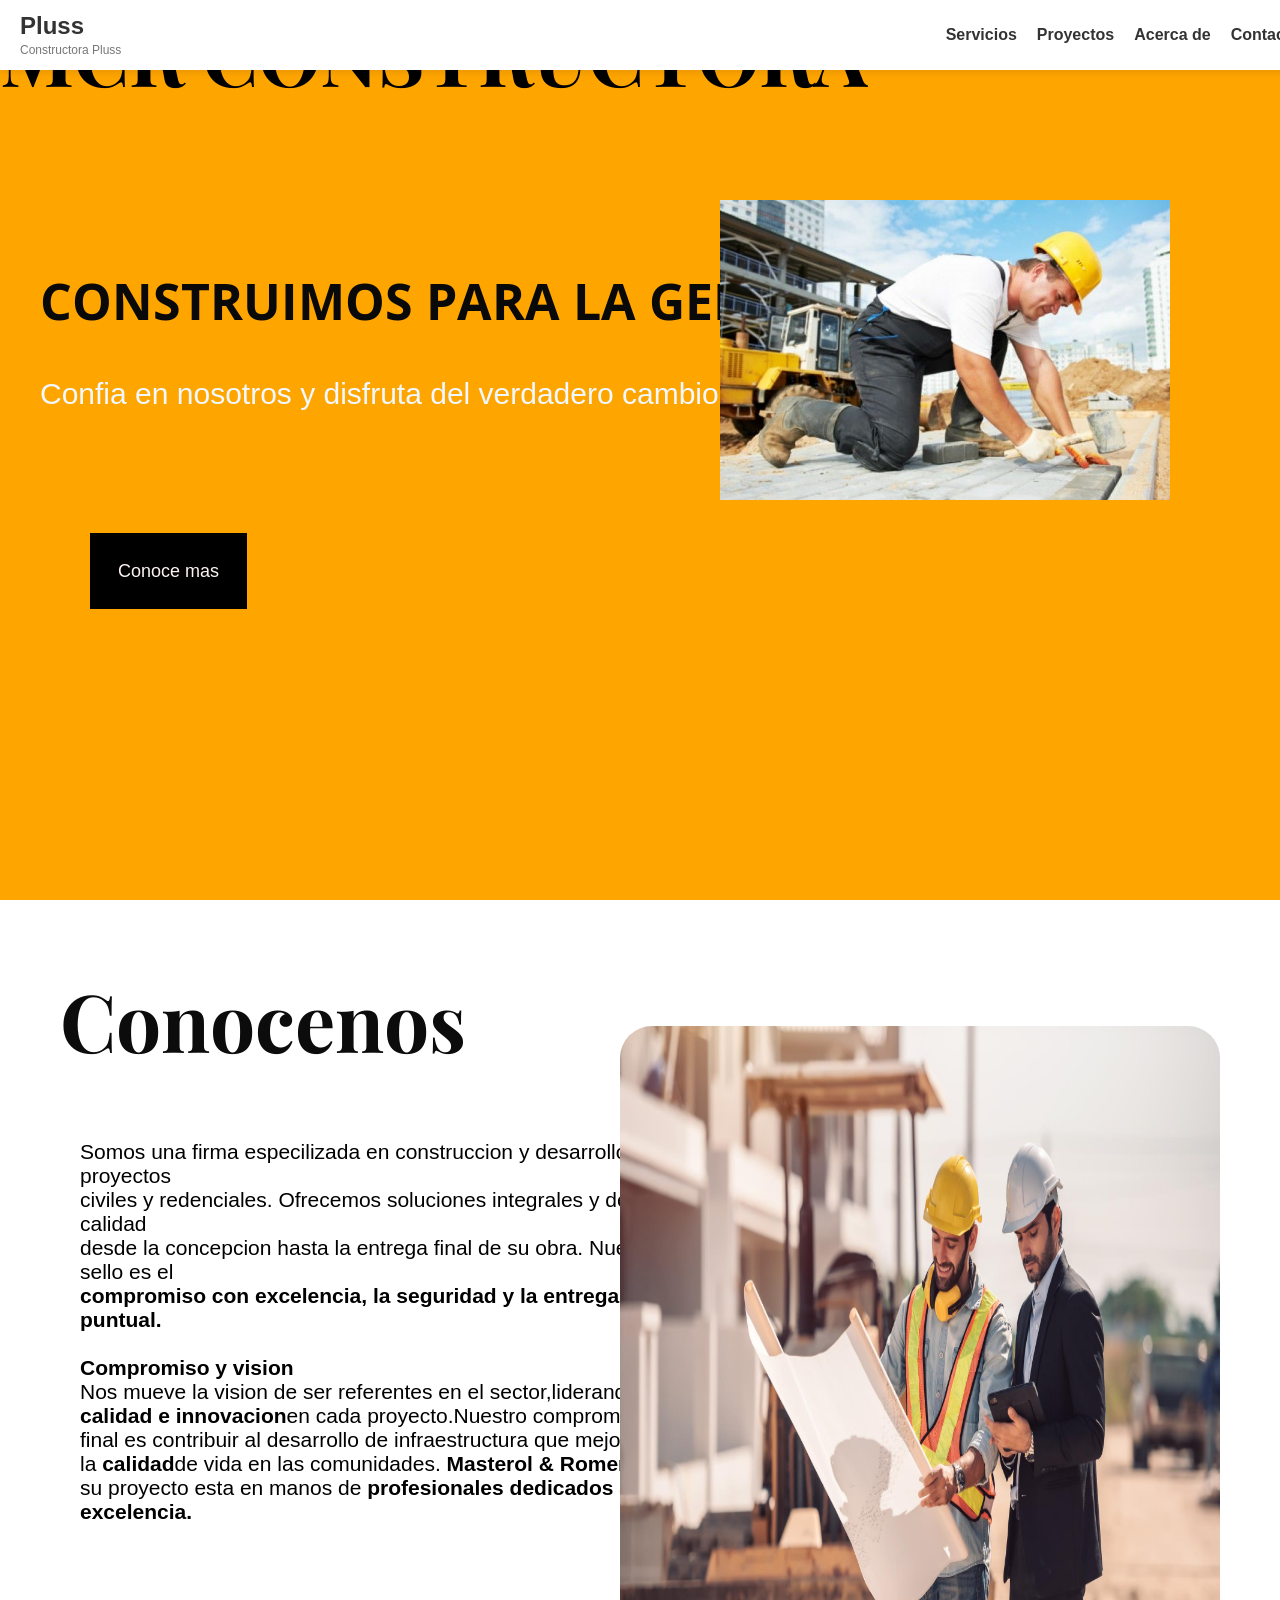
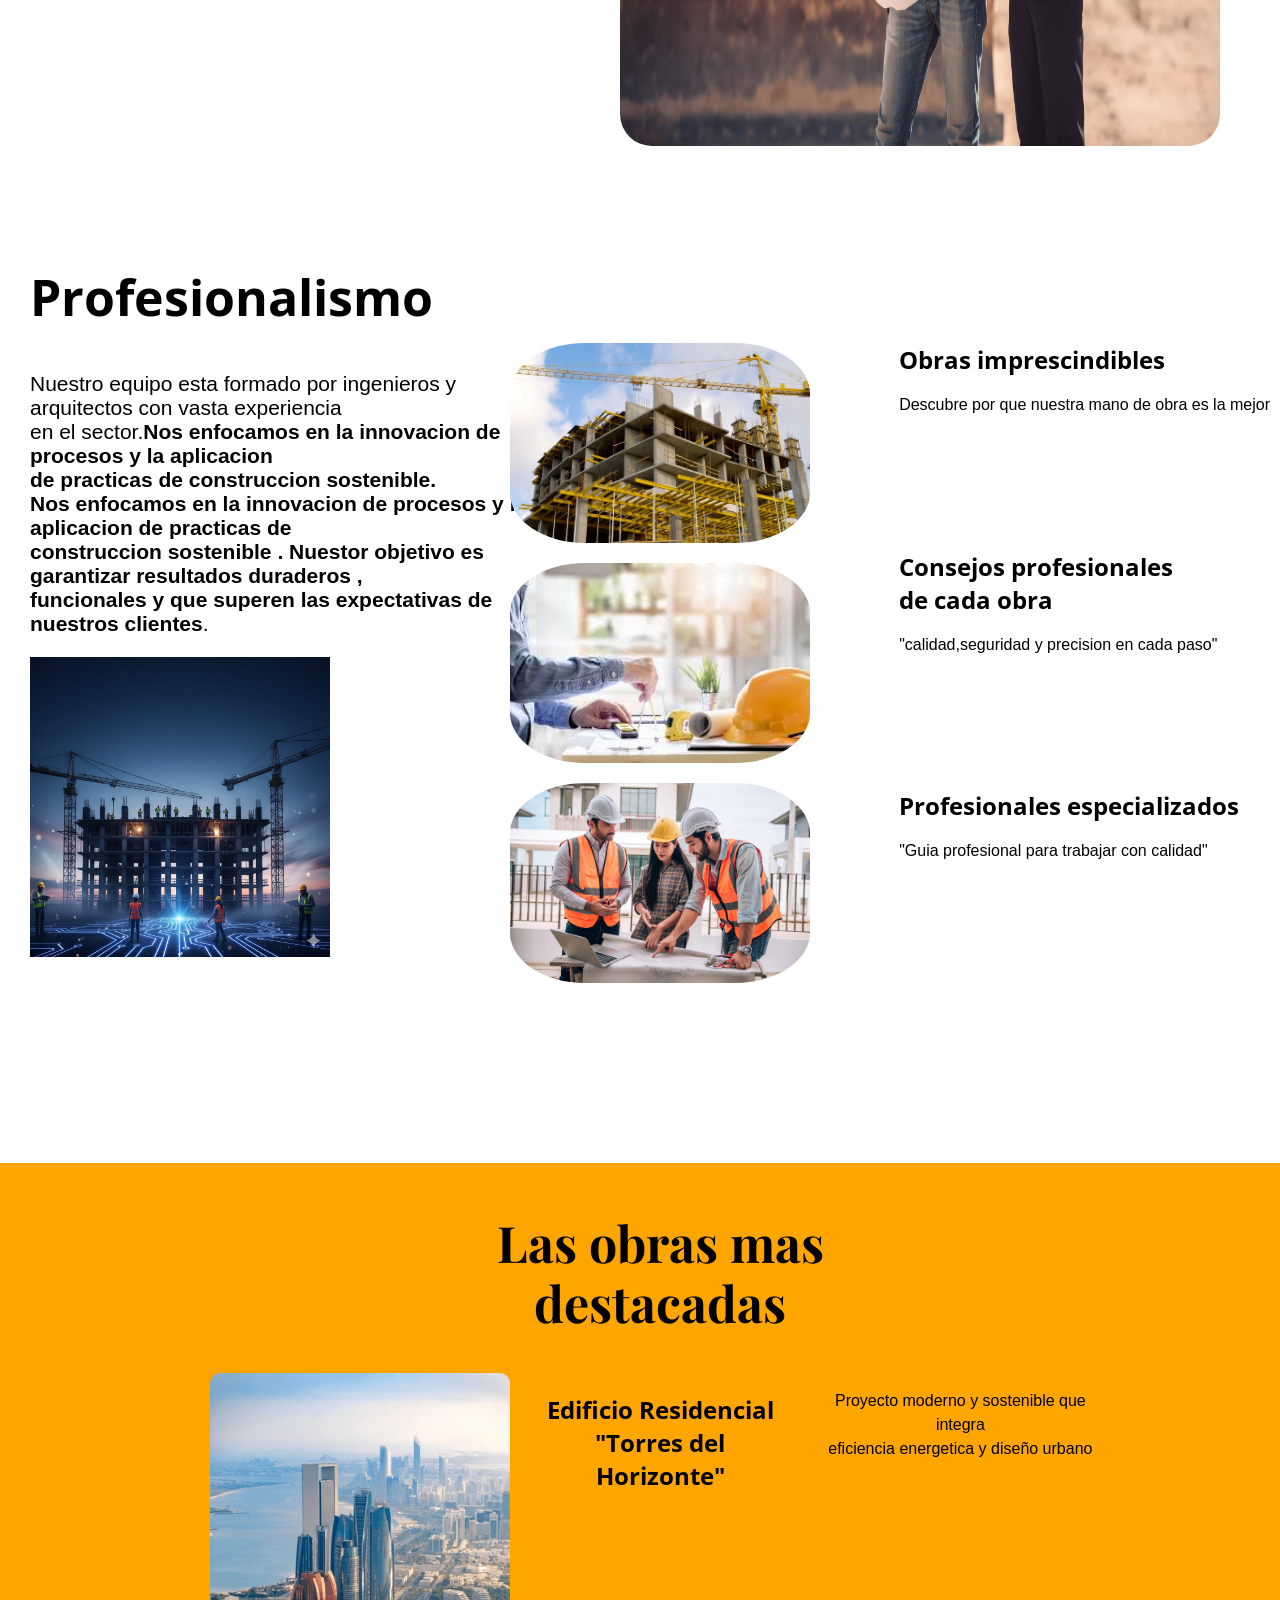
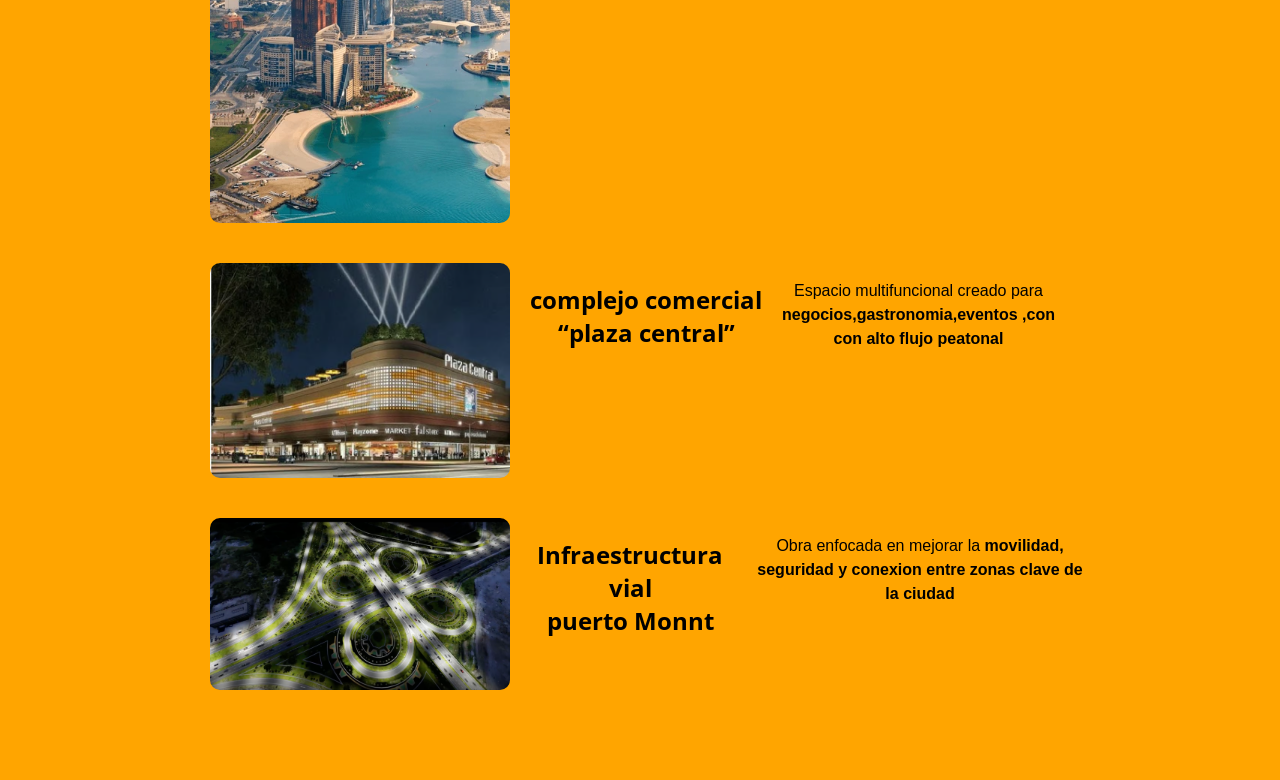
<file: acercade.html>
<!DOCTYPE html>
<html lang="es">

<head>
    <meta charset="UTF-8">
    <meta name="viewport" content="width=device-width, initial-scale=1.0">
    <title>Conocenos</title>
    <link rel="icon" type="image/jpg" href="hola.conocenos.jpg">
    <link rel="preconnect" href="https://fonts.googleapis.com">
    <link rel="preconnect" href="https://fonts.gstatic.com" crossorigin>
    <link href="https://fonts.googleapis.com/css2?family=Open+Sans:ital,wght@0,300..800;1,300..800&family=Playfair+Display:ital,wght@0,400..900;1,400..900&family=Stack+Sans+Notch:wght@200..700&display=swap"  rel="stylesheet">
    <link rel="stylesheet" href="style.css">
</head>

<body>


    <nav style="position: fixed; top: 0; width: 100%; background-color: white; box-shadow: 0 2px 8px rgba(0,0,0,0.1); padding: 12px 20px; display: flex; justify-content: space-between; align-items: center; z-index: 1000;">
    <div style="display: flex; align-items: center; gap: 12px;">
        <div>
            <h1 style="font-size: 24px; margin: 0; color: #333; font-family: sans-serif;">Pluss</h1>
            <small style="font-size: 12px; color: #777; font-family: sans-serif;">Constructora Pluss</small>
        </div>
    </div>
    <div style="display: flex; gap: 20px; list-style: none; margin: 0; padding: 0;">
        <a style="text-decoration: none; color: #333; font-weight: bold; font-size: 16px; font-family: sans-serif;" href="index.html">Servicios</a>
        <a style="text-decoration: none; color: #333; font-weight: bold; font-size: 16px; font-family: sans-serif;" href="proyectos.html">Proyectos</a>
        <a style="text-decoration: none; color: #333; font-weight: bold; font-size: 16px; font-family: sans-serif;" href="acercade.html">Acerca de</a>
        <a style="text-decoration: none; color: #333; font-weight: bold; font-size: 16px; font-family: sans-serif;" href="contactos.html">Contacto</a>
    </div>
</nav>
    
    <main>
        <section class="inicio">
            <div>
                <h1 class="mcr">MCR CONSTRUCTORA</h1>
            </div>
            <div>
                <h2 class="construir">CONSTRUIMOS PARA LA GENTE</h2>
                <p class="confia">
                    Confia en nosotros y disfruta del verdadero cambio
                </p>
                <a href="#conocenos-1" class="conoce-mas">Conoce mas </a>
                <img src="constructora.jpg" alt="construyendo sueños" title="construyendo sueños"
                    class="constructora-1">
            </div>

        </section>
        <section id="conocenos-1">
            <div>
                <h1 class="hola">Conocenos</h1>
                <p class="contexto">
                    Somos una firma especilizada en construccion y desarrollo de proyectos<br>
                    civiles y redenciales. Ofrecemos soluciones integrales y de alta calidad<br>
                    desde la concepcion hasta la entrega final de su obra. Nuestro sello es el<br>
                    <strong>compromiso con excelencia, la seguridad y la entrega puntual.</strong><br>
                    <br>
                    <strong>Compromiso y vision</strong><br>
                    Nos mueve la vision de ser referentes en el sector,liderando con<br>
                    <strong>calidad e innovacion</strong>en cada proyecto.Nuestro compromiso<br>
                    final es contribuir al desarrollo de infraestructura que mejore <br>
                    la <strong>calidad</strong>de vida en las comunidades. <strong>Masterol & Romero</strong><br>
                    su proyecto esta en manos de <strong>profesionales dedicados a la excelencia.</strong>

                </p>
                <img type="image/.jpg" src="conocenospe.jpg" alt="constructora" title="constructora"
                    class="constructora-2">
            </div>

        </section>
        <section class="profesionalismo-1">
            <h2 class="profesional">Profesionalismo</h2>
            <p class="contenido">
                Nuestro equipo esta formado por ingenieros y arquitectos con vasta experiencia <br>
                en el sector.<strong>Nos enfocamos en la innovacion de procesos y la aplicacion<br>
                    de practicas de construccion sostenible.<br>
                    Nos enfocamos en la innovacion de procesos y la aplicacion de practicas de <br>
                    construccion sostenible . Nuestor objetivo es garantizar resultados duraderos ,<br>
                    funcionales y que superen las expectativas de nuestros clientes</strong>.
            </p>
            <img src="fondo.jpg" alt="profesionales" alt="profesionales" class="fondo-1">
            <div class="imagenes">
                <img src="constructor.png" alt="construyendo ideas" title="construyendo ideas" class="imagenes-2">
                <img src="consejo.jpg" alt="consejos sabios" alt="cada gran paso con seguridad" class="imagenes-2">
                <img src="construyendo.jpg" alt="obras" alt="trabajando" class="imagenes-2">

            </div>
            <div class="contenedor-4">
                <div class="obras-4">
                    <h2>Obras imprescindibles</h2>
                    <p>
                        Descubre por que nuestra mano de obra es la mejor
                    </p>
                </div>
                <div class="obras-4">
                    <h2>Consejos profesionales <br>
                        de cada obra</h2>
                    <p>
                        "calidad,seguridad y precision en cada paso"
                    </p>
                </div>
                <div class="obras-4">
                    <h2>Profesionales especializados</h2>
                    <p>
                        "Guia profesional para trabajar con calidad"
                    </p>
                </div>
            <div>
        </section>
        <section class="obras-destacadas">
            <h1 class="obras-insanas">
                Las obras mas <br>
                destacadas
            </h1>
            <div>
                <img type="image/jpg" src="torres.jpg" alt="Edificio residencial moderno Torres del Horizonte"
                    title="Vista del proyecto residencial Torres del Horizonte" class="obras-imagenes">
                <h2>Edificio Residencial<br>
                    "Torres del Horizonte"</h2>
                <p>Proyecto moderno y sostenible que integra<br>
                    eficiencia energetica y diseño urbano </p>

            </div>
            <div>
                <img type="image/jpg" src="plaza.jpg"
                    alt="Complejo comercial Plaza Central con áreas para negocios y eventos"
                    title="Fachada del complejo comercial Plaza Central" class="obras-imagenes">
                <h2>
                    complejo comercial<br>
                    “plaza central”
                </h2>
                <p>
                    Espacio multifuncional creado para<br>
                    <strong>negocios,gastronomia,eventos ,con<br>
                        con alto flujo peatonal</strong>
                </p>
            </div>
            <div>
                <img type="image/png" src="ruta.png" alt="Infraestructura vial Ruta Metropolitana con vías ampliadas"
                    title="Obra de construcción de la Ruta Metropolitana" class="obras-imagenes">
                <h2>
                    Infraestructura vial<br>
                    puerto Monnt
                </h2>
                <p>
                    Obra enfocada en mejorar la <strong>movilidad,<br>
                        seguridad y conexion entre zonas clave de la ciudad
                </p>
            </div>
        </section>

    </main>

</body>

</html>
</file>
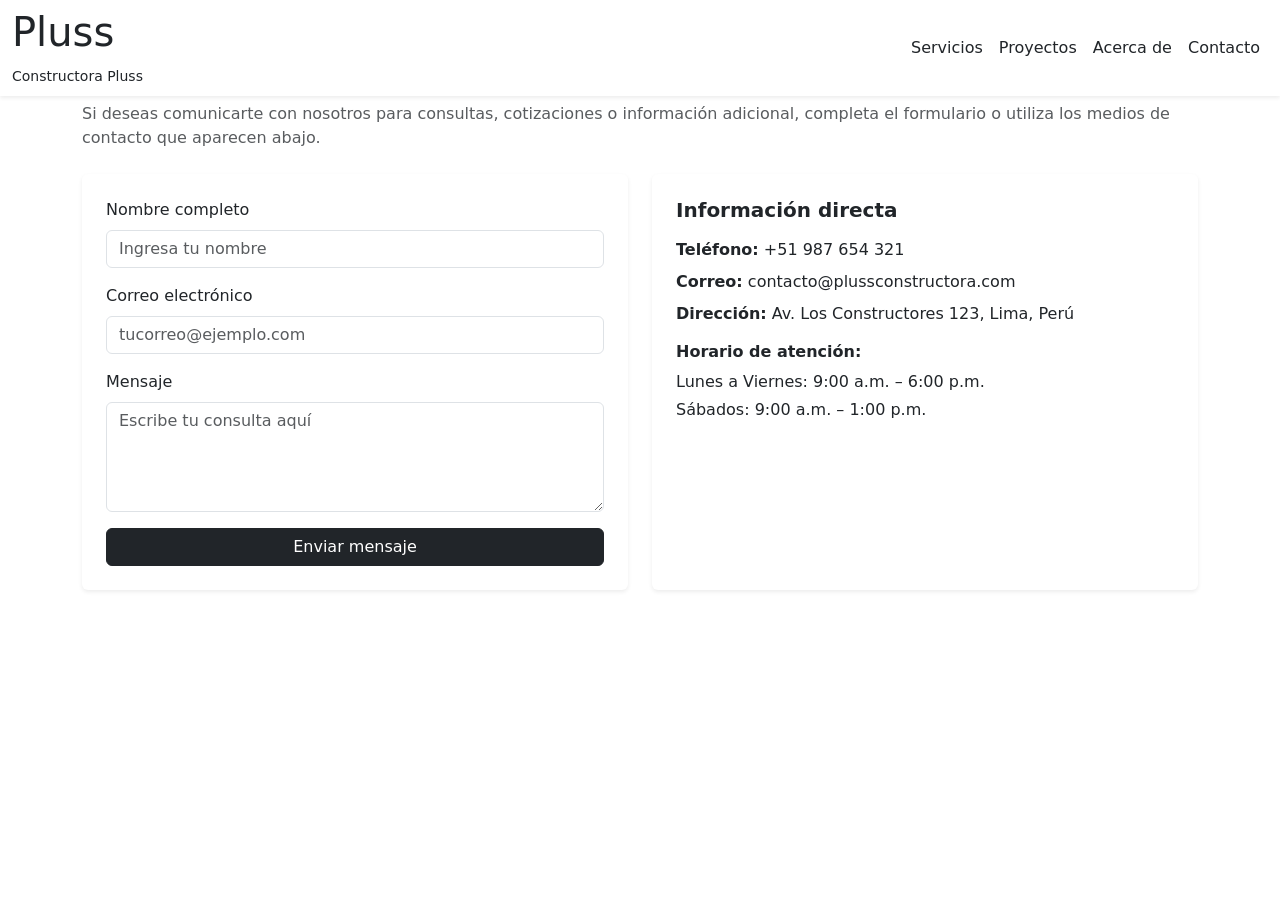
<file: contactos.html>
<!DOCTYPE html>
<html lang="en">
<head>
    <meta charset="UTF-8">
  <meta name="viewport" content="width=device-width, initial-scale=1.0">
  <title>Contacto</title>

  <!-- REFERENCIA DE BOOTSTRAP -->
  <link rel="stylesheet" href="contactos.css">
</head>
<body>
        <nav
      class="navbar navbar-expand-lg navbar-light bg-white shadow-sm fixed-top"
    >
      <div class="container-fluid">
        <div class="logo-box">
          <h1>Pluss</h1>
          <small>Constructora Pluss</small>
        </div>

        <div class="navbar-nav ms-auto">
          <a class="nav-link text-dark" href="index.html">Servicios</a>
          <a class="nav-link text-dark" href="proyectos.html">Proyectos</a>
          <a class="nav-link text-dark" href="acercade.html">Acerca  de</a>
          <a class="nav-link text-dark" href="contactos.html">Contacto</a>
        </div>
      </div>
    </nav>
    
<!-- SECCIÓN DE CONTACTO -->
<section id="contacto" class="container mt-5 mb-5">
  <h2 class="fw-bold mb-3">Contacto</h2>
  <p class="text-muted mb-4">
    Si deseas comunicarte con nosotros para consultas, cotizaciones o información
    adicional, completa el formulario o utiliza los medios de contacto que aparecen abajo.
  </p>

  <div class="row g-4">
    
    <!-- FORMULARIO -->
    <div class="col-md-6">
      <form class="p-4 shadow-sm bg-white rounded">
        <div class="mb-3">
          <label class="form-label">Nombre completo</label>
          <input type="text" class="form-control" placeholder="Ingresa tu nombre">
        </div>

        <div class="mb-3">
          <label class="form-label">Correo electrónico</label>
          <input type="email" class="form-control" placeholder="tucorreo@ejemplo.com">
        </div>

        <div class="mb-3">
          <label class="form-label">Mensaje</label>
          <textarea class="form-control" rows="4" placeholder="Escribe tu consulta aquí"></textarea>
        </div>

        <button type="submit" class="btn btn-dark w-100">Enviar mensaje</button>
      </form>
    </div>

    <!-- INFORMACIÓN DE CONTACTO -->
    <div class="col-md-6">
      <div class="p-4 shadow-sm bg-white rounded h-100">
        <h5 class="fw-bold mb-3">Información directa</h5>

        <p class="mb-2"><strong>Teléfono:</strong> +51 987 654 321</p>
        <p class="mb-2"><strong>Correo:</strong> contacto@plussconstructora.com</p>
        <p class="mb-2"><strong>Dirección:</strong> Av. Los Constructores 123, Lima, Perú</p>

        <div class="mt-3">
          <h6 class="fw-bold">Horario de atención:</h6>
          <p class="mb-1">Lunes a Viernes: 9:00 a.m. – 6:00 p.m.</p>
          <p class="mb-0">Sábados: 9:00 a.m. – 1:00 p.m.</p>
        </div>
      </div>
    </div>

  </div>
</section>
</body>
</html>
</file>
<file: style.css>
html, body {
    margin: 0;
    padding: 0;
    overflow-x: hidden;
}
h2{
    font-family: "Open Sans", sans-serif;
}
p{
    font-family: Verdana, Geneva, Tahoma, sans-serif;
}

.inicio{
    width: 100%;
    height: 100vh;
    background-color: orange;
    position: relative;

}
.mcr{
    font-size: 80px;
    font-family: "Playfair Display", serif;
    margin: 0%;

}
.construir{
    font-size: 50px;
    margin-left: 40px;
    margin-top:160px;
    color:rgb(9, 9, 9);
}
.confia{
    color:aliceblue;
    margin-left: 40px;
    font-size: 30px;
    margin-bottom: 150px;
}
.conoce-mas{
    text-decoration: none;
    border: 3px solid black;
    padding: 25px;
    background-color: black;
    color:rgb(253, 243, 243);
    font-size: 18px;
    font-family:Verdana, Geneva, Tahoma, sans-serif;
    margin-left: 90px;
}
.constructora-1{
   
    position: absolute;
    top: 200px;      /* ajusta según tu pantalla */
    right: 110px;    /* ajusta según tu pantalla */
    max-width: 450px;
    height: auto;    /* mantiene proporción */
}

#conocenos-1 {
    width: 100vw;
    min-height: 95vh;
    position: relative;
}
.hola {
    font-size: 80px;
    font-family: "Playfair Display", serif;
    color: #0d0c0c;
    margin-left: 60px;

}
.contexto {
    font-size:21px;
    font-family: Verdana, Geneva, Tahoma, sans-serif;
    color:black;
    max-width:  600px;
    margin-left: 80px;
    
}
.constructora-2{
   border-radius: 32px;
    width: 600px;
    height: 80vh;
    position:absolute;
    top: 60px;
    right: 60px;
}
.profesionalismo-1{
    width: 100%;
    min-height: 100vh;
    position: relative;
}
.profesional{
    font-size: 50px;
    margin-left: 30px;
}
.contenido{
    font-size: 21px;
    max-width:500px ;
    margin-left: 30px;
}
.fondo-1{
    width: 300px;
    margin-left: 30px;
}
.imagenes{
    position: absolute;
    top:80px;
    right: 470px;
    display: flex;
    flex-direction: column;
}
.imagenes-2{
    width: 300px;
    margin-bottom: 20px;
    border-radius: 25%;
}
.contenedor-4{
    position: absolute;
   display: flex;
    flex-direction: column;
    top: 60px;
    right: 10px;
   
}
.obras-4{
  margin-bottom: 100px;
}
.obras-destacadas {
    width: 100%;
    padding: 50px 20px;
    text-align: center; /* centra el título principal */
    background-color: orange; /* opcional */
}

.obras-insanas {
    font-size: 50px;
    font-family: "Playfair Display", serif;
    margin: 0 0 40px 0; /* quita el margen de arriba, deja solo el de abajo */
    line-height: 1.2;
}


/* Contenedor de cada proyecto en fila */
.obras-destacadas > div {
    display: flex;             /* fila horizontal */
    align-items: flex-start;   /* alinea arriba */
    gap: 20px;                 /* espacio entre imagen y texto */
    margin: 40px auto;         /* espacio entre proyectos */
    max-width: 900px;          /* ancho máximo de la fila */
}

/* Imagen */
.obras-imagenes {
    width: 300px;              /* ancho fijo de imagen */
    border-radius: 10px;
}

/* Texto dentro del div (h2 + p) */
.obras-destacadas > div h2 {
    font-size: 1.5rem;
    margin-bottom: 10px;
}

.obras-destacadas > div p {
    font-size: 1rem;
    line-height: 1.5;
}
</file>
<file: contactos.css>
@charset "UTF-8";/*!
 * Bootstrap  v5.3.8 (https://getbootstrap.com/)
 * Copyright 2011-2025 The Bootstrap Authors
 * Licensed under MIT (https://github.com/twbs/bootstrap/blob/main/LICENSE)
 */:root,[data-bs-theme=light]{--bs-blue:#0d6efd;--bs-indigo:#6610f2;--bs-purple:#6f42c1;--bs-pink:#d63384;--bs-red:#dc3545;--bs-orange:#fd7e14;--bs-yellow:#ffc107;--bs-green:#198754;--bs-teal:#20c997;--bs-cyan:#0dcaf0;--bs-black:#000;--bs-white:#fff;--bs-gray:#6c757d;--bs-gray-dark:#343a40;--bs-gray-100:#f8f9fa;--bs-gray-200:#e9ecef;--bs-gray-300:#dee2e6;--bs-gray-400:#ced4da;--bs-gray-500:#adb5bd;--bs-gray-600:#6c757d;--bs-gray-700:#495057;--bs-gray-800:#343a40;--bs-gray-900:#212529;--bs-primary:#0d6efd;--bs-secondary:#6c757d;--bs-success:#198754;--bs-info:#0dcaf0;--bs-warning:#ffc107;--bs-danger:#dc3545;--bs-light:#f8f9fa;--bs-dark:#212529;--bs-primary-rgb:13,110,253;--bs-secondary-rgb:108,117,125;--bs-success-rgb:25,135,84;--bs-info-rgb:13,202,240;--bs-warning-rgb:255,193,7;--bs-danger-rgb:220,53,69;--bs-light-rgb:248,249,250;--bs-dark-rgb:33,37,41;--bs-primary-text-emphasis:#052c65;--bs-secondary-text-emphasis:#2b2f32;--bs-success-text-emphasis:#0a3622;--bs-info-text-emphasis:#055160;--bs-warning-text-emphasis:#664d03;--bs-danger-text-emphasis:#58151c;--bs-light-text-emphasis:#495057;--bs-dark-text-emphasis:#495057;--bs-primary-bg-subtle:#cfe2ff;--bs-secondary-bg-subtle:#e2e3e5;--bs-success-bg-subtle:#d1e7dd;--bs-info-bg-subtle:#cff4fc;--bs-warning-bg-subtle:#fff3cd;--bs-danger-bg-subtle:#f8d7da;--bs-light-bg-subtle:#fcfcfd;--bs-dark-bg-subtle:#ced4da;--bs-primary-border-subtle:#9ec5fe;--bs-secondary-border-subtle:#c4c8cb;--bs-success-border-subtle:#a3cfbb;--bs-info-border-subtle:#9eeaf9;--bs-warning-border-subtle:#ffe69c;--bs-danger-border-subtle:#f1aeb5;--bs-light-border-subtle:#e9ecef;--bs-dark-border-subtle:#adb5bd;--bs-white-rgb:255,255,255;--bs-black-rgb:0,0,0;--bs-font-sans-serif:system-ui,-apple-system,"Segoe UI",Roboto,"Helvetica Neue","Noto Sans","Liberation Sans",Arial,sans-serif,"Apple Color Emoji","Segoe UI Emoji","Segoe UI Symbol","Noto Color Emoji";--bs-font-monospace:SFMono-Regular,Menlo,Monaco,Consolas,"Liberation Mono","Courier New",monospace;--bs-gradient:linear-gradient(180deg, rgba(255, 255, 255, 0.15), rgba(255, 255, 255, 0));--bs-body-font-family:var(--bs-font-sans-serif);--bs-body-font-size:1rem;--bs-body-font-weight:400;--bs-body-line-height:1.5;--bs-body-color:#212529;--bs-body-color-rgb:33,37,41;--bs-body-bg:#fff;--bs-body-bg-rgb:255,255,255;--bs-emphasis-color:#000;--bs-emphasis-color-rgb:0,0,0;--bs-secondary-color:rgba(33, 37, 41, 0.75);--bs-secondary-color-rgb:33,37,41;--bs-secondary-bg:#e9ecef;--bs-secondary-bg-rgb:233,236,239;--bs-tertiary-color:rgba(33, 37, 41, 0.5);--bs-tertiary-color-rgb:33,37,41;--bs-tertiary-bg:#f8f9fa;--bs-tertiary-bg-rgb:248,249,250;--bs-heading-color:inherit;--bs-link-color:#0d6efd;--bs-link-color-rgb:13,110,253;--bs-link-decoration:underline;--bs-link-hover-color:#0a58ca;--bs-link-hover-color-rgb:10,88,202;--bs-code-color:#d63384;--bs-highlight-color:#212529;--bs-highlight-bg:#fff3cd;--bs-border-width:1px;--bs-border-style:solid;--bs-border-color:#dee2e6;--bs-border-color-translucent:rgba(0, 0, 0, 0.175);--bs-border-radius:0.375rem;--bs-border-radius-sm:0.25rem;--bs-border-radius-lg:0.5rem;--bs-border-radius-xl:1rem;--bs-border-radius-xxl:2rem;--bs-border-radius-2xl:var(--bs-border-radius-xxl);--bs-border-radius-pill:50rem;--bs-box-shadow:0 0.5rem 1rem rgba(0, 0, 0, 0.15);--bs-box-shadow-sm:0 0.125rem 0.25rem rgba(0, 0, 0, 0.075);--bs-box-shadow-lg:0 1rem 3rem rgba(0, 0, 0, 0.175);--bs-box-shadow-inset:inset 0 1px 2px rgba(0, 0, 0, 0.075);--bs-focus-ring-width:0.25rem;--bs-focus-ring-opacity:0.25;--bs-focus-ring-color:rgba(13, 110, 253, 0.25);--bs-form-valid-color:#198754;--bs-form-valid-border-color:#198754;--bs-form-invalid-color:#dc3545;--bs-form-invalid-border-color:#dc3545}[data-bs-theme=dark]{color-scheme:dark;--bs-body-color:#dee2e6;--bs-body-color-rgb:222,226,230;--bs-body-bg:#212529;--bs-body-bg-rgb:33,37,41;--bs-emphasis-color:#fff;--bs-emphasis-color-rgb:255,255,255;--bs-secondary-color:rgba(222, 226, 230, 0.75);--bs-secondary-color-rgb:222,226,230;--bs-secondary-bg:#343a40;--bs-secondary-bg-rgb:52,58,64;--bs-tertiary-color:rgba(222, 226, 230, 0.5);--bs-tertiary-color-rgb:222,226,230;--bs-tertiary-bg:#2b3035;--bs-tertiary-bg-rgb:43,48,53;--bs-primary-text-emphasis:#6ea8fe;--bs-secondary-text-emphasis:#a7acb1;--bs-success-text-emphasis:#75b798;--bs-info-text-emphasis:#6edff6;--bs-warning-text-emphasis:#ffda6a;--bs-danger-text-emphasis:#ea868f;--bs-light-text-emphasis:#f8f9fa;--bs-dark-text-emphasis:#dee2e6;--bs-primary-bg-subtle:#031633;--bs-secondary-bg-subtle:#161719;--bs-success-bg-subtle:#051b11;--bs-info-bg-subtle:#032830;--bs-warning-bg-subtle:#332701;--bs-danger-bg-subtle:#2c0b0e;--bs-light-bg-subtle:#343a40;--bs-dark-bg-subtle:#1a1d20;--bs-primary-border-subtle:#084298;--bs-secondary-border-subtle:#41464b;--bs-success-border-subtle:#0f5132;--bs-info-border-subtle:#087990;--bs-warning-border-subtle:#997404;--bs-danger-border-subtle:#842029;--bs-light-border-subtle:#495057;--bs-dark-border-subtle:#343a40;--bs-heading-color:inherit;--bs-link-color:#6ea8fe;--bs-link-hover-color:#8bb9fe;--bs-link-color-rgb:110,168,254;--bs-link-hover-color-rgb:139,185,254;--bs-code-color:#e685b5;--bs-highlight-color:#dee2e6;--bs-highlight-bg:#664d03;--bs-border-color:#495057;--bs-border-color-translucent:rgba(255, 255, 255, 0.15);--bs-form-valid-color:#75b798;--bs-form-valid-border-color:#75b798;--bs-form-invalid-color:#ea868f;--bs-form-invalid-border-color:#ea868f}*,::after,::before{box-sizing:border-box}@media (prefers-reduced-motion:no-preference){:root{scroll-behavior:smooth}}body{margin:0;font-family:var(--bs-body-font-family);font-size:var(--bs-body-font-size);font-weight:var(--bs-body-font-weight);line-height:var(--bs-body-line-height);color:var(--bs-body-color);text-align:var(--bs-body-text-align);background-color:var(--bs-body-bg);-webkit-text-size-adjust:100%;-webkit-tap-highlight-color:transparent}hr{margin:1rem 0;color:inherit;border:0;border-top:var(--bs-border-width) solid;opacity:.25}.h1,.h2,.h3,.h4,.h5,.h6,h1,h2,h3,h4,h5,h6{margin-top:0;margin-bottom:.5rem;font-weight:500;line-height:1.2;color:var(--bs-heading-color)}.h1,h1{font-size:calc(1.375rem + 1.5vw)}@media (min-width:1200px){.h1,h1{font-size:2.5rem}}.h2,h2{font-size:calc(1.325rem + .9vw)}@media (min-width:1200px){.h2,h2{font-size:2rem}}.h3,h3{font-size:calc(1.3rem + .6vw)}@media (min-width:1200px){.h3,h3{font-size:1.75rem}}.h4,h4{font-size:calc(1.275rem + .3vw)}@media (min-width:1200px){.h4,h4{font-size:1.5rem}}.h5,h5{font-size:1.25rem}.h6,h6{font-size:1rem}p{margin-top:0;margin-bottom:1rem}abbr[title]{-webkit-text-decoration:underline dotted;text-decoration:underline dotted;cursor:help;-webkit-text-decoration-skip-ink:none;text-decoration-skip-ink:none}address{margin-bottom:1rem;font-style:normal;line-height:inherit}ol,ul{padding-left:2rem}dl,ol,ul{margin-top:0;margin-bottom:1rem}ol ol,ol ul,ul ol,ul ul{margin-bottom:0}dt{font-weight:700}dd{margin-bottom:.5rem;margin-left:0}blockquote{margin:0 0 1rem}b,strong{font-weight:bolder}.small,small{font-size:.875em}.mark,mark{padding:.1875em;color:var(--bs-highlight-color);background-color:var(--bs-highlight-bg)}sub,sup{position:relative;font-size:.75em;line-height:0;vertical-align:baseline}sub{bottom:-.25em}sup{top:-.5em}a{color:rgba(var(--bs-link-color-rgb),var(--bs-link-opacity,1));text-decoration:underline}a:hover{--bs-link-color-rgb:var(--bs-link-hover-color-rgb)}a:not([href]):not([class]),a:not([href]):not([class]):hover{color:inherit;text-decoration:none}code,kbd,pre,samp{font-family:var(--bs-font-monospace);font-size:1em}pre{display:block;margin-top:0;margin-bottom:1rem;overflow:auto;font-size:.875em}pre code{font-size:inherit;color:inherit;word-break:normal}code{font-size:.875em;color:var(--bs-code-color);word-wrap:break-word}a>code{color:inherit}kbd{padding:.1875rem .375rem;font-size:.875em;color:var(--bs-body-bg);background-color:var(--bs-body-color);border-radius:.25rem}kbd kbd{padding:0;font-size:1em}figure{margin:0 0 1rem}img,svg{vertical-align:middle}table{caption-side:bottom;border-collapse:collapse}caption{padding-top:.5rem;padding-bottom:.5rem;color:var(--bs-secondary-color);text-align:left}th{text-align:inherit;text-align:-webkit-match-parent}tbody,td,tfoot,th,thead,tr{border-color:inherit;border-style:solid;border-width:0}label{display:inline-block}button{border-radius:0}button:focus:not(:focus-visible){outline:0}button,input,optgroup,select,textarea{margin:0;font-family:inherit;font-size:inherit;line-height:inherit}button,select{text-transform:none}[role=button]{cursor:pointer}select{word-wrap:normal}select:disabled{opacity:1}[list]:not([type=date]):not([type=datetime-local]):not([type=month]):not([type=week]):not([type=time])::-webkit-calendar-picker-indicator{display:none!important}[type=button],[type=reset],[type=submit],button{-webkit-appearance:button}[type=button]:not(:disabled),[type=reset]:not(:disabled),[type=submit]:not(:disabled),button:not(:disabled){cursor:pointer}::-moz-focus-inner{padding:0;border-style:none}textarea{resize:vertical}fieldset{min-width:0;padding:0;margin:0;border:0}legend{float:left;width:100%;padding:0;margin-bottom:.5rem;line-height:inherit;font-size:calc(1.275rem + .3vw)}@media (min-width:1200px){legend{font-size:1.5rem}}legend+*{clear:left}::-webkit-datetime-edit-day-field,::-webkit-datetime-edit-fields-wrapper,::-webkit-datetime-edit-hour-field,::-webkit-datetime-edit-minute,::-webkit-datetime-edit-month-field,::-webkit-datetime-edit-text,::-webkit-datetime-edit-year-field{padding:0}::-webkit-inner-spin-button{height:auto}[type=search]{-webkit-appearance:textfield;outline-offset:-2px}[type=search]::-webkit-search-cancel-button{cursor:pointer;filter:grayscale(1)}::-webkit-search-decoration{-webkit-appearance:none}::-webkit-color-swatch-wrapper{padding:0}::-webkit-file-upload-button{font:inherit;-webkit-appearance:button}::file-selector-button{font:inherit;-webkit-appearance:button}output{display:inline-block}iframe{border:0}summary{display:list-item;cursor:pointer}progress{vertical-align:baseline}[hidden]{display:none!important}.lead{font-size:1.25rem;font-weight:300}.display-1{font-weight:300;line-height:1.2;font-size:calc(1.625rem + 4.5vw)}@media (min-width:1200px){.display-1{font-size:5rem}}.display-2{font-weight:300;line-height:1.2;font-size:calc(1.575rem + 3.9vw)}@media (min-width:1200px){.display-2{font-size:4.5rem}}.display-3{font-weight:300;line-height:1.2;font-size:calc(1.525rem + 3.3vw)}@media (min-width:1200px){.display-3{font-size:4rem}}.display-4{font-weight:300;line-height:1.2;font-size:calc(1.475rem + 2.7vw)}@media (min-width:1200px){.display-4{font-size:3.5rem}}.display-5{font-weight:300;line-height:1.2;font-size:calc(1.425rem + 2.1vw)}@media (min-width:1200px){.display-5{font-size:3rem}}.display-6{font-weight:300;line-height:1.2;font-size:calc(1.375rem + 1.5vw)}@media (min-width:1200px){.display-6{font-size:2.5rem}}.list-unstyled{padding-left:0;list-style:none}.list-inline{padding-left:0;list-style:none}.list-inline-item{display:inline-block}.list-inline-item:not(:last-child){margin-right:.5rem}.initialism{font-size:.875em;text-transform:uppercase}.blockquote{margin-bottom:1rem;font-size:1.25rem}.blockquote>:last-child{margin-bottom:0}.blockquote-footer{margin-top:-1rem;margin-bottom:1rem;font-size:.875em;color:#6c757d}.blockquote-footer::before{content:"— "}.img-fluid{max-width:100%;height:auto}.img-thumbnail{padding:.25rem;background-color:var(--bs-body-bg);border:var(--bs-border-width) solid var(--bs-border-color);border-radius:var(--bs-border-radius);max-width:100%;height:auto}.figure{display:inline-block}.figure-img{margin-bottom:.5rem;line-height:1}.figure-caption{font-size:.875em;color:var(--bs-secondary-color)}.container,.container-fluid,.container-lg,.container-md,.container-sm,.container-xl,.container-xxl{--bs-gutter-x:1.5rem;--bs-gutter-y:0;width:100%;padding-right:calc(var(--bs-gutter-x) * .5);padding-left:calc(var(--bs-gutter-x) * .5);margin-right:auto;margin-left:auto}@media (min-width:576px){.container,.container-sm{max-width:540px}}@media (min-width:768px){.container,.container-md,.container-sm{max-width:720px}}@media (min-width:992px){.container,.container-lg,.container-md,.container-sm{max-width:960px}}@media (min-width:1200px){.container,.container-lg,.container-md,.container-sm,.container-xl{max-width:1140px}}@media (min-width:1400px){.container,.container-lg,.container-md,.container-sm,.container-xl,.container-xxl{max-width:1320px}}:root{--bs-breakpoint-xs:0;--bs-breakpoint-sm:576px;--bs-breakpoint-md:768px;--bs-breakpoint-lg:992px;--bs-breakpoint-xl:1200px;--bs-breakpoint-xxl:1400px}.row{--bs-gutter-x:1.5rem;--bs-gutter-y:0;display:flex;flex-wrap:wrap;margin-top:calc(-1 * var(--bs-gutter-y));margin-right:calc(-.5 * var(--bs-gutter-x));margin-left:calc(-.5 * var(--bs-gutter-x))}.row>*{flex-shrink:0;width:100%;max-width:100%;padding-right:calc(var(--bs-gutter-x) * .5);padding-left:calc(var(--bs-gutter-x) * .5);margin-top:var(--bs-gutter-y)}.col{flex:1 0 0}.row-cols-auto>*{flex:0 0 auto;width:auto}.row-cols-1>*{flex:0 0 auto;width:100%}.row-cols-2>*{flex:0 0 auto;width:50%}.row-cols-3>*{flex:0 0 auto;width:33.33333333%}.row-cols-4>*{flex:0 0 auto;width:25%}.row-cols-5>*{flex:0 0 auto;width:20%}.row-cols-6>*{flex:0 0 auto;width:16.66666667%}.col-auto{flex:0 0 auto;width:auto}.col-1{flex:0 0 auto;width:8.33333333%}.col-2{flex:0 0 auto;width:16.66666667%}.col-3{flex:0 0 auto;width:25%}.col-4{flex:0 0 auto;width:33.33333333%}.col-5{flex:0 0 auto;width:41.66666667%}.col-6{flex:0 0 auto;width:50%}.col-7{flex:0 0 auto;width:58.33333333%}.col-8{flex:0 0 auto;width:66.66666667%}.col-9{flex:0 0 auto;width:75%}.col-10{flex:0 0 auto;width:83.33333333%}.col-11{flex:0 0 auto;width:91.66666667%}.col-12{flex:0 0 auto;width:100%}.offset-1{margin-left:8.33333333%}.offset-2{margin-left:16.66666667%}.offset-3{margin-left:25%}.offset-4{margin-left:33.33333333%}.offset-5{margin-left:41.66666667%}.offset-6{margin-left:50%}.offset-7{margin-left:58.33333333%}.offset-8{margin-left:66.66666667%}.offset-9{margin-left:75%}.offset-10{margin-left:83.33333333%}.offset-11{margin-left:91.66666667%}.g-0,.gx-0{--bs-gutter-x:0}.g-0,.gy-0{--bs-gutter-y:0}.g-1,.gx-1{--bs-gutter-x:0.25rem}.g-1,.gy-1{--bs-gutter-y:0.25rem}.g-2,.gx-2{--bs-gutter-x:0.5rem}.g-2,.gy-2{--bs-gutter-y:0.5rem}.g-3,.gx-3{--bs-gutter-x:1rem}.g-3,.gy-3{--bs-gutter-y:1rem}.g-4,.gx-4{--bs-gutter-x:1.5rem}.g-4,.gy-4{--bs-gutter-y:1.5rem}.g-5,.gx-5{--bs-gutter-x:3rem}.g-5,.gy-5{--bs-gutter-y:3rem}@media (min-width:576px){.col-sm{flex:1 0 0}.row-cols-sm-auto>*{flex:0 0 auto;width:auto}.row-cols-sm-1>*{flex:0 0 auto;width:100%}.row-cols-sm-2>*{flex:0 0 auto;width:50%}.row-cols-sm-3>*{flex:0 0 auto;width:33.33333333%}.row-cols-sm-4>*{flex:0 0 auto;width:25%}.row-cols-sm-5>*{flex:0 0 auto;width:20%}.row-cols-sm-6>*{flex:0 0 auto;width:16.66666667%}.col-sm-auto{flex:0 0 auto;width:auto}.col-sm-1{flex:0 0 auto;width:8.33333333%}.col-sm-2{flex:0 0 auto;width:16.66666667%}.col-sm-3{flex:0 0 auto;width:25%}.col-sm-4{flex:0 0 auto;width:33.33333333%}.col-sm-5{flex:0 0 auto;width:41.66666667%}.col-sm-6{flex:0 0 auto;width:50%}.col-sm-7{flex:0 0 auto;width:58.33333333%}.col-sm-8{flex:0 0 auto;width:66.66666667%}.col-sm-9{flex:0 0 auto;width:75%}.col-sm-10{flex:0 0 auto;width:83.33333333%}.col-sm-11{flex:0 0 auto;width:91.66666667%}.col-sm-12{flex:0 0 auto;width:100%}.offset-sm-0{margin-left:0}.offset-sm-1{margin-left:8.33333333%}.offset-sm-2{margin-left:16.66666667%}.offset-sm-3{margin-left:25%}.offset-sm-4{margin-left:33.33333333%}.offset-sm-5{margin-left:41.66666667%}.offset-sm-6{margin-left:50%}.offset-sm-7{margin-left:58.33333333%}.offset-sm-8{margin-left:66.66666667%}.offset-sm-9{margin-left:75%}.offset-sm-10{margin-left:83.33333333%}.offset-sm-11{margin-left:91.66666667%}.g-sm-0,.gx-sm-0{--bs-gutter-x:0}.g-sm-0,.gy-sm-0{--bs-gutter-y:0}.g-sm-1,.gx-sm-1{--bs-gutter-x:0.25rem}.g-sm-1,.gy-sm-1{--bs-gutter-y:0.25rem}.g-sm-2,.gx-sm-2{--bs-gutter-x:0.5rem}.g-sm-2,.gy-sm-2{--bs-gutter-y:0.5rem}.g-sm-3,.gx-sm-3{--bs-gutter-x:1rem}.g-sm-3,.gy-sm-3{--bs-gutter-y:1rem}.g-sm-4,.gx-sm-4{--bs-gutter-x:1.5rem}.g-sm-4,.gy-sm-4{--bs-gutter-y:1.5rem}.g-sm-5,.gx-sm-5{--bs-gutter-x:3rem}.g-sm-5,.gy-sm-5{--bs-gutter-y:3rem}}@media (min-width:768px){.col-md{flex:1 0 0}.row-cols-md-auto>*{flex:0 0 auto;width:auto}.row-cols-md-1>*{flex:0 0 auto;width:100%}.row-cols-md-2>*{flex:0 0 auto;width:50%}.row-cols-md-3>*{flex:0 0 auto;width:33.33333333%}.row-cols-md-4>*{flex:0 0 auto;width:25%}.row-cols-md-5>*{flex:0 0 auto;width:20%}.row-cols-md-6>*{flex:0 0 auto;width:16.66666667%}.col-md-auto{flex:0 0 auto;width:auto}.col-md-1{flex:0 0 auto;width:8.33333333%}.col-md-2{flex:0 0 auto;width:16.66666667%}.col-md-3{flex:0 0 auto;width:25%}.col-md-4{flex:0 0 auto;width:33.33333333%}.col-md-5{flex:0 0 auto;width:41.66666667%}.col-md-6{flex:0 0 auto;width:50%}.col-md-7{flex:0 0 auto;width:58.33333333%}.col-md-8{flex:0 0 auto;width:66.66666667%}.col-md-9{flex:0 0 auto;width:75%}.col-md-10{flex:0 0 auto;width:83.33333333%}.col-md-11{flex:0 0 auto;width:91.66666667%}.col-md-12{flex:0 0 auto;width:100%}.offset-md-0{margin-left:0}.offset-md-1{margin-left:8.33333333%}.offset-md-2{margin-left:16.66666667%}.offset-md-3{margin-left:25%}.offset-md-4{margin-left:33.33333333%}.offset-md-5{margin-left:41.66666667%}.offset-md-6{margin-left:50%}.offset-md-7{margin-left:58.33333333%}.offset-md-8{margin-left:66.66666667%}.offset-md-9{margin-left:75%}.offset-md-10{margin-left:83.33333333%}.offset-md-11{margin-left:91.66666667%}.g-md-0,.gx-md-0{--bs-gutter-x:0}.g-md-0,.gy-md-0{--bs-gutter-y:0}.g-md-1,.gx-md-1{--bs-gutter-x:0.25rem}.g-md-1,.gy-md-1{--bs-gutter-y:0.25rem}.g-md-2,.gx-md-2{--bs-gutter-x:0.5rem}.g-md-2,.gy-md-2{--bs-gutter-y:0.5rem}.g-md-3,.gx-md-3{--bs-gutter-x:1rem}.g-md-3,.gy-md-3{--bs-gutter-y:1rem}.g-md-4,.gx-md-4{--bs-gutter-x:1.5rem}.g-md-4,.gy-md-4{--bs-gutter-y:1.5rem}.g-md-5,.gx-md-5{--bs-gutter-x:3rem}.g-md-5,.gy-md-5{--bs-gutter-y:3rem}}@media (min-width:992px){.col-lg{flex:1 0 0}.row-cols-lg-auto>*{flex:0 0 auto;width:auto}.row-cols-lg-1>*{flex:0 0 auto;width:100%}.row-cols-lg-2>*{flex:0 0 auto;width:50%}.row-cols-lg-3>*{flex:0 0 auto;width:33.33333333%}.row-cols-lg-4>*{flex:0 0 auto;width:25%}.row-cols-lg-5>*{flex:0 0 auto;width:20%}.row-cols-lg-6>*{flex:0 0 auto;width:16.66666667%}.col-lg-auto{flex:0 0 auto;width:auto}.col-lg-1{flex:0 0 auto;width:8.33333333%}.col-lg-2{flex:0 0 auto;width:16.66666667%}.col-lg-3{flex:0 0 auto;width:25%}.col-lg-4{flex:0 0 auto;width:33.33333333%}.col-lg-5{flex:0 0 auto;width:41.66666667%}.col-lg-6{flex:0 0 auto;width:50%}.col-lg-7{flex:0 0 auto;width:58.33333333%}.col-lg-8{flex:0 0 auto;width:66.66666667%}.col-lg-9{flex:0 0 auto;width:75%}.col-lg-10{flex:0 0 auto;width:83.33333333%}.col-lg-11{flex:0 0 auto;width:91.66666667%}.col-lg-12{flex:0 0 auto;width:100%}.offset-lg-0{margin-left:0}.offset-lg-1{margin-left:8.33333333%}.offset-lg-2{margin-left:16.66666667%}.offset-lg-3{margin-left:25%}.offset-lg-4{margin-left:33.33333333%}.offset-lg-5{margin-left:41.66666667%}.offset-lg-6{margin-left:50%}.offset-lg-7{margin-left:58.33333333%}.offset-lg-8{margin-left:66.66666667%}.offset-lg-9{margin-left:75%}.offset-lg-10{margin-left:83.33333333%}.offset-lg-11{margin-left:91.66666667%}.g-lg-0,.gx-lg-0{--bs-gutter-x:0}.g-lg-0,.gy-lg-0{--bs-gutter-y:0}.g-lg-1,.gx-lg-1{--bs-gutter-x:0.25rem}.g-lg-1,.gy-lg-1{--bs-gutter-y:0.25rem}.g-lg-2,.gx-lg-2{--bs-gutter-x:0.5rem}.g-lg-2,.gy-lg-2{--bs-gutter-y:0.5rem}.g-lg-3,.gx-lg-3{--bs-gutter-x:1rem}.g-lg-3,.gy-lg-3{--bs-gutter-y:1rem}.g-lg-4,.gx-lg-4{--bs-gutter-x:1.5rem}.g-lg-4,.gy-lg-4{--bs-gutter-y:1.5rem}.g-lg-5,.gx-lg-5{--bs-gutter-x:3rem}.g-lg-5,.gy-lg-5{--bs-gutter-y:3rem}}@media (min-width:1200px){.col-xl{flex:1 0 0}.row-cols-xl-auto>*{flex:0 0 auto;width:auto}.row-cols-xl-1>*{flex:0 0 auto;width:100%}.row-cols-xl-2>*{flex:0 0 auto;width:50%}.row-cols-xl-3>*{flex:0 0 auto;width:33.33333333%}.row-cols-xl-4>*{flex:0 0 auto;width:25%}.row-cols-xl-5>*{flex:0 0 auto;width:20%}.row-cols-xl-6>*{flex:0 0 auto;width:16.66666667%}.col-xl-auto{flex:0 0 auto;width:auto}.col-xl-1{flex:0 0 auto;width:8.33333333%}.col-xl-2{flex:0 0 auto;width:16.66666667%}.col-xl-3{flex:0 0 auto;width:25%}.col-xl-4{flex:0 0 auto;width:33.33333333%}.col-xl-5{flex:0 0 auto;width:41.66666667%}.col-xl-6{flex:0 0 auto;width:50%}.col-xl-7{flex:0 0 auto;width:58.33333333%}.col-xl-8{flex:0 0 auto;width:66.66666667%}.col-xl-9{flex:0 0 auto;width:75%}.col-xl-10{flex:0 0 auto;width:83.33333333%}.col-xl-11{flex:0 0 auto;width:91.66666667%}.col-xl-12{flex:0 0 auto;width:100%}.offset-xl-0{margin-left:0}.offset-xl-1{margin-left:8.33333333%}.offset-xl-2{margin-left:16.66666667%}.offset-xl-3{margin-left:25%}.offset-xl-4{margin-left:33.33333333%}.offset-xl-5{margin-left:41.66666667%}.offset-xl-6{margin-left:50%}.offset-xl-7{margin-left:58.33333333%}.offset-xl-8{margin-left:66.66666667%}.offset-xl-9{margin-left:75%}.offset-xl-10{margin-left:83.33333333%}.offset-xl-11{margin-left:91.66666667%}.g-xl-0,.gx-xl-0{--bs-gutter-x:0}.g-xl-0,.gy-xl-0{--bs-gutter-y:0}.g-xl-1,.gx-xl-1{--bs-gutter-x:0.25rem}.g-xl-1,.gy-xl-1{--bs-gutter-y:0.25rem}.g-xl-2,.gx-xl-2{--bs-gutter-x:0.5rem}.g-xl-2,.gy-xl-2{--bs-gutter-y:0.5rem}.g-xl-3,.gx-xl-3{--bs-gutter-x:1rem}.g-xl-3,.gy-xl-3{--bs-gutter-y:1rem}.g-xl-4,.gx-xl-4{--bs-gutter-x:1.5rem}.g-xl-4,.gy-xl-4{--bs-gutter-y:1.5rem}.g-xl-5,.gx-xl-5{--bs-gutter-x:3rem}.g-xl-5,.gy-xl-5{--bs-gutter-y:3rem}}@media (min-width:1400px){.col-xxl{flex:1 0 0}.row-cols-xxl-auto>*{flex:0 0 auto;width:auto}.row-cols-xxl-1>*{flex:0 0 auto;width:100%}.row-cols-xxl-2>*{flex:0 0 auto;width:50%}.row-cols-xxl-3>*{flex:0 0 auto;width:33.33333333%}.row-cols-xxl-4>*{flex:0 0 auto;width:25%}.row-cols-xxl-5>*{flex:0 0 auto;width:20%}.row-cols-xxl-6>*{flex:0 0 auto;width:16.66666667%}.col-xxl-auto{flex:0 0 auto;width:auto}.col-xxl-1{flex:0 0 auto;width:8.33333333%}.col-xxl-2{flex:0 0 auto;width:16.66666667%}.col-xxl-3{flex:0 0 auto;width:25%}.col-xxl-4{flex:0 0 auto;width:33.33333333%}.col-xxl-5{flex:0 0 auto;width:41.66666667%}.col-xxl-6{flex:0 0 auto;width:50%}.col-xxl-7{flex:0 0 auto;width:58.33333333%}.col-xxl-8{flex:0 0 auto;width:66.66666667%}.col-xxl-9{flex:0 0 auto;width:75%}.col-xxl-10{flex:0 0 auto;width:83.33333333%}.col-xxl-11{flex:0 0 auto;width:91.66666667%}.col-xxl-12{flex:0 0 auto;width:100%}.offset-xxl-0{margin-left:0}.offset-xxl-1{margin-left:8.33333333%}.offset-xxl-2{margin-left:16.66666667%}.offset-xxl-3{margin-left:25%}.offset-xxl-4{margin-left:33.33333333%}.offset-xxl-5{margin-left:41.66666667%}.offset-xxl-6{margin-left:50%}.offset-xxl-7{margin-left:58.33333333%}.offset-xxl-8{margin-left:66.66666667%}.offset-xxl-9{margin-left:75%}.offset-xxl-10{margin-left:83.33333333%}.offset-xxl-11{margin-left:91.66666667%}.g-xxl-0,.gx-xxl-0{--bs-gutter-x:0}.g-xxl-0,.gy-xxl-0{--bs-gutter-y:0}.g-xxl-1,.gx-xxl-1{--bs-gutter-x:0.25rem}.g-xxl-1,.gy-xxl-1{--bs-gutter-y:0.25rem}.g-xxl-2,.gx-xxl-2{--bs-gutter-x:0.5rem}.g-xxl-2,.gy-xxl-2{--bs-gutter-y:0.5rem}.g-xxl-3,.gx-xxl-3{--bs-gutter-x:1rem}.g-xxl-3,.gy-xxl-3{--bs-gutter-y:1rem}.g-xxl-4,.gx-xxl-4{--bs-gutter-x:1.5rem}.g-xxl-4,.gy-xxl-4{--bs-gutter-y:1.5rem}.g-xxl-5,.gx-xxl-5{--bs-gutter-x:3rem}.g-xxl-5,.gy-xxl-5{--bs-gutter-y:3rem}}.table{--bs-table-color-type:initial;--bs-table-bg-type:initial;--bs-table-color-state:initial;--bs-table-bg-state:initial;--bs-table-color:var(--bs-emphasis-color);--bs-table-bg:var(--bs-body-bg);--bs-table-border-color:var(--bs-border-color);--bs-table-accent-bg:transparent;--bs-table-striped-color:var(--bs-emphasis-color);--bs-table-striped-bg:rgba(var(--bs-emphasis-color-rgb), 0.05);--bs-table-active-color:var(--bs-emphasis-color);--bs-table-active-bg:rgba(var(--bs-emphasis-color-rgb), 0.1);--bs-table-hover-color:var(--bs-emphasis-color);--bs-table-hover-bg:rgba(var(--bs-emphasis-color-rgb), 0.075);width:100%;margin-bottom:1rem;vertical-align:top;border-color:var(--bs-table-border-color)}.table>:not(caption)>*>*{padding:.5rem .5rem;color:var(--bs-table-color-state,var(--bs-table-color-type,var(--bs-table-color)));background-color:var(--bs-table-bg);border-bottom-width:var(--bs-border-width);box-shadow:inset 0 0 0 9999px var(--bs-table-bg-state,var(--bs-table-bg-type,var(--bs-table-accent-bg)))}.table>tbody{vertical-align:inherit}.table>thead{vertical-align:bottom}.table-group-divider{border-top:calc(var(--bs-border-width) * 2) solid currentcolor}.caption-top{caption-side:top}.table-sm>:not(caption)>*>*{padding:.25rem .25rem}.table-bordered>:not(caption)>*{border-width:var(--bs-border-width) 0}.table-bordered>:not(caption)>*>*{border-width:0 var(--bs-border-width)}.table-borderless>:not(caption)>*>*{border-bottom-width:0}.table-borderless>:not(:first-child){border-top-width:0}.table-striped>tbody>tr:nth-of-type(odd)>*{--bs-table-color-type:var(--bs-table-striped-color);--bs-table-bg-type:var(--bs-table-striped-bg)}.table-striped-columns>:not(caption)>tr>:nth-child(2n){--bs-table-color-type:var(--bs-table-striped-color);--bs-table-bg-type:var(--bs-table-striped-bg)}.table-active{--bs-table-color-state:var(--bs-table-active-color);--bs-table-bg-state:var(--bs-table-active-bg)}.table-hover>tbody>tr:hover>*{--bs-table-color-state:var(--bs-table-hover-color);--bs-table-bg-state:var(--bs-table-hover-bg)}.table-primary{--bs-table-color:#000;--bs-table-bg:#cfe2ff;--bs-table-border-color:#a6b5cc;--bs-table-striped-bg:#c5d7f2;--bs-table-striped-color:#000;--bs-table-active-bg:#bacbe6;--bs-table-active-color:#000;--bs-table-hover-bg:#bfd1ec;--bs-table-hover-color:#000;color:var(--bs-table-color);border-color:var(--bs-table-border-color)}.table-secondary{--bs-table-color:#000;--bs-table-bg:#e2e3e5;--bs-table-border-color:#b5b6b7;--bs-table-striped-bg:#d7d8da;--bs-table-striped-color:#000;--bs-table-active-bg:#cbccce;--bs-table-active-color:#000;--bs-table-hover-bg:#d1d2d4;--bs-table-hover-color:#000;color:var(--bs-table-color);border-color:var(--bs-table-border-color)}.table-success{--bs-table-color:#000;--bs-table-bg:#d1e7dd;--bs-table-border-color:#a7b9b1;--bs-table-striped-bg:#c7dbd2;--bs-table-striped-color:#000;--bs-table-active-bg:#bcd0c7;--bs-table-active-color:#000;--bs-table-hover-bg:#c1d6cc;--bs-table-hover-color:#000;color:var(--bs-table-color);border-color:var(--bs-table-border-color)}.table-info{--bs-table-color:#000;--bs-table-bg:#cff4fc;--bs-table-border-color:#a6c3ca;--bs-table-striped-bg:#c5e8ef;--bs-table-striped-color:#000;--bs-table-active-bg:#badce3;--bs-table-active-color:#000;--bs-table-hover-bg:#bfe2e9;--bs-table-hover-color:#000;color:var(--bs-table-color);border-color:var(--bs-table-border-color)}.table-warning{--bs-table-color:#000;--bs-table-bg:#fff3cd;--bs-table-border-color:#ccc2a4;--bs-table-striped-bg:#f2e7c3;--bs-table-striped-color:#000;--bs-table-active-bg:#e6dbb9;--bs-table-active-color:#000;--bs-table-hover-bg:#ece1be;--bs-table-hover-color:#000;color:var(--bs-table-color);border-color:var(--bs-table-border-color)}.table-danger{--bs-table-color:#000;--bs-table-bg:#f8d7da;--bs-table-border-color:#c6acae;--bs-table-striped-bg:#eccccf;--bs-table-striped-color:#000;--bs-table-active-bg:#dfc2c4;--bs-table-active-color:#000;--bs-table-hover-bg:#e5c7ca;--bs-table-hover-color:#000;color:var(--bs-table-color);border-color:var(--bs-table-border-color)}.table-light{--bs-table-color:#000;--bs-table-bg:#f8f9fa;--bs-table-border-color:#c6c7c8;--bs-table-striped-bg:#ecedee;--bs-table-striped-color:#000;--bs-table-active-bg:#dfe0e1;--bs-table-active-color:#000;--bs-table-hover-bg:#e5e6e7;--bs-table-hover-color:#000;color:var(--bs-table-color);border-color:var(--bs-table-border-color)}.table-dark{--bs-table-color:#fff;--bs-table-bg:#212529;--bs-table-border-color:#4d5154;--bs-table-striped-bg:#2c3034;--bs-table-striped-color:#fff;--bs-table-active-bg:#373b3e;--bs-table-active-color:#fff;--bs-table-hover-bg:#323539;--bs-table-hover-color:#fff;color:var(--bs-table-color);border-color:var(--bs-table-border-color)}.table-responsive{overflow-x:auto;-webkit-overflow-scrolling:touch}@media (max-width:575.98px){.table-responsive-sm{overflow-x:auto;-webkit-overflow-scrolling:touch}}@media (max-width:767.98px){.table-responsive-md{overflow-x:auto;-webkit-overflow-scrolling:touch}}@media (max-width:991.98px){.table-responsive-lg{overflow-x:auto;-webkit-overflow-scrolling:touch}}@media (max-width:1199.98px){.table-responsive-xl{overflow-x:auto;-webkit-overflow-scrolling:touch}}@media (max-width:1399.98px){.table-responsive-xxl{overflow-x:auto;-webkit-overflow-scrolling:touch}}.form-label{margin-bottom:.5rem}.col-form-label{padding-top:calc(.375rem + var(--bs-border-width));padding-bottom:calc(.375rem + var(--bs-border-width));margin-bottom:0;font-size:inherit;line-height:1.5}.col-form-label-lg{padding-top:calc(.5rem + var(--bs-border-width));padding-bottom:calc(.5rem + var(--bs-border-width));font-size:1.25rem}.col-form-label-sm{padding-top:calc(.25rem + var(--bs-border-width));padding-bottom:calc(.25rem + var(--bs-border-width));font-size:.875rem}.form-text{margin-top:.25rem;font-size:.875em;color:var(--bs-secondary-color)}.form-control{display:block;width:100%;padding:.375rem .75rem;font-size:1rem;font-weight:400;line-height:1.5;color:var(--bs-body-color);-webkit-appearance:none;-moz-appearance:none;appearance:none;background-color:var(--bs-body-bg);background-clip:padding-box;border:var(--bs-border-width) solid var(--bs-border-color);border-radius:var(--bs-border-radius);transition:border-color .15s ease-in-out,box-shadow .15s ease-in-out}@media (prefers-reduced-motion:reduce){.form-control{transition:none}}.form-control[type=file]{overflow:hidden}.form-control[type=file]:not(:disabled):not([readonly]){cursor:pointer}.form-control:focus{color:var(--bs-body-color);background-color:var(--bs-body-bg);border-color:#86b7fe;outline:0;box-shadow:0 0 0 .25rem rgba(13,110,253,.25)}.form-control::-webkit-date-and-time-value{min-width:85px;height:1.5em;margin:0}.form-control::-webkit-datetime-edit{display:block;padding:0}.form-control::placeholder{color:var(--bs-secondary-color);opacity:1}.form-control:disabled{background-color:var(--bs-secondary-bg);opacity:1}.form-control::-webkit-file-upload-button{padding:.375rem .75rem;margin:-.375rem -.75rem;-webkit-margin-end:.75rem;margin-inline-end:.75rem;color:var(--bs-body-color);background-color:var(--bs-tertiary-bg);pointer-events:none;border-color:inherit;border-style:solid;border-width:0;border-inline-end-width:var(--bs-border-width);border-radius:0;-webkit-transition:color .15s ease-in-out,background-color .15s ease-in-out,border-color .15s ease-in-out,box-shadow .15s ease-in-out;transition:color .15s ease-in-out,background-color .15s ease-in-out,border-color .15s ease-in-out,box-shadow .15s ease-in-out}.form-control::file-selector-button{padding:.375rem .75rem;margin:-.375rem -.75rem;-webkit-margin-end:.75rem;margin-inline-end:.75rem;color:var(--bs-body-color);background-color:var(--bs-tertiary-bg);pointer-events:none;border-color:inherit;border-style:solid;border-width:0;border-inline-end-width:var(--bs-border-width);border-radius:0;transition:color .15s ease-in-out,background-color .15s ease-in-out,border-color .15s ease-in-out,box-shadow .15s ease-in-out}@media (prefers-reduced-motion:reduce){.form-control::-webkit-file-upload-button{-webkit-transition:none;transition:none}.form-control::file-selector-button{transition:none}}.form-control:hover:not(:disabled):not([readonly])::-webkit-file-upload-button{background-color:var(--bs-secondary-bg)}.form-control:hover:not(:disabled):not([readonly])::file-selector-button{background-color:var(--bs-secondary-bg)}.form-control-plaintext{display:block;width:100%;padding:.375rem 0;margin-bottom:0;line-height:1.5;color:var(--bs-body-color);background-color:transparent;border:solid transparent;border-width:var(--bs-border-width) 0}.form-control-plaintext:focus{outline:0}.form-control-plaintext.form-control-lg,.form-control-plaintext.form-control-sm{padding-right:0;padding-left:0}.form-control-sm{min-height:calc(1.5em + .5rem + calc(var(--bs-border-width) * 2));padding:.25rem .5rem;font-size:.875rem;border-radius:var(--bs-border-radius-sm)}.form-control-sm::-webkit-file-upload-button{padding:.25rem .5rem;margin:-.25rem -.5rem;-webkit-margin-end:.5rem;margin-inline-end:.5rem}.form-control-sm::file-selector-button{padding:.25rem .5rem;margin:-.25rem -.5rem;-webkit-margin-end:.5rem;margin-inline-end:.5rem}.form-control-lg{min-height:calc(1.5em + 1rem + calc(var(--bs-border-width) * 2));padding:.5rem 1rem;font-size:1.25rem;border-radius:var(--bs-border-radius-lg)}.form-control-lg::-webkit-file-upload-button{padding:.5rem 1rem;margin:-.5rem -1rem;-webkit-margin-end:1rem;margin-inline-end:1rem}.form-control-lg::file-selector-button{padding:.5rem 1rem;margin:-.5rem -1rem;-webkit-margin-end:1rem;margin-inline-end:1rem}textarea.form-control{min-height:calc(1.5em + .75rem + calc(var(--bs-border-width) * 2))}textarea.form-control-sm{min-height:calc(1.5em + .5rem + calc(var(--bs-border-width) * 2))}textarea.form-control-lg{min-height:calc(1.5em + 1rem + calc(var(--bs-border-width) * 2))}.form-control-color{width:3rem;height:calc(1.5em + .75rem + calc(var(--bs-border-width) * 2));padding:.375rem}.form-control-color:not(:disabled):not([readonly]){cursor:pointer}.form-control-color::-moz-color-swatch{border:0!important;border-radius:var(--bs-border-radius)}.form-control-color::-webkit-color-swatch{border:0!important;border-radius:var(--bs-border-radius)}.form-control-color.form-control-sm{height:calc(1.5em + .5rem + calc(var(--bs-border-width) * 2))}.form-control-color.form-control-lg{height:calc(1.5em + 1rem + calc(var(--bs-border-width) * 2))}.form-select{--bs-form-select-bg-img:url("data:image/svg+xml,%3csvg xmlns='http://www.w3.org/2000/svg' viewBox='0 0 16 16'%3e%3cpath fill='none' stroke='%23343a40' stroke-linecap='round' stroke-linejoin='round' stroke-width='2' d='m2 5 6 6 6-6'/%3e%3c/svg%3e");display:block;width:100%;padding:.375rem 2.25rem .375rem .75rem;font-size:1rem;font-weight:400;line-height:1.5;color:var(--bs-body-color);-webkit-appearance:none;-moz-appearance:none;appearance:none;background-color:var(--bs-body-bg);background-image:var(--bs-form-select-bg-img),var(--bs-form-select-bg-icon,none);background-repeat:no-repeat;background-position:right .75rem center;background-size:16px 12px;border:var(--bs-border-width) solid var(--bs-border-color);border-radius:var(--bs-border-radius);transition:border-color .15s ease-in-out,box-shadow .15s ease-in-out}@media (prefers-reduced-motion:reduce){.form-select{transition:none}}.form-select:focus{border-color:#86b7fe;outline:0;box-shadow:0 0 0 .25rem rgba(13,110,253,.25)}.form-select[multiple],.form-select[size]:not([size="1"]){padding-right:.75rem;background-image:none}.form-select:disabled{background-color:var(--bs-secondary-bg)}.form-select:-moz-focusring{color:transparent;text-shadow:0 0 0 var(--bs-body-color)}.form-select-sm{padding-top:.25rem;padding-bottom:.25rem;padding-left:.5rem;font-size:.875rem;border-radius:var(--bs-border-radius-sm)}.form-select-lg{padding-top:.5rem;padding-bottom:.5rem;padding-left:1rem;font-size:1.25rem;border-radius:var(--bs-border-radius-lg)}[data-bs-theme=dark] .form-select{--bs-form-select-bg-img:url("data:image/svg+xml,%3csvg xmlns='http://www.w3.org/2000/svg' viewBox='0 0 16 16'%3e%3cpath fill='none' stroke='%23dee2e6' stroke-linecap='round' stroke-linejoin='round' stroke-width='2' d='m2 5 6 6 6-6'/%3e%3c/svg%3e")}.form-check{display:block;min-height:1.5rem;padding-left:1.5em;margin-bottom:.125rem}.form-check .form-check-input{float:left;margin-left:-1.5em}.form-check-reverse{padding-right:1.5em;padding-left:0;text-align:right}.form-check-reverse .form-check-input{float:right;margin-right:-1.5em;margin-left:0}.form-check-input{--bs-form-check-bg:var(--bs-body-bg);flex-shrink:0;width:1em;height:1em;margin-top:.25em;vertical-align:top;-webkit-appearance:none;-moz-appearance:none;appearance:none;background-color:var(--bs-form-check-bg);background-image:var(--bs-form-check-bg-image);background-repeat:no-repeat;background-position:center;background-size:contain;border:var(--bs-border-width) solid var(--bs-border-color);-webkit-print-color-adjust:exact;color-adjust:exact;print-color-adjust:exact}.form-check-input[type=checkbox]{border-radius:.25em}.form-check-input[type=radio]{border-radius:50%}.form-check-input:active{filter:brightness(90%)}.form-check-input:focus{border-color:#86b7fe;outline:0;box-shadow:0 0 0 .25rem rgba(13,110,253,.25)}.form-check-input:checked{background-color:#0d6efd;border-color:#0d6efd}.form-check-input:checked[type=checkbox]{--bs-form-check-bg-image:url("data:image/svg+xml,%3csvg xmlns='http://www.w3.org/2000/svg' viewBox='0 0 20 20'%3e%3cpath fill='none' stroke='%23fff' stroke-linecap='round' stroke-linejoin='round' stroke-width='3' d='m6 10 3 3 6-6'/%3e%3c/svg%3e")}.form-check-input:checked[type=radio]{--bs-form-check-bg-image:url("data:image/svg+xml,%3csvg xmlns='http://www.w3.org/2000/svg' viewBox='-4 -4 8 8'%3e%3ccircle r='2' fill='%23fff'/%3e%3c/svg%3e")}.form-check-input[type=checkbox]:indeterminate{background-color:#0d6efd;border-color:#0d6efd;--bs-form-check-bg-image:url("data:image/svg+xml,%3csvg xmlns='http://www.w3.org/2000/svg' viewBox='0 0 20 20'%3e%3cpath fill='none' stroke='%23fff' stroke-linecap='round' stroke-linejoin='round' stroke-width='3' d='M6 10h8'/%3e%3c/svg%3e")}.form-check-input:disabled{pointer-events:none;filter:none;opacity:.5}.form-check-input:disabled~.form-check-label,.form-check-input[disabled]~.form-check-label{cursor:default;opacity:.5}.form-switch{padding-left:2.5em}.form-switch .form-check-input{--bs-form-switch-bg:url("data:image/svg+xml,%3csvg xmlns='http://www.w3.org/2000/svg' viewBox='-4 -4 8 8'%3e%3ccircle r='3' fill='rgba%280, 0, 0, 0.25%29'/%3e%3c/svg%3e");width:2em;margin-left:-2.5em;background-image:var(--bs-form-switch-bg);background-position:left center;border-radius:2em;transition:background-position .15s ease-in-out}@media (prefers-reduced-motion:reduce){.form-switch .form-check-input{transition:none}}.form-switch .form-check-input:focus{--bs-form-switch-bg:url("data:image/svg+xml,%3csvg xmlns='http://www.w3.org/2000/svg' viewBox='-4 -4 8 8'%3e%3ccircle r='3' fill='%2386b7fe'/%3e%3c/svg%3e")}.form-switch .form-check-input:checked{background-position:right center;--bs-form-switch-bg:url("data:image/svg+xml,%3csvg xmlns='http://www.w3.org/2000/svg' viewBox='-4 -4 8 8'%3e%3ccircle r='3' fill='%23fff'/%3e%3c/svg%3e")}.form-switch.form-check-reverse{padding-right:2.5em;padding-left:0}.form-switch.form-check-reverse .form-check-input{margin-right:-2.5em;margin-left:0}.form-check-inline{display:inline-block;margin-right:1rem}.btn-check{position:absolute;clip:rect(0,0,0,0);pointer-events:none}.btn-check:disabled+.btn,.btn-check[disabled]+.btn{pointer-events:none;filter:none;opacity:.65}[data-bs-theme=dark] .form-switch .form-check-input:not(:checked):not(:focus){--bs-form-switch-bg:url("data:image/svg+xml,%3csvg xmlns='http://www.w3.org/2000/svg' viewBox='-4 -4 8 8'%3e%3ccircle r='3' fill='rgba%28255, 255, 255, 0.25%29'/%3e%3c/svg%3e")}.form-range{width:100%;height:1.5rem;padding:0;-webkit-appearance:none;-moz-appearance:none;appearance:none;background-color:transparent}.form-range:focus{outline:0}.form-range:focus::-webkit-slider-thumb{box-shadow:0 0 0 1px #fff,0 0 0 .25rem rgba(13,110,253,.25)}.form-range:focus::-moz-range-thumb{box-shadow:0 0 0 1px #fff,0 0 0 .25rem rgba(13,110,253,.25)}.form-range::-moz-focus-outer{border:0}.form-range::-webkit-slider-thumb{width:1rem;height:1rem;margin-top:-.25rem;-webkit-appearance:none;appearance:none;background-color:#0d6efd;border:0;border-radius:1rem;-webkit-transition:background-color .15s ease-in-out,border-color .15s ease-in-out,box-shadow .15s ease-in-out;transition:background-color .15s ease-in-out,border-color .15s ease-in-out,box-shadow .15s ease-in-out}@media (prefers-reduced-motion:reduce){.form-range::-webkit-slider-thumb{-webkit-transition:none;transition:none}}.form-range::-webkit-slider-thumb:active{background-color:#b6d4fe}.form-range::-webkit-slider-runnable-track{width:100%;height:.5rem;color:transparent;cursor:pointer;background-color:var(--bs-secondary-bg);border-color:transparent;border-radius:1rem}.form-range::-moz-range-thumb{width:1rem;height:1rem;-moz-appearance:none;appearance:none;background-color:#0d6efd;border:0;border-radius:1rem;-moz-transition:background-color .15s ease-in-out,border-color .15s ease-in-out,box-shadow .15s ease-in-out;transition:background-color .15s ease-in-out,border-color .15s ease-in-out,box-shadow .15s ease-in-out}@media (prefers-reduced-motion:reduce){.form-range::-moz-range-thumb{-moz-transition:none;transition:none}}.form-range::-moz-range-thumb:active{background-color:#b6d4fe}.form-range::-moz-range-track{width:100%;height:.5rem;color:transparent;cursor:pointer;background-color:var(--bs-secondary-bg);border-color:transparent;border-radius:1rem}.form-range:disabled{pointer-events:none}.form-range:disabled::-webkit-slider-thumb{background-color:var(--bs-secondary-color)}.form-range:disabled::-moz-range-thumb{background-color:var(--bs-secondary-color)}.form-floating{position:relative}.form-floating>.form-control,.form-floating>.form-control-plaintext,.form-floating>.form-select{height:calc(3.5rem + calc(var(--bs-border-width) * 2));min-height:calc(3.5rem + calc(var(--bs-border-width) * 2));line-height:1.25}.form-floating>label{position:absolute;top:0;left:0;z-index:2;max-width:100%;height:100%;padding:1rem .75rem;overflow:hidden;color:rgba(var(--bs-body-color-rgb),.65);text-align:start;text-overflow:ellipsis;white-space:nowrap;pointer-events:none;border:var(--bs-border-width) solid transparent;transform-origin:0 0;transition:opacity .1s ease-in-out,transform .1s ease-in-out}@media (prefers-reduced-motion:reduce){.form-floating>label{transition:none}}.form-floating>.form-control,.form-floating>.form-control-plaintext{padding:1rem .75rem}.form-floating>.form-control-plaintext::placeholder,.form-floating>.form-control::placeholder{color:transparent}.form-floating>.form-control-plaintext:focus,.form-floating>.form-control-plaintext:not(:placeholder-shown),.form-floating>.form-control:focus,.form-floating>.form-control:not(:placeholder-shown){padding-top:1.625rem;padding-bottom:.625rem}.form-floating>.form-control-plaintext:-webkit-autofill,.form-floating>.form-control:-webkit-autofill{padding-top:1.625rem;padding-bottom:.625rem}.form-floating>.form-select{padding-top:1.625rem;padding-bottom:.625rem;padding-left:.75rem}.form-floating>.form-control-plaintext~label,.form-floating>.form-control:focus~label,.form-floating>.form-control:not(:placeholder-shown)~label,.form-floating>.form-select~label{transform:scale(.85) translateY(-.5rem) translateX(.15rem)}.form-floating>.form-control:-webkit-autofill~label{transform:scale(.85) translateY(-.5rem) translateX(.15rem)}.form-floating>textarea:focus~label::after,.form-floating>textarea:not(:placeholder-shown)~label::after{position:absolute;inset:1rem 0.375rem;z-index:-1;height:1.5em;content:"";background-color:var(--bs-body-bg);border-radius:var(--bs-border-radius)}.form-floating>textarea:disabled~label::after{background-color:var(--bs-secondary-bg)}.form-floating>.form-control-plaintext~label{border-width:var(--bs-border-width) 0}.form-floating>.form-control:disabled~label,.form-floating>:disabled~label{color:#6c757d}.input-group{position:relative;display:flex;flex-wrap:wrap;align-items:stretch;width:100%}.input-group>.form-control,.input-group>.form-floating,.input-group>.form-select{position:relative;flex:1 1 auto;width:1%;min-width:0}.input-group>.form-control:focus,.input-group>.form-floating:focus-within,.input-group>.form-select:focus{z-index:5}.input-group .btn{position:relative;z-index:2}.input-group .btn:focus{z-index:5}.input-group-text{display:flex;align-items:center;padding:.375rem .75rem;font-size:1rem;font-weight:400;line-height:1.5;color:var(--bs-body-color);text-align:center;white-space:nowrap;background-color:var(--bs-tertiary-bg);border:var(--bs-border-width) solid var(--bs-border-color);border-radius:var(--bs-border-radius)}.input-group-lg>.btn,.input-group-lg>.form-control,.input-group-lg>.form-select,.input-group-lg>.input-group-text{padding:.5rem 1rem;font-size:1.25rem;border-radius:var(--bs-border-radius-lg)}.input-group-sm>.btn,.input-group-sm>.form-control,.input-group-sm>.form-select,.input-group-sm>.input-group-text{padding:.25rem .5rem;font-size:.875rem;border-radius:var(--bs-border-radius-sm)}.input-group-lg>.form-select,.input-group-sm>.form-select{padding-right:3rem}.input-group:not(.has-validation)>.dropdown-toggle:nth-last-child(n+3),.input-group:not(.has-validation)>.form-floating:not(:last-child)>.form-control,.input-group:not(.has-validation)>.form-floating:not(:last-child)>.form-select,.input-group:not(.has-validation)>:not(:last-child):not(.dropdown-toggle):not(.dropdown-menu):not(.form-floating){border-top-right-radius:0;border-bottom-right-radius:0}.input-group.has-validation>.dropdown-toggle:nth-last-child(n+4),.input-group.has-validation>.form-floating:nth-last-child(n+3)>.form-control,.input-group.has-validation>.form-floating:nth-last-child(n+3)>.form-select,.input-group.has-validation>:nth-last-child(n+3):not(.dropdown-toggle):not(.dropdown-menu):not(.form-floating){border-top-right-radius:0;border-bottom-right-radius:0}.input-group>:not(:first-child):not(.dropdown-menu):not(.valid-tooltip):not(.valid-feedback):not(.invalid-tooltip):not(.invalid-feedback){margin-left:calc(-1 * var(--bs-border-width));border-top-left-radius:0;border-bottom-left-radius:0}.input-group>.form-floating:not(:first-child)>.form-control,.input-group>.form-floating:not(:first-child)>.form-select{border-top-left-radius:0;border-bottom-left-radius:0}.valid-feedback{display:none;width:100%;margin-top:.25rem;font-size:.875em;color:var(--bs-form-valid-color)}.valid-tooltip{position:absolute;top:100%;z-index:5;display:none;max-width:100%;padding:.25rem .5rem;margin-top:.1rem;font-size:.875rem;color:#fff;background-color:var(--bs-success);border-radius:var(--bs-border-radius)}.is-valid~.valid-feedback,.is-valid~.valid-tooltip,.was-validated :valid~.valid-feedback,.was-validated :valid~.valid-tooltip{display:block}.form-control.is-valid,.was-validated .form-control:valid{border-color:var(--bs-form-valid-border-color);padding-right:calc(1.5em + .75rem);background-image:url("data:image/svg+xml,%3csvg xmlns='http://www.w3.org/2000/svg' viewBox='0 0 8 8'%3e%3cpath fill='%23198754' d='M2.3 6.73.6 4.53c-.4-1.04.46-1.4 1.1-.8l1.1 1.4 3.4-3.8c.6-.63 1.6-.27 1.2.7l-4 4.6c-.43.5-.8.4-1.1.1'/%3e%3c/svg%3e");background-repeat:no-repeat;background-position:right calc(.375em + .1875rem) center;background-size:calc(.75em + .375rem) calc(.75em + .375rem)}.form-control.is-valid:focus,.was-validated .form-control:valid:focus{border-color:var(--bs-form-valid-border-color);box-shadow:0 0 0 .25rem rgba(var(--bs-success-rgb),.25)}.was-validated textarea.form-control:valid,textarea.form-control.is-valid{padding-right:calc(1.5em + .75rem);background-position:top calc(.375em + .1875rem) right calc(.375em + .1875rem)}.form-select.is-valid,.was-validated .form-select:valid{border-color:var(--bs-form-valid-border-color)}.form-select.is-valid:not([multiple]):not([size]),.form-select.is-valid:not([multiple])[size="1"],.was-validated .form-select:valid:not([multiple]):not([size]),.was-validated .form-select:valid:not([multiple])[size="1"]{--bs-form-select-bg-icon:url("data:image/svg+xml,%3csvg xmlns='http://www.w3.org/2000/svg' viewBox='0 0 8 8'%3e%3cpath fill='%23198754' d='M2.3 6.73.6 4.53c-.4-1.04.46-1.4 1.1-.8l1.1 1.4 3.4-3.8c.6-.63 1.6-.27 1.2.7l-4 4.6c-.43.5-.8.4-1.1.1'/%3e%3c/svg%3e");padding-right:4.125rem;background-position:right .75rem center,center right 2.25rem;background-size:16px 12px,calc(.75em + .375rem) calc(.75em + .375rem)}.form-select.is-valid:focus,.was-validated .form-select:valid:focus{border-color:var(--bs-form-valid-border-color);box-shadow:0 0 0 .25rem rgba(var(--bs-success-rgb),.25)}.form-control-color.is-valid,.was-validated .form-control-color:valid{width:calc(3rem + calc(1.5em + .75rem))}.form-check-input.is-valid,.was-validated .form-check-input:valid{border-color:var(--bs-form-valid-border-color)}.form-check-input.is-valid:checked,.was-validated .form-check-input:valid:checked{background-color:var(--bs-form-valid-color)}.form-check-input.is-valid:focus,.was-validated .form-check-input:valid:focus{box-shadow:0 0 0 .25rem rgba(var(--bs-success-rgb),.25)}.form-check-input.is-valid~.form-check-label,.was-validated .form-check-input:valid~.form-check-label{color:var(--bs-form-valid-color)}.form-check-inline .form-check-input~.valid-feedback{margin-left:.5em}.input-group>.form-control:not(:focus).is-valid,.input-group>.form-floating:not(:focus-within).is-valid,.input-group>.form-select:not(:focus).is-valid,.was-validated .input-group>.form-control:not(:focus):valid,.was-validated .input-group>.form-floating:not(:focus-within):valid,.was-validated .input-group>.form-select:not(:focus):valid{z-index:3}.invalid-feedback{display:none;width:100%;margin-top:.25rem;font-size:.875em;color:var(--bs-form-invalid-color)}.invalid-tooltip{position:absolute;top:100%;z-index:5;display:none;max-width:100%;padding:.25rem .5rem;margin-top:.1rem;font-size:.875rem;color:#fff;background-color:var(--bs-danger);border-radius:var(--bs-border-radius)}.is-invalid~.invalid-feedback,.is-invalid~.invalid-tooltip,.was-validated :invalid~.invalid-feedback,.was-validated :invalid~.invalid-tooltip{display:block}.form-control.is-invalid,.was-validated .form-control:invalid{border-color:var(--bs-form-invalid-border-color);padding-right:calc(1.5em + .75rem);background-image:url("data:image/svg+xml,%3csvg xmlns='http://www.w3.org/2000/svg' viewBox='0 0 12 12' width='12' height='12' fill='none' stroke='%23dc3545'%3e%3ccircle cx='6' cy='6' r='4.5'/%3e%3cpath stroke-linejoin='round' d='M5.8 3.6h.4L6 6.5z'/%3e%3ccircle cx='6' cy='8.2' r='.6' fill='%23dc3545' stroke='none'/%3e%3c/svg%3e");background-repeat:no-repeat;background-position:right calc(.375em + .1875rem) center;background-size:calc(.75em + .375rem) calc(.75em + .375rem)}.form-control.is-invalid:focus,.was-validated .form-control:invalid:focus{border-color:var(--bs-form-invalid-border-color);box-shadow:0 0 0 .25rem rgba(var(--bs-danger-rgb),.25)}.was-validated textarea.form-control:invalid,textarea.form-control.is-invalid{padding-right:calc(1.5em + .75rem);background-position:top calc(.375em + .1875rem) right calc(.375em + .1875rem)}.form-select.is-invalid,.was-validated .form-select:invalid{border-color:var(--bs-form-invalid-border-color)}.form-select.is-invalid:not([multiple]):not([size]),.form-select.is-invalid:not([multiple])[size="1"],.was-validated .form-select:invalid:not([multiple]):not([size]),.was-validated .form-select:invalid:not([multiple])[size="1"]{--bs-form-select-bg-icon:url("data:image/svg+xml,%3csvg xmlns='http://www.w3.org/2000/svg' viewBox='0 0 12 12' width='12' height='12' fill='none' stroke='%23dc3545'%3e%3ccircle cx='6' cy='6' r='4.5'/%3e%3cpath stroke-linejoin='round' d='M5.8 3.6h.4L6 6.5z'/%3e%3ccircle cx='6' cy='8.2' r='.6' fill='%23dc3545' stroke='none'/%3e%3c/svg%3e");padding-right:4.125rem;background-position:right .75rem center,center right 2.25rem;background-size:16px 12px,calc(.75em + .375rem) calc(.75em + .375rem)}.form-select.is-invalid:focus,.was-validated .form-select:invalid:focus{border-color:var(--bs-form-invalid-border-color);box-shadow:0 0 0 .25rem rgba(var(--bs-danger-rgb),.25)}.form-control-color.is-invalid,.was-validated .form-control-color:invalid{width:calc(3rem + calc(1.5em + .75rem))}.form-check-input.is-invalid,.was-validated .form-check-input:invalid{border-color:var(--bs-form-invalid-border-color)}.form-check-input.is-invalid:checked,.was-validated .form-check-input:invalid:checked{background-color:var(--bs-form-invalid-color)}.form-check-input.is-invalid:focus,.was-validated .form-check-input:invalid:focus{box-shadow:0 0 0 .25rem rgba(var(--bs-danger-rgb),.25)}.form-check-input.is-invalid~.form-check-label,.was-validated .form-check-input:invalid~.form-check-label{color:var(--bs-form-invalid-color)}.form-check-inline .form-check-input~.invalid-feedback{margin-left:.5em}.input-group>.form-control:not(:focus).is-invalid,.input-group>.form-floating:not(:focus-within).is-invalid,.input-group>.form-select:not(:focus).is-invalid,.was-validated .input-group>.form-control:not(:focus):invalid,.was-validated .input-group>.form-floating:not(:focus-within):invalid,.was-validated .input-group>.form-select:not(:focus):invalid{z-index:4}.btn{--bs-btn-padding-x:0.75rem;--bs-btn-padding-y:0.375rem;--bs-btn-font-family: ;--bs-btn-font-size:1rem;--bs-btn-font-weight:400;--bs-btn-line-height:1.5;--bs-btn-color:var(--bs-body-color);--bs-btn-bg:transparent;--bs-btn-border-width:var(--bs-border-width);--bs-btn-border-color:transparent;--bs-btn-border-radius:var(--bs-border-radius);--bs-btn-hover-border-color:transparent;--bs-btn-box-shadow:inset 0 1px 0 rgba(255, 255, 255, 0.15),0 1px 1px rgba(0, 0, 0, 0.075);--bs-btn-disabled-opacity:0.65;--bs-btn-focus-box-shadow:0 0 0 0.25rem rgba(var(--bs-btn-focus-shadow-rgb), .5);display:inline-block;padding:var(--bs-btn-padding-y) var(--bs-btn-padding-x);font-family:var(--bs-btn-font-family);font-size:var(--bs-btn-font-size);font-weight:var(--bs-btn-font-weight);line-height:var(--bs-btn-line-height);color:var(--bs-btn-color);text-align:center;text-decoration:none;vertical-align:middle;cursor:pointer;-webkit-user-select:none;-moz-user-select:none;user-select:none;border:var(--bs-btn-border-width) solid var(--bs-btn-border-color);border-radius:var(--bs-btn-border-radius);background-color:var(--bs-btn-bg);transition:color .15s ease-in-out,background-color .15s ease-in-out,border-color .15s ease-in-out,box-shadow .15s ease-in-out}@media (prefers-reduced-motion:reduce){.btn{transition:none}}.btn:hover{color:var(--bs-btn-hover-color);background-color:var(--bs-btn-hover-bg);border-color:var(--bs-btn-hover-border-color)}.btn-check+.btn:hover{color:var(--bs-btn-color);background-color:var(--bs-btn-bg);border-color:var(--bs-btn-border-color)}.btn:focus-visible{color:var(--bs-btn-hover-color);background-color:var(--bs-btn-hover-bg);border-color:var(--bs-btn-hover-border-color);outline:0;box-shadow:var(--bs-btn-focus-box-shadow)}.btn-check:focus-visible+.btn{border-color:var(--bs-btn-hover-border-color);outline:0;box-shadow:var(--bs-btn-focus-box-shadow)}.btn-check:checked+.btn,.btn.active,.btn.show,.btn:first-child:active,:not(.btn-check)+.btn:active{color:var(--bs-btn-active-color);background-color:var(--bs-btn-active-bg);border-color:var(--bs-btn-active-border-color)}.btn-check:checked+.btn:focus-visible,.btn.active:focus-visible,.btn.show:focus-visible,.btn:first-child:active:focus-visible,:not(.btn-check)+.btn:active:focus-visible{box-shadow:var(--bs-btn-focus-box-shadow)}.btn-check:checked:focus-visible+.btn{box-shadow:var(--bs-btn-focus-box-shadow)}.btn.disabled,.btn:disabled,fieldset:disabled .btn{color:var(--bs-btn-disabled-color);pointer-events:none;background-color:var(--bs-btn-disabled-bg);border-color:var(--bs-btn-disabled-border-color);opacity:var(--bs-btn-disabled-opacity)}.btn-primary{--bs-btn-color:#fff;--bs-btn-bg:#0d6efd;--bs-btn-border-color:#0d6efd;--bs-btn-hover-color:#fff;--bs-btn-hover-bg:#0b5ed7;--bs-btn-hover-border-color:#0a58ca;--bs-btn-focus-shadow-rgb:49,132,253;--bs-btn-active-color:#fff;--bs-btn-active-bg:#0a58ca;--bs-btn-active-border-color:#0a53be;--bs-btn-active-shadow:inset 0 3px 5px rgba(0, 0, 0, 0.125);--bs-btn-disabled-color:#fff;--bs-btn-disabled-bg:#0d6efd;--bs-btn-disabled-border-color:#0d6efd}.btn-secondary{--bs-btn-color:#fff;--bs-btn-bg:#6c757d;--bs-btn-border-color:#6c757d;--bs-btn-hover-color:#fff;--bs-btn-hover-bg:#5c636a;--bs-btn-hover-border-color:#565e64;--bs-btn-focus-shadow-rgb:130,138,145;--bs-btn-active-color:#fff;--bs-btn-active-bg:#565e64;--bs-btn-active-border-color:#51585e;--bs-btn-active-shadow:inset 0 3px 5px rgba(0, 0, 0, 0.125);--bs-btn-disabled-color:#fff;--bs-btn-disabled-bg:#6c757d;--bs-btn-disabled-border-color:#6c757d}.btn-success{--bs-btn-color:#fff;--bs-btn-bg:#198754;--bs-btn-border-color:#198754;--bs-btn-hover-color:#fff;--bs-btn-hover-bg:#157347;--bs-btn-hover-border-color:#146c43;--bs-btn-focus-shadow-rgb:60,153,110;--bs-btn-active-color:#fff;--bs-btn-active-bg:#146c43;--bs-btn-active-border-color:#13653f;--bs-btn-active-shadow:inset 0 3px 5px rgba(0, 0, 0, 0.125);--bs-btn-disabled-color:#fff;--bs-btn-disabled-bg:#198754;--bs-btn-disabled-border-color:#198754}.btn-info{--bs-btn-color:#000;--bs-btn-bg:#0dcaf0;--bs-btn-border-color:#0dcaf0;--bs-btn-hover-color:#000;--bs-btn-hover-bg:#31d2f2;--bs-btn-hover-border-color:#25cff2;--bs-btn-focus-shadow-rgb:11,172,204;--bs-btn-active-color:#000;--bs-btn-active-bg:#3dd5f3;--bs-btn-active-border-color:#25cff2;--bs-btn-active-shadow:inset 0 3px 5px rgba(0, 0, 0, 0.125);--bs-btn-disabled-color:#000;--bs-btn-disabled-bg:#0dcaf0;--bs-btn-disabled-border-color:#0dcaf0}.btn-warning{--bs-btn-color:#000;--bs-btn-bg:#ffc107;--bs-btn-border-color:#ffc107;--bs-btn-hover-color:#000;--bs-btn-hover-bg:#ffca2c;--bs-btn-hover-border-color:#ffc720;--bs-btn-focus-shadow-rgb:217,164,6;--bs-btn-active-color:#000;--bs-btn-active-bg:#ffcd39;--bs-btn-active-border-color:#ffc720;--bs-btn-active-shadow:inset 0 3px 5px rgba(0, 0, 0, 0.125);--bs-btn-disabled-color:#000;--bs-btn-disabled-bg:#ffc107;--bs-btn-disabled-border-color:#ffc107}.btn-danger{--bs-btn-color:#fff;--bs-btn-bg:#dc3545;--bs-btn-border-color:#dc3545;--bs-btn-hover-color:#fff;--bs-btn-hover-bg:#bb2d3b;--bs-btn-hover-border-color:#b02a37;--bs-btn-focus-shadow-rgb:225,83,97;--bs-btn-active-color:#fff;--bs-btn-active-bg:#b02a37;--bs-btn-active-border-color:#a52834;--bs-btn-active-shadow:inset 0 3px 5px rgba(0, 0, 0, 0.125);--bs-btn-disabled-color:#fff;--bs-btn-disabled-bg:#dc3545;--bs-btn-disabled-border-color:#dc3545}.btn-light{--bs-btn-color:#000;--bs-btn-bg:#f8f9fa;--bs-btn-border-color:#f8f9fa;--bs-btn-hover-color:#000;--bs-btn-hover-bg:#d3d4d5;--bs-btn-hover-border-color:#c6c7c8;--bs-btn-focus-shadow-rgb:211,212,213;--bs-btn-active-color:#000;--bs-btn-active-bg:#c6c7c8;--bs-btn-active-border-color:#babbbc;--bs-btn-active-shadow:inset 0 3px 5px rgba(0, 0, 0, 0.125);--bs-btn-disabled-color:#000;--bs-btn-disabled-bg:#f8f9fa;--bs-btn-disabled-border-color:#f8f9fa}.btn-dark{--bs-btn-color:#fff;--bs-btn-bg:#212529;--bs-btn-border-color:#212529;--bs-btn-hover-color:#fff;--bs-btn-hover-bg:#424649;--bs-btn-hover-border-color:#373b3e;--bs-btn-focus-shadow-rgb:66,70,73;--bs-btn-active-color:#fff;--bs-btn-active-bg:#4d5154;--bs-btn-active-border-color:#373b3e;--bs-btn-active-shadow:inset 0 3px 5px rgba(0, 0, 0, 0.125);--bs-btn-disabled-color:#fff;--bs-btn-disabled-bg:#212529;--bs-btn-disabled-border-color:#212529}.btn-outline-primary{--bs-btn-color:#0d6efd;--bs-btn-border-color:#0d6efd;--bs-btn-hover-color:#fff;--bs-btn-hover-bg:#0d6efd;--bs-btn-hover-border-color:#0d6efd;--bs-btn-focus-shadow-rgb:13,110,253;--bs-btn-active-color:#fff;--bs-btn-active-bg:#0d6efd;--bs-btn-active-border-color:#0d6efd;--bs-btn-active-shadow:inset 0 3px 5px rgba(0, 0, 0, 0.125);--bs-btn-disabled-color:#0d6efd;--bs-btn-disabled-bg:transparent;--bs-btn-disabled-border-color:#0d6efd;--bs-gradient:none}.btn-outline-secondary{--bs-btn-color:#6c757d;--bs-btn-border-color:#6c757d;--bs-btn-hover-color:#fff;--bs-btn-hover-bg:#6c757d;--bs-btn-hover-border-color:#6c757d;--bs-btn-focus-shadow-rgb:108,117,125;--bs-btn-active-color:#fff;--bs-btn-active-bg:#6c757d;--bs-btn-active-border-color:#6c757d;--bs-btn-active-shadow:inset 0 3px 5px rgba(0, 0, 0, 0.125);--bs-btn-disabled-color:#6c757d;--bs-btn-disabled-bg:transparent;--bs-btn-disabled-border-color:#6c757d;--bs-gradient:none}.btn-outline-success{--bs-btn-color:#198754;--bs-btn-border-color:#198754;--bs-btn-hover-color:#fff;--bs-btn-hover-bg:#198754;--bs-btn-hover-border-color:#198754;--bs-btn-focus-shadow-rgb:25,135,84;--bs-btn-active-color:#fff;--bs-btn-active-bg:#198754;--bs-btn-active-border-color:#198754;--bs-btn-active-shadow:inset 0 3px 5px rgba(0, 0, 0, 0.125);--bs-btn-disabled-color:#198754;--bs-btn-disabled-bg:transparent;--bs-btn-disabled-border-color:#198754;--bs-gradient:none}.btn-outline-info{--bs-btn-color:#0dcaf0;--bs-btn-border-color:#0dcaf0;--bs-btn-hover-color:#000;--bs-btn-hover-bg:#0dcaf0;--bs-btn-hover-border-color:#0dcaf0;--bs-btn-focus-shadow-rgb:13,202,240;--bs-btn-active-color:#000;--bs-btn-active-bg:#0dcaf0;--bs-btn-active-border-color:#0dcaf0;--bs-btn-active-shadow:inset 0 3px 5px rgba(0, 0, 0, 0.125);--bs-btn-disabled-color:#0dcaf0;--bs-btn-disabled-bg:transparent;--bs-btn-disabled-border-color:#0dcaf0;--bs-gradient:none}.btn-outline-warning{--bs-btn-color:#ffc107;--bs-btn-border-color:#ffc107;--bs-btn-hover-color:#000;--bs-btn-hover-bg:#ffc107;--bs-btn-hover-border-color:#ffc107;--bs-btn-focus-shadow-rgb:255,193,7;--bs-btn-active-color:#000;--bs-btn-active-bg:#ffc107;--bs-btn-active-border-color:#ffc107;--bs-btn-active-shadow:inset 0 3px 5px rgba(0, 0, 0, 0.125);--bs-btn-disabled-color:#ffc107;--bs-btn-disabled-bg:transparent;--bs-btn-disabled-border-color:#ffc107;--bs-gradient:none}.btn-outline-danger{--bs-btn-color:#dc3545;--bs-btn-border-color:#dc3545;--bs-btn-hover-color:#fff;--bs-btn-hover-bg:#dc3545;--bs-btn-hover-border-color:#dc3545;--bs-btn-focus-shadow-rgb:220,53,69;--bs-btn-active-color:#fff;--bs-btn-active-bg:#dc3545;--bs-btn-active-border-color:#dc3545;--bs-btn-active-shadow:inset 0 3px 5px rgba(0, 0, 0, 0.125);--bs-btn-disabled-color:#dc3545;--bs-btn-disabled-bg:transparent;--bs-btn-disabled-border-color:#dc3545;--bs-gradient:none}.btn-outline-light{--bs-btn-color:#f8f9fa;--bs-btn-border-color:#f8f9fa;--bs-btn-hover-color:#000;--bs-btn-hover-bg:#f8f9fa;--bs-btn-hover-border-color:#f8f9fa;--bs-btn-focus-shadow-rgb:248,249,250;--bs-btn-active-color:#000;--bs-btn-active-bg:#f8f9fa;--bs-btn-active-border-color:#f8f9fa;--bs-btn-active-shadow:inset 0 3px 5px rgba(0, 0, 0, 0.125);--bs-btn-disabled-color:#f8f9fa;--bs-btn-disabled-bg:transparent;--bs-btn-disabled-border-color:#f8f9fa;--bs-gradient:none}.btn-outline-dark{--bs-btn-color:#212529;--bs-btn-border-color:#212529;--bs-btn-hover-color:#fff;--bs-btn-hover-bg:#212529;--bs-btn-hover-border-color:#212529;--bs-btn-focus-shadow-rgb:33,37,41;--bs-btn-active-color:#fff;--bs-btn-active-bg:#212529;--bs-btn-active-border-color:#212529;--bs-btn-active-shadow:inset 0 3px 5px rgba(0, 0, 0, 0.125);--bs-btn-disabled-color:#212529;--bs-btn-disabled-bg:transparent;--bs-btn-disabled-border-color:#212529;--bs-gradient:none}.btn-link{--bs-btn-font-weight:400;--bs-btn-color:var(--bs-link-color);--bs-btn-bg:transparent;--bs-btn-border-color:transparent;--bs-btn-hover-color:var(--bs-link-hover-color);--bs-btn-hover-border-color:transparent;--bs-btn-active-color:var(--bs-link-hover-color);--bs-btn-active-border-color:transparent;--bs-btn-disabled-color:#6c757d;--bs-btn-disabled-border-color:transparent;--bs-btn-box-shadow:0 0 0 #000;--bs-btn-focus-shadow-rgb:49,132,253;text-decoration:underline}.btn-link:focus-visible{color:var(--bs-btn-color)}.btn-link:hover{color:var(--bs-btn-hover-color)}.btn-group-lg>.btn,.btn-lg{--bs-btn-padding-y:0.5rem;--bs-btn-padding-x:1rem;--bs-btn-font-size:1.25rem;--bs-btn-border-radius:var(--bs-border-radius-lg)}.btn-group-sm>.btn,.btn-sm{--bs-btn-padding-y:0.25rem;--bs-btn-padding-x:0.5rem;--bs-btn-font-size:0.875rem;--bs-btn-border-radius:var(--bs-border-radius-sm)}.fade{transition:opacity .15s linear}@media (prefers-reduced-motion:reduce){.fade{transition:none}}.fade:not(.show){opacity:0}.collapse:not(.show){display:none}.collapsing{height:0;overflow:hidden;transition:height .35s ease}@media (prefers-reduced-motion:reduce){.collapsing{transition:none}}.collapsing.collapse-horizontal{width:0;height:auto;transition:width .35s ease}@media (prefers-reduced-motion:reduce){.collapsing.collapse-horizontal{transition:none}}.dropdown,.dropdown-center,.dropend,.dropstart,.dropup,.dropup-center{position:relative}.dropdown-toggle{white-space:nowrap}.dropdown-toggle::after{display:inline-block;margin-left:.255em;vertical-align:.255em;content:"";border-top:.3em solid;border-right:.3em solid transparent;border-bottom:0;border-left:.3em solid transparent}.dropdown-toggle:empty::after{margin-left:0}.dropdown-menu{--bs-dropdown-zindex:1000;--bs-dropdown-min-width:10rem;--bs-dropdown-padding-x:0;--bs-dropdown-padding-y:0.5rem;--bs-dropdown-spacer:0.125rem;--bs-dropdown-font-size:1rem;--bs-dropdown-color:var(--bs-body-color);--bs-dropdown-bg:var(--bs-body-bg);--bs-dropdown-border-color:var(--bs-border-color-translucent);--bs-dropdown-border-radius:var(--bs-border-radius);--bs-dropdown-border-width:var(--bs-border-width);--bs-dropdown-inner-border-radius:calc(var(--bs-border-radius) - var(--bs-border-width));--bs-dropdown-divider-bg:var(--bs-border-color-translucent);--bs-dropdown-divider-margin-y:0.5rem;--bs-dropdown-box-shadow:var(--bs-box-shadow);--bs-dropdown-link-color:var(--bs-body-color);--bs-dropdown-link-hover-color:var(--bs-body-color);--bs-dropdown-link-hover-bg:var(--bs-tertiary-bg);--bs-dropdown-link-active-color:#fff;--bs-dropdown-link-active-bg:#0d6efd;--bs-dropdown-link-disabled-color:var(--bs-tertiary-color);--bs-dropdown-item-padding-x:1rem;--bs-dropdown-item-padding-y:0.25rem;--bs-dropdown-header-color:#6c757d;--bs-dropdown-header-padding-x:1rem;--bs-dropdown-header-padding-y:0.5rem;position:absolute;z-index:var(--bs-dropdown-zindex);display:none;min-width:var(--bs-dropdown-min-width);padding:var(--bs-dropdown-padding-y) var(--bs-dropdown-padding-x);margin:0;font-size:var(--bs-dropdown-font-size);color:var(--bs-dropdown-color);text-align:left;list-style:none;background-color:var(--bs-dropdown-bg);background-clip:padding-box;border:var(--bs-dropdown-border-width) solid var(--bs-dropdown-border-color);border-radius:var(--bs-dropdown-border-radius)}.dropdown-menu[data-bs-popper]{top:100%;left:0;margin-top:var(--bs-dropdown-spacer)}.dropdown-menu-start{--bs-position:start}.dropdown-menu-start[data-bs-popper]{right:auto;left:0}.dropdown-menu-end{--bs-position:end}.dropdown-menu-end[data-bs-popper]{right:0;left:auto}@media (min-width:576px){.dropdown-menu-sm-start{--bs-position:start}.dropdown-menu-sm-start[data-bs-popper]{right:auto;left:0}.dropdown-menu-sm-end{--bs-position:end}.dropdown-menu-sm-end[data-bs-popper]{right:0;left:auto}}@media (min-width:768px){.dropdown-menu-md-start{--bs-position:start}.dropdown-menu-md-start[data-bs-popper]{right:auto;left:0}.dropdown-menu-md-end{--bs-position:end}.dropdown-menu-md-end[data-bs-popper]{right:0;left:auto}}@media (min-width:992px){.dropdown-menu-lg-start{--bs-position:start}.dropdown-menu-lg-start[data-bs-popper]{right:auto;left:0}.dropdown-menu-lg-end{--bs-position:end}.dropdown-menu-lg-end[data-bs-popper]{right:0;left:auto}}@media (min-width:1200px){.dropdown-menu-xl-start{--bs-position:start}.dropdown-menu-xl-start[data-bs-popper]{right:auto;left:0}.dropdown-menu-xl-end{--bs-position:end}.dropdown-menu-xl-end[data-bs-popper]{right:0;left:auto}}@media (min-width:1400px){.dropdown-menu-xxl-start{--bs-position:start}.dropdown-menu-xxl-start[data-bs-popper]{right:auto;left:0}.dropdown-menu-xxl-end{--bs-position:end}.dropdown-menu-xxl-end[data-bs-popper]{right:0;left:auto}}.dropup .dropdown-menu[data-bs-popper]{top:auto;bottom:100%;margin-top:0;margin-bottom:var(--bs-dropdown-spacer)}.dropup .dropdown-toggle::after{display:inline-block;margin-left:.255em;vertical-align:.255em;content:"";border-top:0;border-right:.3em solid transparent;border-bottom:.3em solid;border-left:.3em solid transparent}.dropup .dropdown-toggle:empty::after{margin-left:0}.dropend .dropdown-menu[data-bs-popper]{top:0;right:auto;left:100%;margin-top:0;margin-left:var(--bs-dropdown-spacer)}.dropend .dropdown-toggle::after{display:inline-block;margin-left:.255em;vertical-align:.255em;content:"";border-top:.3em solid transparent;border-right:0;border-bottom:.3em solid transparent;border-left:.3em solid}.dropend .dropdown-toggle:empty::after{margin-left:0}.dropend .dropdown-toggle::after{vertical-align:0}.dropstart .dropdown-menu[data-bs-popper]{top:0;right:100%;left:auto;margin-top:0;margin-right:var(--bs-dropdown-spacer)}.dropstart .dropdown-toggle::after{display:inline-block;margin-left:.255em;vertical-align:.255em;content:""}.dropstart .dropdown-toggle::after{display:none}.dropstart .dropdown-toggle::before{display:inline-block;margin-right:.255em;vertical-align:.255em;content:"";border-top:.3em solid transparent;border-right:.3em solid;border-bottom:.3em solid transparent}.dropstart .dropdown-toggle:empty::after{margin-left:0}.dropstart .dropdown-toggle::before{vertical-align:0}.dropdown-divider{height:0;margin:var(--bs-dropdown-divider-margin-y) 0;overflow:hidden;border-top:1px solid var(--bs-dropdown-divider-bg);opacity:1}.dropdown-item{display:block;width:100%;padding:var(--bs-dropdown-item-padding-y) var(--bs-dropdown-item-padding-x);clear:both;font-weight:400;color:var(--bs-dropdown-link-color);text-align:inherit;text-decoration:none;white-space:nowrap;background-color:transparent;border:0;border-radius:var(--bs-dropdown-item-border-radius,0)}.dropdown-item:focus,.dropdown-item:hover{color:var(--bs-dropdown-link-hover-color);background-color:var(--bs-dropdown-link-hover-bg)}.dropdown-item.active,.dropdown-item:active{color:var(--bs-dropdown-link-active-color);text-decoration:none;background-color:var(--bs-dropdown-link-active-bg)}.dropdown-item.disabled,.dropdown-item:disabled{color:var(--bs-dropdown-link-disabled-color);pointer-events:none;background-color:transparent}.dropdown-menu.show{display:block}.dropdown-header{display:block;padding:var(--bs-dropdown-header-padding-y) var(--bs-dropdown-header-padding-x);margin-bottom:0;font-size:.875rem;color:var(--bs-dropdown-header-color);white-space:nowrap}.dropdown-item-text{display:block;padding:var(--bs-dropdown-item-padding-y) var(--bs-dropdown-item-padding-x);color:var(--bs-dropdown-link-color)}.dropdown-menu-dark{--bs-dropdown-color:#dee2e6;--bs-dropdown-bg:#343a40;--bs-dropdown-border-color:var(--bs-border-color-translucent);--bs-dropdown-box-shadow: ;--bs-dropdown-link-color:#dee2e6;--bs-dropdown-link-hover-color:#fff;--bs-dropdown-divider-bg:var(--bs-border-color-translucent);--bs-dropdown-link-hover-bg:rgba(255, 255, 255, 0.15);--bs-dropdown-link-active-color:#fff;--bs-dropdown-link-active-bg:#0d6efd;--bs-dropdown-link-disabled-color:#adb5bd;--bs-dropdown-header-color:#adb5bd}.btn-group,.btn-group-vertical{position:relative;display:inline-flex;vertical-align:middle}.btn-group-vertical>.btn,.btn-group>.btn{position:relative;flex:1 1 auto}.btn-group-vertical>.btn-check:checked+.btn,.btn-group-vertical>.btn-check:focus+.btn,.btn-group-vertical>.btn.active,.btn-group-vertical>.btn:active,.btn-group-vertical>.btn:focus,.btn-group-vertical>.btn:hover,.btn-group>.btn-check:checked+.btn,.btn-group>.btn-check:focus+.btn,.btn-group>.btn.active,.btn-group>.btn:active,.btn-group>.btn:focus,.btn-group>.btn:hover{z-index:1}.btn-toolbar{display:flex;flex-wrap:wrap;justify-content:flex-start}.btn-toolbar .input-group{width:auto}.btn-group{border-radius:var(--bs-border-radius)}.btn-group>.btn-group:not(:first-child),.btn-group>:not(.btn-check:first-child)+.btn{margin-left:calc(-1 * var(--bs-border-width))}.btn-group>.btn-group:not(:last-child)>.btn,.btn-group>.btn.dropdown-toggle-split:first-child,.btn-group>.btn:not(:last-child):not(.dropdown-toggle){border-top-right-radius:0;border-bottom-right-radius:0}.btn-group>.btn-group:not(:first-child)>.btn,.btn-group>.btn:nth-child(n+3),.btn-group>:not(.btn-check)+.btn{border-top-left-radius:0;border-bottom-left-radius:0}.dropdown-toggle-split{padding-right:.5625rem;padding-left:.5625rem}.dropdown-toggle-split::after,.dropend .dropdown-toggle-split::after,.dropup .dropdown-toggle-split::after{margin-left:0}.dropstart .dropdown-toggle-split::before{margin-right:0}.btn-group-sm>.btn+.dropdown-toggle-split,.btn-sm+.dropdown-toggle-split{padding-right:.375rem;padding-left:.375rem}.btn-group-lg>.btn+.dropdown-toggle-split,.btn-lg+.dropdown-toggle-split{padding-right:.75rem;padding-left:.75rem}.btn-group-vertical{flex-direction:column;align-items:flex-start;justify-content:center}.btn-group-vertical>.btn,.btn-group-vertical>.btn-group{width:100%}.btn-group-vertical>.btn-group:not(:first-child),.btn-group-vertical>.btn:not(:first-child){margin-top:calc(-1 * var(--bs-border-width))}.btn-group-vertical>.btn-group:not(:last-child)>.btn,.btn-group-vertical>.btn:not(:last-child):not(.dropdown-toggle){border-bottom-right-radius:0;border-bottom-left-radius:0}.btn-group-vertical>.btn-group:not(:first-child)>.btn,.btn-group-vertical>.btn:nth-child(n+3),.btn-group-vertical>:not(.btn-check)+.btn{border-top-left-radius:0;border-top-right-radius:0}.nav{--bs-nav-link-padding-x:1rem;--bs-nav-link-padding-y:0.5rem;--bs-nav-link-font-weight: ;--bs-nav-link-color:var(--bs-link-color);--bs-nav-link-hover-color:var(--bs-link-hover-color);--bs-nav-link-disabled-color:var(--bs-secondary-color);display:flex;flex-wrap:wrap;padding-left:0;margin-bottom:0;list-style:none}.nav-link{display:block;padding:var(--bs-nav-link-padding-y) var(--bs-nav-link-padding-x);font-size:var(--bs-nav-link-font-size);font-weight:var(--bs-nav-link-font-weight);color:var(--bs-nav-link-color);text-decoration:none;background:0 0;border:0;transition:color .15s ease-in-out,background-color .15s ease-in-out,border-color .15s ease-in-out}@media (prefers-reduced-motion:reduce){.nav-link{transition:none}}.nav-link:focus,.nav-link:hover{color:var(--bs-nav-link-hover-color)}.nav-link:focus-visible{outline:0;box-shadow:0 0 0 .25rem rgba(13,110,253,.25)}.nav-link.disabled,.nav-link:disabled{color:var(--bs-nav-link-disabled-color);pointer-events:none;cursor:default}.nav-tabs{--bs-nav-tabs-border-width:var(--bs-border-width);--bs-nav-tabs-border-color:var(--bs-border-color);--bs-nav-tabs-border-radius:var(--bs-border-radius);--bs-nav-tabs-link-hover-border-color:var(--bs-secondary-bg) var(--bs-secondary-bg) var(--bs-border-color);--bs-nav-tabs-link-active-color:var(--bs-emphasis-color);--bs-nav-tabs-link-active-bg:var(--bs-body-bg);--bs-nav-tabs-link-active-border-color:var(--bs-border-color) var(--bs-border-color) var(--bs-body-bg);border-bottom:var(--bs-nav-tabs-border-width) solid var(--bs-nav-tabs-border-color)}.nav-tabs .nav-link{margin-bottom:calc(-1 * var(--bs-nav-tabs-border-width));border:var(--bs-nav-tabs-border-width) solid transparent;border-top-left-radius:var(--bs-nav-tabs-border-radius);border-top-right-radius:var(--bs-nav-tabs-border-radius)}.nav-tabs .nav-link:focus,.nav-tabs .nav-link:hover{isolation:isolate;border-color:var(--bs-nav-tabs-link-hover-border-color)}.nav-tabs .nav-item.show .nav-link,.nav-tabs .nav-link.active{color:var(--bs-nav-tabs-link-active-color);background-color:var(--bs-nav-tabs-link-active-bg);border-color:var(--bs-nav-tabs-link-active-border-color)}.nav-tabs .dropdown-menu{margin-top:calc(-1 * var(--bs-nav-tabs-border-width));border-top-left-radius:0;border-top-right-radius:0}.nav-pills{--bs-nav-pills-border-radius:var(--bs-border-radius);--bs-nav-pills-link-active-color:#fff;--bs-nav-pills-link-active-bg:#0d6efd}.nav-pills .nav-link{border-radius:var(--bs-nav-pills-border-radius)}.nav-pills .nav-link.active,.nav-pills .show>.nav-link{color:var(--bs-nav-pills-link-active-color);background-color:var(--bs-nav-pills-link-active-bg)}.nav-underline{--bs-nav-underline-gap:1rem;--bs-nav-underline-border-width:0.125rem;--bs-nav-underline-link-active-color:var(--bs-emphasis-color);gap:var(--bs-nav-underline-gap)}.nav-underline .nav-link{padding-right:0;padding-left:0;border-bottom:var(--bs-nav-underline-border-width) solid transparent}.nav-underline .nav-link:focus,.nav-underline .nav-link:hover{border-bottom-color:currentcolor}.nav-underline .nav-link.active,.nav-underline .show>.nav-link{font-weight:700;color:var(--bs-nav-underline-link-active-color);border-bottom-color:currentcolor}.nav-fill .nav-item,.nav-fill>.nav-link{flex:1 1 auto;text-align:center}.nav-justified .nav-item,.nav-justified>.nav-link{flex-grow:1;flex-basis:0;text-align:center}.nav-fill .nav-item .nav-link,.nav-justified .nav-item .nav-link{width:100%}.tab-content>.tab-pane{display:none}.tab-content>.active{display:block}.navbar{--bs-navbar-padding-x:0;--bs-navbar-padding-y:0.5rem;--bs-navbar-color:rgba(var(--bs-emphasis-color-rgb), 0.65);--bs-navbar-hover-color:rgba(var(--bs-emphasis-color-rgb), 0.8);--bs-navbar-disabled-color:rgba(var(--bs-emphasis-color-rgb), 0.3);--bs-navbar-active-color:rgba(var(--bs-emphasis-color-rgb), 1);--bs-navbar-brand-padding-y:0.3125rem;--bs-navbar-brand-margin-end:1rem;--bs-navbar-brand-font-size:1.25rem;--bs-navbar-brand-color:rgba(var(--bs-emphasis-color-rgb), 1);--bs-navbar-brand-hover-color:rgba(var(--bs-emphasis-color-rgb), 1);--bs-navbar-nav-link-padding-x:0.5rem;--bs-navbar-toggler-padding-y:0.25rem;--bs-navbar-toggler-padding-x:0.75rem;--bs-navbar-toggler-font-size:1.25rem;--bs-navbar-toggler-icon-bg:url("data:image/svg+xml,%3csvg xmlns='http://www.w3.org/2000/svg' viewBox='0 0 30 30'%3e%3cpath stroke='rgba%2833, 37, 41, 0.75%29' stroke-linecap='round' stroke-miterlimit='10' stroke-width='2' d='M4 7h22M4 15h22M4 23h22'/%3e%3c/svg%3e");--bs-navbar-toggler-border-color:rgba(var(--bs-emphasis-color-rgb), 0.15);--bs-navbar-toggler-border-radius:var(--bs-border-radius);--bs-navbar-toggler-focus-width:0.25rem;--bs-navbar-toggler-transition:box-shadow 0.15s ease-in-out;position:relative;display:flex;flex-wrap:wrap;align-items:center;justify-content:space-between;padding:var(--bs-navbar-padding-y) var(--bs-navbar-padding-x)}.navbar>.container,.navbar>.container-fluid,.navbar>.container-lg,.navbar>.container-md,.navbar>.container-sm,.navbar>.container-xl,.navbar>.container-xxl{display:flex;flex-wrap:inherit;align-items:center;justify-content:space-between}.navbar-brand{padding-top:var(--bs-navbar-brand-padding-y);padding-bottom:var(--bs-navbar-brand-padding-y);margin-right:var(--bs-navbar-brand-margin-end);font-size:var(--bs-navbar-brand-font-size);color:var(--bs-navbar-brand-color);text-decoration:none;white-space:nowrap}.navbar-brand:focus,.navbar-brand:hover{color:var(--bs-navbar-brand-hover-color)}.navbar-nav{--bs-nav-link-padding-x:0;--bs-nav-link-padding-y:0.5rem;--bs-nav-link-font-weight: ;--bs-nav-link-color:var(--bs-navbar-color);--bs-nav-link-hover-color:var(--bs-navbar-hover-color);--bs-nav-link-disabled-color:var(--bs-navbar-disabled-color);display:flex;flex-direction:column;padding-left:0;margin-bottom:0;list-style:none}.navbar-nav .nav-link.active,.navbar-nav .nav-link.show{color:var(--bs-navbar-active-color)}.navbar-nav .dropdown-menu{position:static}.navbar-text{padding-top:.5rem;padding-bottom:.5rem;color:var(--bs-navbar-color)}.navbar-text a,.navbar-text a:focus,.navbar-text a:hover{color:var(--bs-navbar-active-color)}.navbar-collapse{flex-grow:1;flex-basis:100%;align-items:center}.navbar-toggler{padding:var(--bs-navbar-toggler-padding-y) var(--bs-navbar-toggler-padding-x);font-size:var(--bs-navbar-toggler-font-size);line-height:1;color:var(--bs-navbar-color);background-color:transparent;border:var(--bs-border-width) solid var(--bs-navbar-toggler-border-color);border-radius:var(--bs-navbar-toggler-border-radius);transition:var(--bs-navbar-toggler-transition)}@media (prefers-reduced-motion:reduce){.navbar-toggler{transition:none}}.navbar-toggler:hover{text-decoration:none}.navbar-toggler:focus{text-decoration:none;outline:0;box-shadow:0 0 0 var(--bs-navbar-toggler-focus-width)}.navbar-toggler-icon{display:inline-block;width:1.5em;height:1.5em;vertical-align:middle;background-image:var(--bs-navbar-toggler-icon-bg);background-repeat:no-repeat;background-position:center;background-size:100%}.navbar-nav-scroll{max-height:var(--bs-scroll-height,75vh);overflow-y:auto}@media (min-width:576px){.navbar-expand-sm{flex-wrap:nowrap;justify-content:flex-start}.navbar-expand-sm .navbar-nav{flex-direction:row}.navbar-expand-sm .navbar-nav .dropdown-menu{position:absolute}.navbar-expand-sm .navbar-nav .nav-link{padding-right:var(--bs-navbar-nav-link-padding-x);padding-left:var(--bs-navbar-nav-link-padding-x)}.navbar-expand-sm .navbar-nav-scroll{overflow:visible}.navbar-expand-sm .navbar-collapse{display:flex!important;flex-basis:auto}.navbar-expand-sm .navbar-toggler{display:none}.navbar-expand-sm .offcanvas{position:static;z-index:auto;flex-grow:1;width:auto!important;height:auto!important;visibility:visible!important;background-color:transparent!important;border:0!important;transform:none!important;transition:none}.navbar-expand-sm .offcanvas .offcanvas-header{display:none}.navbar-expand-sm .offcanvas .offcanvas-body{display:flex;flex-grow:0;padding:0;overflow-y:visible}}@media (min-width:768px){.navbar-expand-md{flex-wrap:nowrap;justify-content:flex-start}.navbar-expand-md .navbar-nav{flex-direction:row}.navbar-expand-md .navbar-nav .dropdown-menu{position:absolute}.navbar-expand-md .navbar-nav .nav-link{padding-right:var(--bs-navbar-nav-link-padding-x);padding-left:var(--bs-navbar-nav-link-padding-x)}.navbar-expand-md .navbar-nav-scroll{overflow:visible}.navbar-expand-md .navbar-collapse{display:flex!important;flex-basis:auto}.navbar-expand-md .navbar-toggler{display:none}.navbar-expand-md .offcanvas{position:static;z-index:auto;flex-grow:1;width:auto!important;height:auto!important;visibility:visible!important;background-color:transparent!important;border:0!important;transform:none!important;transition:none}.navbar-expand-md .offcanvas .offcanvas-header{display:none}.navbar-expand-md .offcanvas .offcanvas-body{display:flex;flex-grow:0;padding:0;overflow-y:visible}}@media (min-width:992px){.navbar-expand-lg{flex-wrap:nowrap;justify-content:flex-start}.navbar-expand-lg .navbar-nav{flex-direction:row}.navbar-expand-lg .navbar-nav .dropdown-menu{position:absolute}.navbar-expand-lg .navbar-nav .nav-link{padding-right:var(--bs-navbar-nav-link-padding-x);padding-left:var(--bs-navbar-nav-link-padding-x)}.navbar-expand-lg .navbar-nav-scroll{overflow:visible}.navbar-expand-lg .navbar-collapse{display:flex!important;flex-basis:auto}.navbar-expand-lg .navbar-toggler{display:none}.navbar-expand-lg .offcanvas{position:static;z-index:auto;flex-grow:1;width:auto!important;height:auto!important;visibility:visible!important;background-color:transparent!important;border:0!important;transform:none!important;transition:none}.navbar-expand-lg .offcanvas .offcanvas-header{display:none}.navbar-expand-lg .offcanvas .offcanvas-body{display:flex;flex-grow:0;padding:0;overflow-y:visible}}@media (min-width:1200px){.navbar-expand-xl{flex-wrap:nowrap;justify-content:flex-start}.navbar-expand-xl .navbar-nav{flex-direction:row}.navbar-expand-xl .navbar-nav .dropdown-menu{position:absolute}.navbar-expand-xl .navbar-nav .nav-link{padding-right:var(--bs-navbar-nav-link-padding-x);padding-left:var(--bs-navbar-nav-link-padding-x)}.navbar-expand-xl .navbar-nav-scroll{overflow:visible}.navbar-expand-xl .navbar-collapse{display:flex!important;flex-basis:auto}.navbar-expand-xl .navbar-toggler{display:none}.navbar-expand-xl .offcanvas{position:static;z-index:auto;flex-grow:1;width:auto!important;height:auto!important;visibility:visible!important;background-color:transparent!important;border:0!important;transform:none!important;transition:none}.navbar-expand-xl .offcanvas .offcanvas-header{display:none}.navbar-expand-xl .offcanvas .offcanvas-body{display:flex;flex-grow:0;padding:0;overflow-y:visible}}@media (min-width:1400px){.navbar-expand-xxl{flex-wrap:nowrap;justify-content:flex-start}.navbar-expand-xxl .navbar-nav{flex-direction:row}.navbar-expand-xxl .navbar-nav .dropdown-menu{position:absolute}.navbar-expand-xxl .navbar-nav .nav-link{padding-right:var(--bs-navbar-nav-link-padding-x);padding-left:var(--bs-navbar-nav-link-padding-x)}.navbar-expand-xxl .navbar-nav-scroll{overflow:visible}.navbar-expand-xxl .navbar-collapse{display:flex!important;flex-basis:auto}.navbar-expand-xxl .navbar-toggler{display:none}.navbar-expand-xxl .offcanvas{position:static;z-index:auto;flex-grow:1;width:auto!important;height:auto!important;visibility:visible!important;background-color:transparent!important;border:0!important;transform:none!important;transition:none}.navbar-expand-xxl .offcanvas .offcanvas-header{display:none}.navbar-expand-xxl .offcanvas .offcanvas-body{display:flex;flex-grow:0;padding:0;overflow-y:visible}}.navbar-expand{flex-wrap:nowrap;justify-content:flex-start}.navbar-expand .navbar-nav{flex-direction:row}.navbar-expand .navbar-nav .dropdown-menu{position:absolute}.navbar-expand .navbar-nav .nav-link{padding-right:var(--bs-navbar-nav-link-padding-x);padding-left:var(--bs-navbar-nav-link-padding-x)}.navbar-expand .navbar-nav-scroll{overflow:visible}.navbar-expand .navbar-collapse{display:flex!important;flex-basis:auto}.navbar-expand .navbar-toggler{display:none}.navbar-expand .offcanvas{position:static;z-index:auto;flex-grow:1;width:auto!important;height:auto!important;visibility:visible!important;background-color:transparent!important;border:0!important;transform:none!important;transition:none}.navbar-expand .offcanvas .offcanvas-header{display:none}.navbar-expand .offcanvas .offcanvas-body{display:flex;flex-grow:0;padding:0;overflow-y:visible}.navbar-dark,.navbar[data-bs-theme=dark]{--bs-navbar-color:rgba(255, 255, 255, 0.55);--bs-navbar-hover-color:rgba(255, 255, 255, 0.75);--bs-navbar-disabled-color:rgba(255, 255, 255, 0.25);--bs-navbar-active-color:#fff;--bs-navbar-brand-color:#fff;--bs-navbar-brand-hover-color:#fff;--bs-navbar-toggler-border-color:rgba(255, 255, 255, 0.1);--bs-navbar-toggler-icon-bg:url("data:image/svg+xml,%3csvg xmlns='http://www.w3.org/2000/svg' viewBox='0 0 30 30'%3e%3cpath stroke='rgba%28255, 255, 255, 0.55%29' stroke-linecap='round' stroke-miterlimit='10' stroke-width='2' d='M4 7h22M4 15h22M4 23h22'/%3e%3c/svg%3e")}[data-bs-theme=dark] .navbar-toggler-icon{--bs-navbar-toggler-icon-bg:url("data:image/svg+xml,%3csvg xmlns='http://www.w3.org/2000/svg' viewBox='0 0 30 30'%3e%3cpath stroke='rgba%28255, 255, 255, 0.55%29' stroke-linecap='round' stroke-miterlimit='10' stroke-width='2' d='M4 7h22M4 15h22M4 23h22'/%3e%3c/svg%3e")}.card{--bs-card-spacer-y:1rem;--bs-card-spacer-x:1rem;--bs-card-title-spacer-y:0.5rem;--bs-card-title-color: ;--bs-card-subtitle-color: ;--bs-card-border-width:var(--bs-border-width);--bs-card-border-color:var(--bs-border-color-translucent);--bs-card-border-radius:var(--bs-border-radius);--bs-card-box-shadow: ;--bs-card-inner-border-radius:calc(var(--bs-border-radius) - (var(--bs-border-width)));--bs-card-cap-padding-y:0.5rem;--bs-card-cap-padding-x:1rem;--bs-card-cap-bg:rgba(var(--bs-body-color-rgb), 0.03);--bs-card-cap-color: ;--bs-card-height: ;--bs-card-color: ;--bs-card-bg:var(--bs-body-bg);--bs-card-img-overlay-padding:1rem;--bs-card-group-margin:0.75rem;position:relative;display:flex;flex-direction:column;min-width:0;height:var(--bs-card-height);color:var(--bs-body-color);word-wrap:break-word;background-color:var(--bs-card-bg);background-clip:border-box;border:var(--bs-card-border-width) solid var(--bs-card-border-color);border-radius:var(--bs-card-border-radius)}.card>hr{margin-right:0;margin-left:0}.card>.list-group{border-top:inherit;border-bottom:inherit}.card>.list-group:first-child{border-top-width:0;border-top-left-radius:var(--bs-card-inner-border-radius);border-top-right-radius:var(--bs-card-inner-border-radius)}.card>.list-group:last-child{border-bottom-width:0;border-bottom-right-radius:var(--bs-card-inner-border-radius);border-bottom-left-radius:var(--bs-card-inner-border-radius)}.card>.card-header+.list-group,.card>.list-group+.card-footer{border-top:0}.card-body{flex:1 1 auto;padding:var(--bs-card-spacer-y) var(--bs-card-spacer-x);color:var(--bs-card-color)}.card-title{margin-bottom:var(--bs-card-title-spacer-y);color:var(--bs-card-title-color)}.card-subtitle{margin-top:calc(-.5 * var(--bs-card-title-spacer-y));margin-bottom:0;color:var(--bs-card-subtitle-color)}.card-text:last-child{margin-bottom:0}.card-link+.card-link{margin-left:var(--bs-card-spacer-x)}.card-header{padding:var(--bs-card-cap-padding-y) var(--bs-card-cap-padding-x);margin-bottom:0;color:var(--bs-card-cap-color);background-color:var(--bs-card-cap-bg);border-bottom:var(--bs-card-border-width) solid var(--bs-card-border-color)}.card-header:first-child{border-radius:var(--bs-card-inner-border-radius) var(--bs-card-inner-border-radius) 0 0}.card-footer{padding:var(--bs-card-cap-padding-y) var(--bs-card-cap-padding-x);color:var(--bs-card-cap-color);background-color:var(--bs-card-cap-bg);border-top:var(--bs-card-border-width) solid var(--bs-card-border-color)}.card-footer:last-child{border-radius:0 0 var(--bs-card-inner-border-radius) var(--bs-card-inner-border-radius)}.card-header-tabs{margin-right:calc(-.5 * var(--bs-card-cap-padding-x));margin-bottom:calc(-1 * var(--bs-card-cap-padding-y));margin-left:calc(-.5 * var(--bs-card-cap-padding-x));border-bottom:0}.card-header-tabs .nav-link.active{background-color:var(--bs-card-bg);border-bottom-color:var(--bs-card-bg)}.card-header-pills{margin-right:calc(-.5 * var(--bs-card-cap-padding-x));margin-left:calc(-.5 * var(--bs-card-cap-padding-x))}.card-img-overlay{position:absolute;top:0;right:0;bottom:0;left:0;padding:var(--bs-card-img-overlay-padding);border-radius:var(--bs-card-inner-border-radius)}.card-img,.card-img-bottom,.card-img-top{width:100%}.card-img,.card-img-top{border-top-left-radius:var(--bs-card-inner-border-radius);border-top-right-radius:var(--bs-card-inner-border-radius)}.card-img,.card-img-bottom{border-bottom-right-radius:var(--bs-card-inner-border-radius);border-bottom-left-radius:var(--bs-card-inner-border-radius)}.card-group>.card{margin-bottom:var(--bs-card-group-margin)}@media (min-width:576px){.card-group{display:flex;flex-flow:row wrap}.card-group>.card{flex:1 0 0;margin-bottom:0}.card-group>.card+.card{margin-left:0;border-left:0}.card-group>.card:not(:last-child){border-top-right-radius:0;border-bottom-right-radius:0}.card-group>.card:not(:last-child)>.card-header,.card-group>.card:not(:last-child)>.card-img-top{border-top-right-radius:0}.card-group>.card:not(:last-child)>.card-footer,.card-group>.card:not(:last-child)>.card-img-bottom{border-bottom-right-radius:0}.card-group>.card:not(:first-child){border-top-left-radius:0;border-bottom-left-radius:0}.card-group>.card:not(:first-child)>.card-header,.card-group>.card:not(:first-child)>.card-img-top{border-top-left-radius:0}.card-group>.card:not(:first-child)>.card-footer,.card-group>.card:not(:first-child)>.card-img-bottom{border-bottom-left-radius:0}}.accordion{--bs-accordion-color:var(--bs-body-color);--bs-accordion-bg:var(--bs-body-bg);--bs-accordion-transition:color 0.15s ease-in-out,background-color 0.15s ease-in-out,border-color 0.15s ease-in-out,box-shadow 0.15s ease-in-out,border-radius 0.15s ease;--bs-accordion-border-color:var(--bs-border-color);--bs-accordion-border-width:var(--bs-border-width);--bs-accordion-border-radius:var(--bs-border-radius);--bs-accordion-inner-border-radius:calc(var(--bs-border-radius) - (var(--bs-border-width)));--bs-accordion-btn-padding-x:1.25rem;--bs-accordion-btn-padding-y:1rem;--bs-accordion-btn-color:var(--bs-body-color);--bs-accordion-btn-bg:var(--bs-accordion-bg);--bs-accordion-btn-icon:url("data:image/svg+xml,%3csvg xmlns='http://www.w3.org/2000/svg' viewBox='0 0 16 16' fill='none' stroke='%23212529' stroke-linecap='round' stroke-linejoin='round'%3e%3cpath d='m2 5 6 6 6-6'/%3e%3c/svg%3e");--bs-accordion-btn-icon-width:1.25rem;--bs-accordion-btn-icon-transform:rotate(-180deg);--bs-accordion-btn-icon-transition:transform 0.2s ease-in-out;--bs-accordion-btn-active-icon:url("data:image/svg+xml,%3csvg xmlns='http://www.w3.org/2000/svg' viewBox='0 0 16 16' fill='none' stroke='%23052c65' stroke-linecap='round' stroke-linejoin='round'%3e%3cpath d='m2 5 6 6 6-6'/%3e%3c/svg%3e");--bs-accordion-btn-focus-box-shadow:0 0 0 0.25rem rgba(13, 110, 253, 0.25);--bs-accordion-body-padding-x:1.25rem;--bs-accordion-body-padding-y:1rem;--bs-accordion-active-color:var(--bs-primary-text-emphasis);--bs-accordion-active-bg:var(--bs-primary-bg-subtle)}.accordion-button{position:relative;display:flex;align-items:center;width:100%;padding:var(--bs-accordion-btn-padding-y) var(--bs-accordion-btn-padding-x);font-size:1rem;color:var(--bs-accordion-btn-color);text-align:left;background-color:var(--bs-accordion-btn-bg);border:0;border-radius:0;overflow-anchor:none;transition:var(--bs-accordion-transition)}@media (prefers-reduced-motion:reduce){.accordion-button{transition:none}}.accordion-button:not(.collapsed){color:var(--bs-accordion-active-color);background-color:var(--bs-accordion-active-bg);box-shadow:inset 0 calc(-1 * var(--bs-accordion-border-width)) 0 var(--bs-accordion-border-color)}.accordion-button:not(.collapsed)::after{background-image:var(--bs-accordion-btn-active-icon);transform:var(--bs-accordion-btn-icon-transform)}.accordion-button::after{flex-shrink:0;width:var(--bs-accordion-btn-icon-width);height:var(--bs-accordion-btn-icon-width);margin-left:auto;content:"";background-image:var(--bs-accordion-btn-icon);background-repeat:no-repeat;background-size:var(--bs-accordion-btn-icon-width);transition:var(--bs-accordion-btn-icon-transition)}@media (prefers-reduced-motion:reduce){.accordion-button::after{transition:none}}.accordion-button:hover{z-index:2}.accordion-button:focus{z-index:3;outline:0;box-shadow:var(--bs-accordion-btn-focus-box-shadow)}.accordion-header{margin-bottom:0}.accordion-item{color:var(--bs-accordion-color);background-color:var(--bs-accordion-bg);border:var(--bs-accordion-border-width) solid var(--bs-accordion-border-color)}.accordion-item:first-of-type{border-top-left-radius:var(--bs-accordion-border-radius);border-top-right-radius:var(--bs-accordion-border-radius)}.accordion-item:first-of-type>.accordion-header .accordion-button{border-top-left-radius:var(--bs-accordion-inner-border-radius);border-top-right-radius:var(--bs-accordion-inner-border-radius)}.accordion-item:not(:first-of-type){border-top:0}.accordion-item:last-of-type{border-bottom-right-radius:var(--bs-accordion-border-radius);border-bottom-left-radius:var(--bs-accordion-border-radius)}.accordion-item:last-of-type>.accordion-header .accordion-button.collapsed{border-bottom-right-radius:var(--bs-accordion-inner-border-radius);border-bottom-left-radius:var(--bs-accordion-inner-border-radius)}.accordion-item:last-of-type>.accordion-collapse{border-bottom-right-radius:var(--bs-accordion-border-radius);border-bottom-left-radius:var(--bs-accordion-border-radius)}.accordion-body{padding:var(--bs-accordion-body-padding-y) var(--bs-accordion-body-padding-x)}.accordion-flush>.accordion-item{border-right:0;border-left:0;border-radius:0}.accordion-flush>.accordion-item:first-child{border-top:0}.accordion-flush>.accordion-item:last-child{border-bottom:0}.accordion-flush>.accordion-item>.accordion-collapse,.accordion-flush>.accordion-item>.accordion-header .accordion-button,.accordion-flush>.accordion-item>.accordion-header .accordion-button.collapsed{border-radius:0}[data-bs-theme=dark] .accordion-button::after{--bs-accordion-btn-icon:url("data:image/svg+xml,%3csvg xmlns='http://www.w3.org/2000/svg' viewBox='0 0 16 16' fill='%236ea8fe'%3e%3cpath fill-rule='evenodd' d='M1.646 4.646a.5.5 0 0 1 .708 0L8 10.293l5.646-5.647a.5.5 0 0 1 .708.708l-6 6a.5.5 0 0 1-.708 0l-6-6a.5.5 0 0 1 0-.708'/%3e%3c/svg%3e");--bs-accordion-btn-active-icon:url("data:image/svg+xml,%3csvg xmlns='http://www.w3.org/2000/svg' viewBox='0 0 16 16' fill='%236ea8fe'%3e%3cpath fill-rule='evenodd' d='M1.646 4.646a.5.5 0 0 1 .708 0L8 10.293l5.646-5.647a.5.5 0 0 1 .708.708l-6 6a.5.5 0 0 1-.708 0l-6-6a.5.5 0 0 1 0-.708'/%3e%3c/svg%3e")}.breadcrumb{--bs-breadcrumb-padding-x:0;--bs-breadcrumb-padding-y:0;--bs-breadcrumb-margin-bottom:1rem;--bs-breadcrumb-bg: ;--bs-breadcrumb-border-radius: ;--bs-breadcrumb-divider-color:var(--bs-secondary-color);--bs-breadcrumb-item-padding-x:0.5rem;--bs-breadcrumb-item-active-color:var(--bs-secondary-color);display:flex;flex-wrap:wrap;padding:var(--bs-breadcrumb-padding-y) var(--bs-breadcrumb-padding-x);margin-bottom:var(--bs-breadcrumb-margin-bottom);font-size:var(--bs-breadcrumb-font-size);list-style:none;background-color:var(--bs-breadcrumb-bg);border-radius:var(--bs-breadcrumb-border-radius)}.breadcrumb-item+.breadcrumb-item{padding-left:var(--bs-breadcrumb-item-padding-x)}.breadcrumb-item+.breadcrumb-item::before{float:left;padding-right:var(--bs-breadcrumb-item-padding-x);color:var(--bs-breadcrumb-divider-color);content:var(--bs-breadcrumb-divider, "/")}.breadcrumb-item.active{color:var(--bs-breadcrumb-item-active-color)}.pagination{--bs-pagination-padding-x:0.75rem;--bs-pagination-padding-y:0.375rem;--bs-pagination-font-size:1rem;--bs-pagination-color:var(--bs-link-color);--bs-pagination-bg:var(--bs-body-bg);--bs-pagination-border-width:var(--bs-border-width);--bs-pagination-border-color:var(--bs-border-color);--bs-pagination-border-radius:var(--bs-border-radius);--bs-pagination-hover-color:var(--bs-link-hover-color);--bs-pagination-hover-bg:var(--bs-tertiary-bg);--bs-pagination-hover-border-color:var(--bs-border-color);--bs-pagination-focus-color:var(--bs-link-hover-color);--bs-pagination-focus-bg:var(--bs-secondary-bg);--bs-pagination-focus-box-shadow:0 0 0 0.25rem rgba(13, 110, 253, 0.25);--bs-pagination-active-color:#fff;--bs-pagination-active-bg:#0d6efd;--bs-pagination-active-border-color:#0d6efd;--bs-pagination-disabled-color:var(--bs-secondary-color);--bs-pagination-disabled-bg:var(--bs-secondary-bg);--bs-pagination-disabled-border-color:var(--bs-border-color);display:flex;padding-left:0;list-style:none}.page-link{position:relative;display:block;padding:var(--bs-pagination-padding-y) var(--bs-pagination-padding-x);font-size:var(--bs-pagination-font-size);color:var(--bs-pagination-color);text-decoration:none;background-color:var(--bs-pagination-bg);border:var(--bs-pagination-border-width) solid var(--bs-pagination-border-color);transition:color .15s ease-in-out,background-color .15s ease-in-out,border-color .15s ease-in-out,box-shadow .15s ease-in-out}@media (prefers-reduced-motion:reduce){.page-link{transition:none}}.page-link:hover{z-index:2;color:var(--bs-pagination-hover-color);background-color:var(--bs-pagination-hover-bg);border-color:var(--bs-pagination-hover-border-color)}.page-link:focus{z-index:3;color:var(--bs-pagination-focus-color);background-color:var(--bs-pagination-focus-bg);outline:0;box-shadow:var(--bs-pagination-focus-box-shadow)}.active>.page-link,.page-link.active{z-index:3;color:var(--bs-pagination-active-color);background-color:var(--bs-pagination-active-bg);border-color:var(--bs-pagination-active-border-color)}.disabled>.page-link,.page-link.disabled{color:var(--bs-pagination-disabled-color);pointer-events:none;background-color:var(--bs-pagination-disabled-bg);border-color:var(--bs-pagination-disabled-border-color)}.page-item:not(:first-child) .page-link{margin-left:calc(-1 * var(--bs-border-width))}.page-item:first-child .page-link{border-top-left-radius:var(--bs-pagination-border-radius);border-bottom-left-radius:var(--bs-pagination-border-radius)}.page-item:last-child .page-link{border-top-right-radius:var(--bs-pagination-border-radius);border-bottom-right-radius:var(--bs-pagination-border-radius)}.pagination-lg{--bs-pagination-padding-x:1.5rem;--bs-pagination-padding-y:0.75rem;--bs-pagination-font-size:1.25rem;--bs-pagination-border-radius:var(--bs-border-radius-lg)}.pagination-sm{--bs-pagination-padding-x:0.5rem;--bs-pagination-padding-y:0.25rem;--bs-pagination-font-size:0.875rem;--bs-pagination-border-radius:var(--bs-border-radius-sm)}.badge{--bs-badge-padding-x:0.65em;--bs-badge-padding-y:0.35em;--bs-badge-font-size:0.75em;--bs-badge-font-weight:700;--bs-badge-color:#fff;--bs-badge-border-radius:var(--bs-border-radius);display:inline-block;padding:var(--bs-badge-padding-y) var(--bs-badge-padding-x);font-size:var(--bs-badge-font-size);font-weight:var(--bs-badge-font-weight);line-height:1;color:var(--bs-badge-color);text-align:center;white-space:nowrap;vertical-align:baseline;border-radius:var(--bs-badge-border-radius)}.badge:empty{display:none}.btn .badge{position:relative;top:-1px}.alert{--bs-alert-bg:transparent;--bs-alert-padding-x:1rem;--bs-alert-padding-y:1rem;--bs-alert-margin-bottom:1rem;--bs-alert-color:inherit;--bs-alert-border-color:transparent;--bs-alert-border:var(--bs-border-width) solid var(--bs-alert-border-color);--bs-alert-border-radius:var(--bs-border-radius);--bs-alert-link-color:inherit;position:relative;padding:var(--bs-alert-padding-y) var(--bs-alert-padding-x);margin-bottom:var(--bs-alert-margin-bottom);color:var(--bs-alert-color);background-color:var(--bs-alert-bg);border:var(--bs-alert-border);border-radius:var(--bs-alert-border-radius)}.alert-heading{color:inherit}.alert-link{font-weight:700;color:var(--bs-alert-link-color)}.alert-dismissible{padding-right:3rem}.alert-dismissible .btn-close{position:absolute;top:0;right:0;z-index:2;padding:1.25rem 1rem}.alert-primary{--bs-alert-color:var(--bs-primary-text-emphasis);--bs-alert-bg:var(--bs-primary-bg-subtle);--bs-alert-border-color:var(--bs-primary-border-subtle);--bs-alert-link-color:var(--bs-primary-text-emphasis)}.alert-secondary{--bs-alert-color:var(--bs-secondary-text-emphasis);--bs-alert-bg:var(--bs-secondary-bg-subtle);--bs-alert-border-color:var(--bs-secondary-border-subtle);--bs-alert-link-color:var(--bs-secondary-text-emphasis)}.alert-success{--bs-alert-color:var(--bs-success-text-emphasis);--bs-alert-bg:var(--bs-success-bg-subtle);--bs-alert-border-color:var(--bs-success-border-subtle);--bs-alert-link-color:var(--bs-success-text-emphasis)}.alert-info{--bs-alert-color:var(--bs-info-text-emphasis);--bs-alert-bg:var(--bs-info-bg-subtle);--bs-alert-border-color:var(--bs-info-border-subtle);--bs-alert-link-color:var(--bs-info-text-emphasis)}.alert-warning{--bs-alert-color:var(--bs-warning-text-emphasis);--bs-alert-bg:var(--bs-warning-bg-subtle);--bs-alert-border-color:var(--bs-warning-border-subtle);--bs-alert-link-color:var(--bs-warning-text-emphasis)}.alert-danger{--bs-alert-color:var(--bs-danger-text-emphasis);--bs-alert-bg:var(--bs-danger-bg-subtle);--bs-alert-border-color:var(--bs-danger-border-subtle);--bs-alert-link-color:var(--bs-danger-text-emphasis)}.alert-light{--bs-alert-color:var(--bs-light-text-emphasis);--bs-alert-bg:var(--bs-light-bg-subtle);--bs-alert-border-color:var(--bs-light-border-subtle);--bs-alert-link-color:var(--bs-light-text-emphasis)}.alert-dark{--bs-alert-color:var(--bs-dark-text-emphasis);--bs-alert-bg:var(--bs-dark-bg-subtle);--bs-alert-border-color:var(--bs-dark-border-subtle);--bs-alert-link-color:var(--bs-dark-text-emphasis)}@keyframes progress-bar-stripes{0%{background-position-x:var(--bs-progress-height)}}.progress,.progress-stacked{--bs-progress-height:1rem;--bs-progress-font-size:0.75rem;--bs-progress-bg:var(--bs-secondary-bg);--bs-progress-border-radius:var(--bs-border-radius);--bs-progress-box-shadow:var(--bs-box-shadow-inset);--bs-progress-bar-color:#fff;--bs-progress-bar-bg:#0d6efd;--bs-progress-bar-transition:width 0.6s ease;display:flex;height:var(--bs-progress-height);overflow:hidden;font-size:var(--bs-progress-font-size);background-color:var(--bs-progress-bg);border-radius:var(--bs-progress-border-radius)}.progress-bar{display:flex;flex-direction:column;justify-content:center;overflow:hidden;color:var(--bs-progress-bar-color);text-align:center;white-space:nowrap;background-color:var(--bs-progress-bar-bg);transition:var(--bs-progress-bar-transition)}@media (prefers-reduced-motion:reduce){.progress-bar{transition:none}}.progress-bar-striped{background-image:linear-gradient(45deg,rgba(255,255,255,.15) 25%,transparent 25%,transparent 50%,rgba(255,255,255,.15) 50%,rgba(255,255,255,.15) 75%,transparent 75%,transparent);background-size:var(--bs-progress-height) var(--bs-progress-height)}.progress-stacked>.progress{overflow:visible}.progress-stacked>.progress>.progress-bar{width:100%}.progress-bar-animated{animation:1s linear infinite progress-bar-stripes}@media (prefers-reduced-motion:reduce){.progress-bar-animated{animation:none}}.list-group{--bs-list-group-color:var(--bs-body-color);--bs-list-group-bg:var(--bs-body-bg);--bs-list-group-border-color:var(--bs-border-color);--bs-list-group-border-width:var(--bs-border-width);--bs-list-group-border-radius:var(--bs-border-radius);--bs-list-group-item-padding-x:1rem;--bs-list-group-item-padding-y:0.5rem;--bs-list-group-action-color:var(--bs-secondary-color);--bs-list-group-action-hover-color:var(--bs-emphasis-color);--bs-list-group-action-hover-bg:var(--bs-tertiary-bg);--bs-list-group-action-active-color:var(--bs-body-color);--bs-list-group-action-active-bg:var(--bs-secondary-bg);--bs-list-group-disabled-color:var(--bs-secondary-color);--bs-list-group-disabled-bg:var(--bs-body-bg);--bs-list-group-active-color:#fff;--bs-list-group-active-bg:#0d6efd;--bs-list-group-active-border-color:#0d6efd;display:flex;flex-direction:column;padding-left:0;margin-bottom:0;border-radius:var(--bs-list-group-border-radius)}.list-group-numbered{list-style-type:none;counter-reset:section}.list-group-numbered>.list-group-item::before{content:counters(section, ".") ". ";counter-increment:section}.list-group-item{position:relative;display:block;padding:var(--bs-list-group-item-padding-y) var(--bs-list-group-item-padding-x);color:var(--bs-list-group-color);text-decoration:none;background-color:var(--bs-list-group-bg);border:var(--bs-list-group-border-width) solid var(--bs-list-group-border-color)}.list-group-item:first-child{border-top-left-radius:inherit;border-top-right-radius:inherit}.list-group-item:last-child{border-bottom-right-radius:inherit;border-bottom-left-radius:inherit}.list-group-item.disabled,.list-group-item:disabled{color:var(--bs-list-group-disabled-color);pointer-events:none;background-color:var(--bs-list-group-disabled-bg)}.list-group-item.active{z-index:2;color:var(--bs-list-group-active-color);background-color:var(--bs-list-group-active-bg);border-color:var(--bs-list-group-active-border-color)}.list-group-item+.list-group-item{border-top-width:0}.list-group-item+.list-group-item.active{margin-top:calc(-1 * var(--bs-list-group-border-width));border-top-width:var(--bs-list-group-border-width)}.list-group-item-action{width:100%;color:var(--bs-list-group-action-color);text-align:inherit}.list-group-item-action:not(.active):focus,.list-group-item-action:not(.active):hover{z-index:1;color:var(--bs-list-group-action-hover-color);text-decoration:none;background-color:var(--bs-list-group-action-hover-bg)}.list-group-item-action:not(.active):active{color:var(--bs-list-group-action-active-color);background-color:var(--bs-list-group-action-active-bg)}.list-group-horizontal{flex-direction:row}.list-group-horizontal>.list-group-item:first-child:not(:last-child){border-bottom-left-radius:var(--bs-list-group-border-radius);border-top-right-radius:0}.list-group-horizontal>.list-group-item:last-child:not(:first-child){border-top-right-radius:var(--bs-list-group-border-radius);border-bottom-left-radius:0}.list-group-horizontal>.list-group-item.active{margin-top:0}.list-group-horizontal>.list-group-item+.list-group-item{border-top-width:var(--bs-list-group-border-width);border-left-width:0}.list-group-horizontal>.list-group-item+.list-group-item.active{margin-left:calc(-1 * var(--bs-list-group-border-width));border-left-width:var(--bs-list-group-border-width)}@media (min-width:576px){.list-group-horizontal-sm{flex-direction:row}.list-group-horizontal-sm>.list-group-item:first-child:not(:last-child){border-bottom-left-radius:var(--bs-list-group-border-radius);border-top-right-radius:0}.list-group-horizontal-sm>.list-group-item:last-child:not(:first-child){border-top-right-radius:var(--bs-list-group-border-radius);border-bottom-left-radius:0}.list-group-horizontal-sm>.list-group-item.active{margin-top:0}.list-group-horizontal-sm>.list-group-item+.list-group-item{border-top-width:var(--bs-list-group-border-width);border-left-width:0}.list-group-horizontal-sm>.list-group-item+.list-group-item.active{margin-left:calc(-1 * var(--bs-list-group-border-width));border-left-width:var(--bs-list-group-border-width)}}@media (min-width:768px){.list-group-horizontal-md{flex-direction:row}.list-group-horizontal-md>.list-group-item:first-child:not(:last-child){border-bottom-left-radius:var(--bs-list-group-border-radius);border-top-right-radius:0}.list-group-horizontal-md>.list-group-item:last-child:not(:first-child){border-top-right-radius:var(--bs-list-group-border-radius);border-bottom-left-radius:0}.list-group-horizontal-md>.list-group-item.active{margin-top:0}.list-group-horizontal-md>.list-group-item+.list-group-item{border-top-width:var(--bs-list-group-border-width);border-left-width:0}.list-group-horizontal-md>.list-group-item+.list-group-item.active{margin-left:calc(-1 * var(--bs-list-group-border-width));border-left-width:var(--bs-list-group-border-width)}}@media (min-width:992px){.list-group-horizontal-lg{flex-direction:row}.list-group-horizontal-lg>.list-group-item:first-child:not(:last-child){border-bottom-left-radius:var(--bs-list-group-border-radius);border-top-right-radius:0}.list-group-horizontal-lg>.list-group-item:last-child:not(:first-child){border-top-right-radius:var(--bs-list-group-border-radius);border-bottom-left-radius:0}.list-group-horizontal-lg>.list-group-item.active{margin-top:0}.list-group-horizontal-lg>.list-group-item+.list-group-item{border-top-width:var(--bs-list-group-border-width);border-left-width:0}.list-group-horizontal-lg>.list-group-item+.list-group-item.active{margin-left:calc(-1 * var(--bs-list-group-border-width));border-left-width:var(--bs-list-group-border-width)}}@media (min-width:1200px){.list-group-horizontal-xl{flex-direction:row}.list-group-horizontal-xl>.list-group-item:first-child:not(:last-child){border-bottom-left-radius:var(--bs-list-group-border-radius);border-top-right-radius:0}.list-group-horizontal-xl>.list-group-item:last-child:not(:first-child){border-top-right-radius:var(--bs-list-group-border-radius);border-bottom-left-radius:0}.list-group-horizontal-xl>.list-group-item.active{margin-top:0}.list-group-horizontal-xl>.list-group-item+.list-group-item{border-top-width:var(--bs-list-group-border-width);border-left-width:0}.list-group-horizontal-xl>.list-group-item+.list-group-item.active{margin-left:calc(-1 * var(--bs-list-group-border-width));border-left-width:var(--bs-list-group-border-width)}}@media (min-width:1400px){.list-group-horizontal-xxl{flex-direction:row}.list-group-horizontal-xxl>.list-group-item:first-child:not(:last-child){border-bottom-left-radius:var(--bs-list-group-border-radius);border-top-right-radius:0}.list-group-horizontal-xxl>.list-group-item:last-child:not(:first-child){border-top-right-radius:var(--bs-list-group-border-radius);border-bottom-left-radius:0}.list-group-horizontal-xxl>.list-group-item.active{margin-top:0}.list-group-horizontal-xxl>.list-group-item+.list-group-item{border-top-width:var(--bs-list-group-border-width);border-left-width:0}.list-group-horizontal-xxl>.list-group-item+.list-group-item.active{margin-left:calc(-1 * var(--bs-list-group-border-width));border-left-width:var(--bs-list-group-border-width)}}.list-group-flush{border-radius:0}.list-group-flush>.list-group-item{border-width:0 0 var(--bs-list-group-border-width)}.list-group-flush>.list-group-item:last-child{border-bottom-width:0}.list-group-item-primary{--bs-list-group-color:var(--bs-primary-text-emphasis);--bs-list-group-bg:var(--bs-primary-bg-subtle);--bs-list-group-border-color:var(--bs-primary-border-subtle);--bs-list-group-action-hover-color:var(--bs-emphasis-color);--bs-list-group-action-hover-bg:var(--bs-primary-border-subtle);--bs-list-group-action-active-color:var(--bs-emphasis-color);--bs-list-group-action-active-bg:var(--bs-primary-border-subtle);--bs-list-group-active-color:var(--bs-primary-bg-subtle);--bs-list-group-active-bg:var(--bs-primary-text-emphasis);--bs-list-group-active-border-color:var(--bs-primary-text-emphasis)}.list-group-item-secondary{--bs-list-group-color:var(--bs-secondary-text-emphasis);--bs-list-group-bg:var(--bs-secondary-bg-subtle);--bs-list-group-border-color:var(--bs-secondary-border-subtle);--bs-list-group-action-hover-color:var(--bs-emphasis-color);--bs-list-group-action-hover-bg:var(--bs-secondary-border-subtle);--bs-list-group-action-active-color:var(--bs-emphasis-color);--bs-list-group-action-active-bg:var(--bs-secondary-border-subtle);--bs-list-group-active-color:var(--bs-secondary-bg-subtle);--bs-list-group-active-bg:var(--bs-secondary-text-emphasis);--bs-list-group-active-border-color:var(--bs-secondary-text-emphasis)}.list-group-item-success{--bs-list-group-color:var(--bs-success-text-emphasis);--bs-list-group-bg:var(--bs-success-bg-subtle);--bs-list-group-border-color:var(--bs-success-border-subtle);--bs-list-group-action-hover-color:var(--bs-emphasis-color);--bs-list-group-action-hover-bg:var(--bs-success-border-subtle);--bs-list-group-action-active-color:var(--bs-emphasis-color);--bs-list-group-action-active-bg:var(--bs-success-border-subtle);--bs-list-group-active-color:var(--bs-success-bg-subtle);--bs-list-group-active-bg:var(--bs-success-text-emphasis);--bs-list-group-active-border-color:var(--bs-success-text-emphasis)}.list-group-item-info{--bs-list-group-color:var(--bs-info-text-emphasis);--bs-list-group-bg:var(--bs-info-bg-subtle);--bs-list-group-border-color:var(--bs-info-border-subtle);--bs-list-group-action-hover-color:var(--bs-emphasis-color);--bs-list-group-action-hover-bg:var(--bs-info-border-subtle);--bs-list-group-action-active-color:var(--bs-emphasis-color);--bs-list-group-action-active-bg:var(--bs-info-border-subtle);--bs-list-group-active-color:var(--bs-info-bg-subtle);--bs-list-group-active-bg:var(--bs-info-text-emphasis);--bs-list-group-active-border-color:var(--bs-info-text-emphasis)}.list-group-item-warning{--bs-list-group-color:var(--bs-warning-text-emphasis);--bs-list-group-bg:var(--bs-warning-bg-subtle);--bs-list-group-border-color:var(--bs-warning-border-subtle);--bs-list-group-action-hover-color:var(--bs-emphasis-color);--bs-list-group-action-hover-bg:var(--bs-warning-border-subtle);--bs-list-group-action-active-color:var(--bs-emphasis-color);--bs-list-group-action-active-bg:var(--bs-warning-border-subtle);--bs-list-group-active-color:var(--bs-warning-bg-subtle);--bs-list-group-active-bg:var(--bs-warning-text-emphasis);--bs-list-group-active-border-color:var(--bs-warning-text-emphasis)}.list-group-item-danger{--bs-list-group-color:var(--bs-danger-text-emphasis);--bs-list-group-bg:var(--bs-danger-bg-subtle);--bs-list-group-border-color:var(--bs-danger-border-subtle);--bs-list-group-action-hover-color:var(--bs-emphasis-color);--bs-list-group-action-hover-bg:var(--bs-danger-border-subtle);--bs-list-group-action-active-color:var(--bs-emphasis-color);--bs-list-group-action-active-bg:var(--bs-danger-border-subtle);--bs-list-group-active-color:var(--bs-danger-bg-subtle);--bs-list-group-active-bg:var(--bs-danger-text-emphasis);--bs-list-group-active-border-color:var(--bs-danger-text-emphasis)}.list-group-item-light{--bs-list-group-color:var(--bs-light-text-emphasis);--bs-list-group-bg:var(--bs-light-bg-subtle);--bs-list-group-border-color:var(--bs-light-border-subtle);--bs-list-group-action-hover-color:var(--bs-emphasis-color);--bs-list-group-action-hover-bg:var(--bs-light-border-subtle);--bs-list-group-action-active-color:var(--bs-emphasis-color);--bs-list-group-action-active-bg:var(--bs-light-border-subtle);--bs-list-group-active-color:var(--bs-light-bg-subtle);--bs-list-group-active-bg:var(--bs-light-text-emphasis);--bs-list-group-active-border-color:var(--bs-light-text-emphasis)}.list-group-item-dark{--bs-list-group-color:var(--bs-dark-text-emphasis);--bs-list-group-bg:var(--bs-dark-bg-subtle);--bs-list-group-border-color:var(--bs-dark-border-subtle);--bs-list-group-action-hover-color:var(--bs-emphasis-color);--bs-list-group-action-hover-bg:var(--bs-dark-border-subtle);--bs-list-group-action-active-color:var(--bs-emphasis-color);--bs-list-group-action-active-bg:var(--bs-dark-border-subtle);--bs-list-group-active-color:var(--bs-dark-bg-subtle);--bs-list-group-active-bg:var(--bs-dark-text-emphasis);--bs-list-group-active-border-color:var(--bs-dark-text-emphasis)}.btn-close{--bs-btn-close-color:#000;--bs-btn-close-bg:url("data:image/svg+xml,%3csvg xmlns='http://www.w3.org/2000/svg' viewBox='0 0 16 16' fill='%23000'%3e%3cpath d='M.293.293a1 1 0 0 1 1.414 0L8 6.586 14.293.293a1 1 0 1 1 1.414 1.414L9.414 8l6.293 6.293a1 1 0 0 1-1.414 1.414L8 9.414l-6.293 6.293a1 1 0 0 1-1.414-1.414L6.586 8 .293 1.707a1 1 0 0 1 0-1.414'/%3e%3c/svg%3e");--bs-btn-close-opacity:0.5;--bs-btn-close-hover-opacity:0.75;--bs-btn-close-focus-shadow:0 0 0 0.25rem rgba(13, 110, 253, 0.25);--bs-btn-close-focus-opacity:1;--bs-btn-close-disabled-opacity:0.25;box-sizing:content-box;width:1em;height:1em;padding:.25em .25em;color:var(--bs-btn-close-color);background:transparent var(--bs-btn-close-bg) center/1em auto no-repeat;filter:var(--bs-btn-close-filter);border:0;border-radius:.375rem;opacity:var(--bs-btn-close-opacity)}.btn-close:hover{color:var(--bs-btn-close-color);text-decoration:none;opacity:var(--bs-btn-close-hover-opacity)}.btn-close:focus{outline:0;box-shadow:var(--bs-btn-close-focus-shadow);opacity:var(--bs-btn-close-focus-opacity)}.btn-close.disabled,.btn-close:disabled{pointer-events:none;-webkit-user-select:none;-moz-user-select:none;user-select:none;opacity:var(--bs-btn-close-disabled-opacity)}.btn-close-white{--bs-btn-close-filter:invert(1) grayscale(100%) brightness(200%)}:root,[data-bs-theme=light]{--bs-btn-close-filter: }[data-bs-theme=dark]{--bs-btn-close-filter:invert(1) grayscale(100%) brightness(200%)}.toast{--bs-toast-zindex:1090;--bs-toast-padding-x:0.75rem;--bs-toast-padding-y:0.5rem;--bs-toast-spacing:1.5rem;--bs-toast-max-width:350px;--bs-toast-font-size:0.875rem;--bs-toast-color: ;--bs-toast-bg:rgba(var(--bs-body-bg-rgb), 0.85);--bs-toast-border-width:var(--bs-border-width);--bs-toast-border-color:var(--bs-border-color-translucent);--bs-toast-border-radius:var(--bs-border-radius);--bs-toast-box-shadow:var(--bs-box-shadow);--bs-toast-header-color:var(--bs-secondary-color);--bs-toast-header-bg:rgba(var(--bs-body-bg-rgb), 0.85);--bs-toast-header-border-color:var(--bs-border-color-translucent);width:var(--bs-toast-max-width);max-width:100%;font-size:var(--bs-toast-font-size);color:var(--bs-toast-color);pointer-events:auto;background-color:var(--bs-toast-bg);background-clip:padding-box;border:var(--bs-toast-border-width) solid var(--bs-toast-border-color);box-shadow:var(--bs-toast-box-shadow);border-radius:var(--bs-toast-border-radius)}.toast.showing{opacity:0}.toast:not(.show){display:none}.toast-container{--bs-toast-zindex:1090;position:absolute;z-index:var(--bs-toast-zindex);width:-webkit-max-content;width:-moz-max-content;width:max-content;max-width:100%;pointer-events:none}.toast-container>:not(:last-child){margin-bottom:var(--bs-toast-spacing)}.toast-header{display:flex;align-items:center;padding:var(--bs-toast-padding-y) var(--bs-toast-padding-x);color:var(--bs-toast-header-color);background-color:var(--bs-toast-header-bg);background-clip:padding-box;border-bottom:var(--bs-toast-border-width) solid var(--bs-toast-header-border-color);border-top-left-radius:calc(var(--bs-toast-border-radius) - var(--bs-toast-border-width));border-top-right-radius:calc(var(--bs-toast-border-radius) - var(--bs-toast-border-width))}.toast-header .btn-close{margin-right:calc(-.5 * var(--bs-toast-padding-x));margin-left:var(--bs-toast-padding-x)}.toast-body{padding:var(--bs-toast-padding-x);word-wrap:break-word}.modal{--bs-modal-zindex:1055;--bs-modal-width:500px;--bs-modal-padding:1rem;--bs-modal-margin:0.5rem;--bs-modal-color:var(--bs-body-color);--bs-modal-bg:var(--bs-body-bg);--bs-modal-border-color:var(--bs-border-color-translucent);--bs-modal-border-width:var(--bs-border-width);--bs-modal-border-radius:var(--bs-border-radius-lg);--bs-modal-box-shadow:var(--bs-box-shadow-sm);--bs-modal-inner-border-radius:calc(var(--bs-border-radius-lg) - (var(--bs-border-width)));--bs-modal-header-padding-x:1rem;--bs-modal-header-padding-y:1rem;--bs-modal-header-padding:1rem 1rem;--bs-modal-header-border-color:var(--bs-border-color);--bs-modal-header-border-width:var(--bs-border-width);--bs-modal-title-line-height:1.5;--bs-modal-footer-gap:0.5rem;--bs-modal-footer-bg: ;--bs-modal-footer-border-color:var(--bs-border-color);--bs-modal-footer-border-width:var(--bs-border-width);position:fixed;top:0;left:0;z-index:var(--bs-modal-zindex);display:none;width:100%;height:100%;overflow-x:hidden;overflow-y:auto;outline:0}.modal-dialog{position:relative;width:auto;margin:var(--bs-modal-margin);pointer-events:none}.modal.fade .modal-dialog{transform:translate(0,-50px);transition:transform .3s ease-out}@media (prefers-reduced-motion:reduce){.modal.fade .modal-dialog{transition:none}}.modal.show .modal-dialog{transform:none}.modal.modal-static .modal-dialog{transform:scale(1.02)}.modal-dialog-scrollable{height:calc(100% - var(--bs-modal-margin) * 2)}.modal-dialog-scrollable .modal-content{max-height:100%;overflow:hidden}.modal-dialog-scrollable .modal-body{overflow-y:auto}.modal-dialog-centered{display:flex;align-items:center;min-height:calc(100% - var(--bs-modal-margin) * 2)}.modal-content{position:relative;display:flex;flex-direction:column;width:100%;color:var(--bs-modal-color);pointer-events:auto;background-color:var(--bs-modal-bg);background-clip:padding-box;border:var(--bs-modal-border-width) solid var(--bs-modal-border-color);border-radius:var(--bs-modal-border-radius);outline:0}.modal-backdrop{--bs-backdrop-zindex:1050;--bs-backdrop-bg:#000;--bs-backdrop-opacity:0.5;position:fixed;top:0;left:0;z-index:var(--bs-backdrop-zindex);width:100vw;height:100vh;background-color:var(--bs-backdrop-bg)}.modal-backdrop.fade{opacity:0}.modal-backdrop.show{opacity:var(--bs-backdrop-opacity)}.modal-header{display:flex;flex-shrink:0;align-items:center;padding:var(--bs-modal-header-padding);border-bottom:var(--bs-modal-header-border-width) solid var(--bs-modal-header-border-color);border-top-left-radius:var(--bs-modal-inner-border-radius);border-top-right-radius:var(--bs-modal-inner-border-radius)}.modal-header .btn-close{padding:calc(var(--bs-modal-header-padding-y) * .5) calc(var(--bs-modal-header-padding-x) * .5);margin-top:calc(-.5 * var(--bs-modal-header-padding-y));margin-right:calc(-.5 * var(--bs-modal-header-padding-x));margin-bottom:calc(-.5 * var(--bs-modal-header-padding-y));margin-left:auto}.modal-title{margin-bottom:0;line-height:var(--bs-modal-title-line-height)}.modal-body{position:relative;flex:1 1 auto;padding:var(--bs-modal-padding)}.modal-footer{display:flex;flex-shrink:0;flex-wrap:wrap;align-items:center;justify-content:flex-end;padding:calc(var(--bs-modal-padding) - var(--bs-modal-footer-gap) * .5);background-color:var(--bs-modal-footer-bg);border-top:var(--bs-modal-footer-border-width) solid var(--bs-modal-footer-border-color);border-bottom-right-radius:var(--bs-modal-inner-border-radius);border-bottom-left-radius:var(--bs-modal-inner-border-radius)}.modal-footer>*{margin:calc(var(--bs-modal-footer-gap) * .5)}@media (min-width:576px){.modal{--bs-modal-margin:1.75rem;--bs-modal-box-shadow:var(--bs-box-shadow)}.modal-dialog{max-width:var(--bs-modal-width);margin-right:auto;margin-left:auto}.modal-sm{--bs-modal-width:300px}}@media (min-width:992px){.modal-lg,.modal-xl{--bs-modal-width:800px}}@media (min-width:1200px){.modal-xl{--bs-modal-width:1140px}}.modal-fullscreen{width:100vw;max-width:none;height:100%;margin:0}.modal-fullscreen .modal-content{height:100%;border:0;border-radius:0}.modal-fullscreen .modal-footer,.modal-fullscreen .modal-header{border-radius:0}.modal-fullscreen .modal-body{overflow-y:auto}@media (max-width:575.98px){.modal-fullscreen-sm-down{width:100vw;max-width:none;height:100%;margin:0}.modal-fullscreen-sm-down .modal-content{height:100%;border:0;border-radius:0}.modal-fullscreen-sm-down .modal-footer,.modal-fullscreen-sm-down .modal-header{border-radius:0}.modal-fullscreen-sm-down .modal-body{overflow-y:auto}}@media (max-width:767.98px){.modal-fullscreen-md-down{width:100vw;max-width:none;height:100%;margin:0}.modal-fullscreen-md-down .modal-content{height:100%;border:0;border-radius:0}.modal-fullscreen-md-down .modal-footer,.modal-fullscreen-md-down .modal-header{border-radius:0}.modal-fullscreen-md-down .modal-body{overflow-y:auto}}@media (max-width:991.98px){.modal-fullscreen-lg-down{width:100vw;max-width:none;height:100%;margin:0}.modal-fullscreen-lg-down .modal-content{height:100%;border:0;border-radius:0}.modal-fullscreen-lg-down .modal-footer,.modal-fullscreen-lg-down .modal-header{border-radius:0}.modal-fullscreen-lg-down .modal-body{overflow-y:auto}}@media (max-width:1199.98px){.modal-fullscreen-xl-down{width:100vw;max-width:none;height:100%;margin:0}.modal-fullscreen-xl-down .modal-content{height:100%;border:0;border-radius:0}.modal-fullscreen-xl-down .modal-footer,.modal-fullscreen-xl-down .modal-header{border-radius:0}.modal-fullscreen-xl-down .modal-body{overflow-y:auto}}@media (max-width:1399.98px){.modal-fullscreen-xxl-down{width:100vw;max-width:none;height:100%;margin:0}.modal-fullscreen-xxl-down .modal-content{height:100%;border:0;border-radius:0}.modal-fullscreen-xxl-down .modal-footer,.modal-fullscreen-xxl-down .modal-header{border-radius:0}.modal-fullscreen-xxl-down .modal-body{overflow-y:auto}}.tooltip{--bs-tooltip-zindex:1080;--bs-tooltip-max-width:200px;--bs-tooltip-padding-x:0.5rem;--bs-tooltip-padding-y:0.25rem;--bs-tooltip-margin: ;--bs-tooltip-font-size:0.875rem;--bs-tooltip-color:var(--bs-body-bg);--bs-tooltip-bg:var(--bs-emphasis-color);--bs-tooltip-border-radius:var(--bs-border-radius);--bs-tooltip-opacity:0.9;--bs-tooltip-arrow-width:0.8rem;--bs-tooltip-arrow-height:0.4rem;z-index:var(--bs-tooltip-zindex);display:block;margin:var(--bs-tooltip-margin);font-family:var(--bs-font-sans-serif);font-style:normal;font-weight:400;line-height:1.5;text-align:left;text-align:start;text-decoration:none;text-shadow:none;text-transform:none;letter-spacing:normal;word-break:normal;white-space:normal;word-spacing:normal;line-break:auto;font-size:var(--bs-tooltip-font-size);word-wrap:break-word;opacity:0}.tooltip.show{opacity:var(--bs-tooltip-opacity)}.tooltip .tooltip-arrow{display:block;width:var(--bs-tooltip-arrow-width);height:var(--bs-tooltip-arrow-height)}.tooltip .tooltip-arrow::before{position:absolute;content:"";border-color:transparent;border-style:solid}.bs-tooltip-auto[data-popper-placement^=top] .tooltip-arrow,.bs-tooltip-top .tooltip-arrow{bottom:calc(-1 * var(--bs-tooltip-arrow-height))}.bs-tooltip-auto[data-popper-placement^=top] .tooltip-arrow::before,.bs-tooltip-top .tooltip-arrow::before{top:-1px;border-width:var(--bs-tooltip-arrow-height) calc(var(--bs-tooltip-arrow-width) * .5) 0;border-top-color:var(--bs-tooltip-bg)}.bs-tooltip-auto[data-popper-placement^=right] .tooltip-arrow,.bs-tooltip-end .tooltip-arrow{left:calc(-1 * var(--bs-tooltip-arrow-height));width:var(--bs-tooltip-arrow-height);height:var(--bs-tooltip-arrow-width)}.bs-tooltip-auto[data-popper-placement^=right] .tooltip-arrow::before,.bs-tooltip-end .tooltip-arrow::before{right:-1px;border-width:calc(var(--bs-tooltip-arrow-width) * .5) var(--bs-tooltip-arrow-height) calc(var(--bs-tooltip-arrow-width) * .5) 0;border-right-color:var(--bs-tooltip-bg)}.bs-tooltip-auto[data-popper-placement^=bottom] .tooltip-arrow,.bs-tooltip-bottom .tooltip-arrow{top:calc(-1 * var(--bs-tooltip-arrow-height))}.bs-tooltip-auto[data-popper-placement^=bottom] .tooltip-arrow::before,.bs-tooltip-bottom .tooltip-arrow::before{bottom:-1px;border-width:0 calc(var(--bs-tooltip-arrow-width) * .5) var(--bs-tooltip-arrow-height);border-bottom-color:var(--bs-tooltip-bg)}.bs-tooltip-auto[data-popper-placement^=left] .tooltip-arrow,.bs-tooltip-start .tooltip-arrow{right:calc(-1 * var(--bs-tooltip-arrow-height));width:var(--bs-tooltip-arrow-height);height:var(--bs-tooltip-arrow-width)}.bs-tooltip-auto[data-popper-placement^=left] .tooltip-arrow::before,.bs-tooltip-start .tooltip-arrow::before{left:-1px;border-width:calc(var(--bs-tooltip-arrow-width) * .5) 0 calc(var(--bs-tooltip-arrow-width) * .5) var(--bs-tooltip-arrow-height);border-left-color:var(--bs-tooltip-bg)}.tooltip-inner{max-width:var(--bs-tooltip-max-width);padding:var(--bs-tooltip-padding-y) var(--bs-tooltip-padding-x);color:var(--bs-tooltip-color);text-align:center;background-color:var(--bs-tooltip-bg);border-radius:var(--bs-tooltip-border-radius)}.popover{--bs-popover-zindex:1070;--bs-popover-max-width:276px;--bs-popover-font-size:0.875rem;--bs-popover-bg:var(--bs-body-bg);--bs-popover-border-width:var(--bs-border-width);--bs-popover-border-color:var(--bs-border-color-translucent);--bs-popover-border-radius:var(--bs-border-radius-lg);--bs-popover-inner-border-radius:calc(var(--bs-border-radius-lg) - var(--bs-border-width));--bs-popover-box-shadow:var(--bs-box-shadow);--bs-popover-header-padding-x:1rem;--bs-popover-header-padding-y:0.5rem;--bs-popover-header-font-size:1rem;--bs-popover-header-color:inherit;--bs-popover-header-bg:var(--bs-secondary-bg);--bs-popover-body-padding-x:1rem;--bs-popover-body-padding-y:1rem;--bs-popover-body-color:var(--bs-body-color);--bs-popover-arrow-width:1rem;--bs-popover-arrow-height:0.5rem;--bs-popover-arrow-border:var(--bs-popover-border-color);z-index:var(--bs-popover-zindex);display:block;max-width:var(--bs-popover-max-width);font-family:var(--bs-font-sans-serif);font-style:normal;font-weight:400;line-height:1.5;text-align:left;text-align:start;text-decoration:none;text-shadow:none;text-transform:none;letter-spacing:normal;word-break:normal;white-space:normal;word-spacing:normal;line-break:auto;font-size:var(--bs-popover-font-size);word-wrap:break-word;background-color:var(--bs-popover-bg);background-clip:padding-box;border:var(--bs-popover-border-width) solid var(--bs-popover-border-color);border-radius:var(--bs-popover-border-radius)}.popover .popover-arrow{display:block;width:var(--bs-popover-arrow-width);height:var(--bs-popover-arrow-height)}.popover .popover-arrow::after,.popover .popover-arrow::before{position:absolute;display:block;content:"";border-color:transparent;border-style:solid;border-width:0}.bs-popover-auto[data-popper-placement^=top]>.popover-arrow,.bs-popover-top>.popover-arrow{bottom:calc(-1 * (var(--bs-popover-arrow-height)) - var(--bs-popover-border-width))}.bs-popover-auto[data-popper-placement^=top]>.popover-arrow::after,.bs-popover-auto[data-popper-placement^=top]>.popover-arrow::before,.bs-popover-top>.popover-arrow::after,.bs-popover-top>.popover-arrow::before{border-width:var(--bs-popover-arrow-height) calc(var(--bs-popover-arrow-width) * .5) 0}.bs-popover-auto[data-popper-placement^=top]>.popover-arrow::before,.bs-popover-top>.popover-arrow::before{bottom:0;border-top-color:var(--bs-popover-arrow-border)}.bs-popover-auto[data-popper-placement^=top]>.popover-arrow::after,.bs-popover-top>.popover-arrow::after{bottom:var(--bs-popover-border-width);border-top-color:var(--bs-popover-bg)}.bs-popover-auto[data-popper-placement^=right]>.popover-arrow,.bs-popover-end>.popover-arrow{left:calc(-1 * (var(--bs-popover-arrow-height)) - var(--bs-popover-border-width));width:var(--bs-popover-arrow-height);height:var(--bs-popover-arrow-width)}.bs-popover-auto[data-popper-placement^=right]>.popover-arrow::after,.bs-popover-auto[data-popper-placement^=right]>.popover-arrow::before,.bs-popover-end>.popover-arrow::after,.bs-popover-end>.popover-arrow::before{border-width:calc(var(--bs-popover-arrow-width) * .5) var(--bs-popover-arrow-height) calc(var(--bs-popover-arrow-width) * .5) 0}.bs-popover-auto[data-popper-placement^=right]>.popover-arrow::before,.bs-popover-end>.popover-arrow::before{left:0;border-right-color:var(--bs-popover-arrow-border)}.bs-popover-auto[data-popper-placement^=right]>.popover-arrow::after,.bs-popover-end>.popover-arrow::after{left:var(--bs-popover-border-width);border-right-color:var(--bs-popover-bg)}.bs-popover-auto[data-popper-placement^=bottom]>.popover-arrow,.bs-popover-bottom>.popover-arrow{top:calc(-1 * (var(--bs-popover-arrow-height)) - var(--bs-popover-border-width))}.bs-popover-auto[data-popper-placement^=bottom]>.popover-arrow::after,.bs-popover-auto[data-popper-placement^=bottom]>.popover-arrow::before,.bs-popover-bottom>.popover-arrow::after,.bs-popover-bottom>.popover-arrow::before{border-width:0 calc(var(--bs-popover-arrow-width) * .5) var(--bs-popover-arrow-height)}.bs-popover-auto[data-popper-placement^=bottom]>.popover-arrow::before,.bs-popover-bottom>.popover-arrow::before{top:0;border-bottom-color:var(--bs-popover-arrow-border)}.bs-popover-auto[data-popper-placement^=bottom]>.popover-arrow::after,.bs-popover-bottom>.popover-arrow::after{top:var(--bs-popover-border-width);border-bottom-color:var(--bs-popover-bg)}.bs-popover-auto[data-popper-placement^=bottom] .popover-header::before,.bs-popover-bottom .popover-header::before{position:absolute;top:0;left:50%;display:block;width:var(--bs-popover-arrow-width);margin-left:calc(-.5 * var(--bs-popover-arrow-width));content:"";border-bottom:var(--bs-popover-border-width) solid var(--bs-popover-header-bg)}.bs-popover-auto[data-popper-placement^=left]>.popover-arrow,.bs-popover-start>.popover-arrow{right:calc(-1 * (var(--bs-popover-arrow-height)) - var(--bs-popover-border-width));width:var(--bs-popover-arrow-height);height:var(--bs-popover-arrow-width)}.bs-popover-auto[data-popper-placement^=left]>.popover-arrow::after,.bs-popover-auto[data-popper-placement^=left]>.popover-arrow::before,.bs-popover-start>.popover-arrow::after,.bs-popover-start>.popover-arrow::before{border-width:calc(var(--bs-popover-arrow-width) * .5) 0 calc(var(--bs-popover-arrow-width) * .5) var(--bs-popover-arrow-height)}.bs-popover-auto[data-popper-placement^=left]>.popover-arrow::before,.bs-popover-start>.popover-arrow::before{right:0;border-left-color:var(--bs-popover-arrow-border)}.bs-popover-auto[data-popper-placement^=left]>.popover-arrow::after,.bs-popover-start>.popover-arrow::after{right:var(--bs-popover-border-width);border-left-color:var(--bs-popover-bg)}.popover-header{padding:var(--bs-popover-header-padding-y) var(--bs-popover-header-padding-x);margin-bottom:0;font-size:var(--bs-popover-header-font-size);color:var(--bs-popover-header-color);background-color:var(--bs-popover-header-bg);border-bottom:var(--bs-popover-border-width) solid var(--bs-popover-border-color);border-top-left-radius:var(--bs-popover-inner-border-radius);border-top-right-radius:var(--bs-popover-inner-border-radius)}.popover-header:empty{display:none}.popover-body{padding:var(--bs-popover-body-padding-y) var(--bs-popover-body-padding-x);color:var(--bs-popover-body-color)}.carousel{position:relative}.carousel.pointer-event{touch-action:pan-y}.carousel-inner{position:relative;width:100%;overflow:hidden}.carousel-inner::after{display:block;clear:both;content:""}.carousel-item{position:relative;display:none;float:left;width:100%;margin-right:-100%;-webkit-backface-visibility:hidden;backface-visibility:hidden;transition:transform .6s ease-in-out}@media (prefers-reduced-motion:reduce){.carousel-item{transition:none}}.carousel-item-next,.carousel-item-prev,.carousel-item.active{display:block}.active.carousel-item-end,.carousel-item-next:not(.carousel-item-start){transform:translateX(100%)}.active.carousel-item-start,.carousel-item-prev:not(.carousel-item-end){transform:translateX(-100%)}.carousel-fade .carousel-item{opacity:0;transition-property:opacity;transform:none}.carousel-fade .carousel-item-next.carousel-item-start,.carousel-fade .carousel-item-prev.carousel-item-end,.carousel-fade .carousel-item.active{z-index:1;opacity:1}.carousel-fade .active.carousel-item-end,.carousel-fade .active.carousel-item-start{z-index:0;opacity:0;transition:opacity 0s .6s}@media (prefers-reduced-motion:reduce){.carousel-fade .active.carousel-item-end,.carousel-fade .active.carousel-item-start{transition:none}}.carousel-control-next,.carousel-control-prev{position:absolute;top:0;bottom:0;z-index:1;display:flex;align-items:center;justify-content:center;width:15%;padding:0;color:#fff;text-align:center;background:0 0;filter:var(--bs-carousel-control-icon-filter);border:0;opacity:.5;transition:opacity .15s ease}@media (prefers-reduced-motion:reduce){.carousel-control-next,.carousel-control-prev{transition:none}}.carousel-control-next:focus,.carousel-control-next:hover,.carousel-control-prev:focus,.carousel-control-prev:hover{color:#fff;text-decoration:none;outline:0;opacity:.9}.carousel-control-prev{left:0}.carousel-control-next{right:0}.carousel-control-next-icon,.carousel-control-prev-icon{display:inline-block;width:2rem;height:2rem;background-repeat:no-repeat;background-position:50%;background-size:100% 100%}.carousel-control-prev-icon{background-image:url("data:image/svg+xml,%3csvg xmlns='http://www.w3.org/2000/svg' viewBox='0 0 16 16' fill='%23fff'%3e%3cpath d='M11.354 1.646a.5.5 0 0 1 0 .708L5.707 8l5.647 5.646a.5.5 0 0 1-.708.708l-6-6a.5.5 0 0 1 0-.708l6-6a.5.5 0 0 1 .708 0'/%3e%3c/svg%3e")}.carousel-control-next-icon{background-image:url("data:image/svg+xml,%3csvg xmlns='http://www.w3.org/2000/svg' viewBox='0 0 16 16' fill='%23fff'%3e%3cpath d='M4.646 1.646a.5.5 0 0 1 .708 0l6 6a.5.5 0 0 1 0 .708l-6 6a.5.5 0 0 1-.708-.708L10.293 8 4.646 2.354a.5.5 0 0 1 0-.708'/%3e%3c/svg%3e")}.carousel-indicators{position:absolute;right:0;bottom:0;left:0;z-index:2;display:flex;justify-content:center;padding:0;margin-right:15%;margin-bottom:1rem;margin-left:15%}.carousel-indicators [data-bs-target]{box-sizing:content-box;flex:0 1 auto;width:30px;height:3px;padding:0;margin-right:3px;margin-left:3px;text-indent:-999px;cursor:pointer;background-color:var(--bs-carousel-indicator-active-bg);background-clip:padding-box;border:0;border-top:10px solid transparent;border-bottom:10px solid transparent;opacity:.5;transition:opacity .6s ease}@media (prefers-reduced-motion:reduce){.carousel-indicators [data-bs-target]{transition:none}}.carousel-indicators .active{opacity:1}.carousel-caption{position:absolute;right:15%;bottom:1.25rem;left:15%;padding-top:1.25rem;padding-bottom:1.25rem;color:var(--bs-carousel-caption-color);text-align:center}.carousel-dark{--bs-carousel-indicator-active-bg:#000;--bs-carousel-caption-color:#000;--bs-carousel-control-icon-filter:invert(1) grayscale(100)}:root,[data-bs-theme=light]{--bs-carousel-indicator-active-bg:#fff;--bs-carousel-caption-color:#fff;--bs-carousel-control-icon-filter: }[data-bs-theme=dark]{--bs-carousel-indicator-active-bg:#000;--bs-carousel-caption-color:#000;--bs-carousel-control-icon-filter:invert(1) grayscale(100)}.spinner-border,.spinner-grow{display:inline-block;flex-shrink:0;width:var(--bs-spinner-width);height:var(--bs-spinner-height);vertical-align:var(--bs-spinner-vertical-align);border-radius:50%;animation:var(--bs-spinner-animation-speed) linear infinite var(--bs-spinner-animation-name)}@keyframes spinner-border{to{transform:rotate(360deg)}}.spinner-border{--bs-spinner-width:2rem;--bs-spinner-height:2rem;--bs-spinner-vertical-align:-0.125em;--bs-spinner-border-width:0.25em;--bs-spinner-animation-speed:0.75s;--bs-spinner-animation-name:spinner-border;border:var(--bs-spinner-border-width) solid currentcolor;border-right-color:transparent}.spinner-border-sm{--bs-spinner-width:1rem;--bs-spinner-height:1rem;--bs-spinner-border-width:0.2em}@keyframes spinner-grow{0%{transform:scale(0)}50%{opacity:1;transform:none}}.spinner-grow{--bs-spinner-width:2rem;--bs-spinner-height:2rem;--bs-spinner-vertical-align:-0.125em;--bs-spinner-animation-speed:0.75s;--bs-spinner-animation-name:spinner-grow;background-color:currentcolor;opacity:0}.spinner-grow-sm{--bs-spinner-width:1rem;--bs-spinner-height:1rem}@media (prefers-reduced-motion:reduce){.spinner-border,.spinner-grow{--bs-spinner-animation-speed:1.5s}}.offcanvas,.offcanvas-lg,.offcanvas-md,.offcanvas-sm,.offcanvas-xl,.offcanvas-xxl{--bs-offcanvas-zindex:1045;--bs-offcanvas-width:400px;--bs-offcanvas-height:30vh;--bs-offcanvas-padding-x:1rem;--bs-offcanvas-padding-y:1rem;--bs-offcanvas-color:var(--bs-body-color);--bs-offcanvas-bg:var(--bs-body-bg);--bs-offcanvas-border-width:var(--bs-border-width);--bs-offcanvas-border-color:var(--bs-border-color-translucent);--bs-offcanvas-box-shadow:var(--bs-box-shadow-sm);--bs-offcanvas-transition:transform 0.3s ease-in-out;--bs-offcanvas-title-line-height:1.5}@media (max-width:575.98px){.offcanvas-sm{position:fixed;bottom:0;z-index:var(--bs-offcanvas-zindex);display:flex;flex-direction:column;max-width:100%;color:var(--bs-offcanvas-color);visibility:hidden;background-color:var(--bs-offcanvas-bg);background-clip:padding-box;outline:0;transition:var(--bs-offcanvas-transition)}}@media (max-width:575.98px) and (prefers-reduced-motion:reduce){.offcanvas-sm{transition:none}}@media (max-width:575.98px){.offcanvas-sm.offcanvas-start{top:0;left:0;width:var(--bs-offcanvas-width);border-right:var(--bs-offcanvas-border-width) solid var(--bs-offcanvas-border-color);transform:translateX(-100%)}.offcanvas-sm.offcanvas-end{top:0;right:0;width:var(--bs-offcanvas-width);border-left:var(--bs-offcanvas-border-width) solid var(--bs-offcanvas-border-color);transform:translateX(100%)}.offcanvas-sm.offcanvas-top{top:0;right:0;left:0;height:var(--bs-offcanvas-height);max-height:100%;border-bottom:var(--bs-offcanvas-border-width) solid var(--bs-offcanvas-border-color);transform:translateY(-100%)}.offcanvas-sm.offcanvas-bottom{right:0;left:0;height:var(--bs-offcanvas-height);max-height:100%;border-top:var(--bs-offcanvas-border-width) solid var(--bs-offcanvas-border-color);transform:translateY(100%)}.offcanvas-sm.show:not(.hiding),.offcanvas-sm.showing{transform:none}.offcanvas-sm.hiding,.offcanvas-sm.show,.offcanvas-sm.showing{visibility:visible}}@media (min-width:576px){.offcanvas-sm{--bs-offcanvas-height:auto;--bs-offcanvas-border-width:0;background-color:transparent!important}.offcanvas-sm .offcanvas-header{display:none}.offcanvas-sm .offcanvas-body{display:flex;flex-grow:0;padding:0;overflow-y:visible;background-color:transparent!important}}@media (max-width:767.98px){.offcanvas-md{position:fixed;bottom:0;z-index:var(--bs-offcanvas-zindex);display:flex;flex-direction:column;max-width:100%;color:var(--bs-offcanvas-color);visibility:hidden;background-color:var(--bs-offcanvas-bg);background-clip:padding-box;outline:0;transition:var(--bs-offcanvas-transition)}}@media (max-width:767.98px) and (prefers-reduced-motion:reduce){.offcanvas-md{transition:none}}@media (max-width:767.98px){.offcanvas-md.offcanvas-start{top:0;left:0;width:var(--bs-offcanvas-width);border-right:var(--bs-offcanvas-border-width) solid var(--bs-offcanvas-border-color);transform:translateX(-100%)}.offcanvas-md.offcanvas-end{top:0;right:0;width:var(--bs-offcanvas-width);border-left:var(--bs-offcanvas-border-width) solid var(--bs-offcanvas-border-color);transform:translateX(100%)}.offcanvas-md.offcanvas-top{top:0;right:0;left:0;height:var(--bs-offcanvas-height);max-height:100%;border-bottom:var(--bs-offcanvas-border-width) solid var(--bs-offcanvas-border-color);transform:translateY(-100%)}.offcanvas-md.offcanvas-bottom{right:0;left:0;height:var(--bs-offcanvas-height);max-height:100%;border-top:var(--bs-offcanvas-border-width) solid var(--bs-offcanvas-border-color);transform:translateY(100%)}.offcanvas-md.show:not(.hiding),.offcanvas-md.showing{transform:none}.offcanvas-md.hiding,.offcanvas-md.show,.offcanvas-md.showing{visibility:visible}}@media (min-width:768px){.offcanvas-md{--bs-offcanvas-height:auto;--bs-offcanvas-border-width:0;background-color:transparent!important}.offcanvas-md .offcanvas-header{display:none}.offcanvas-md .offcanvas-body{display:flex;flex-grow:0;padding:0;overflow-y:visible;background-color:transparent!important}}@media (max-width:991.98px){.offcanvas-lg{position:fixed;bottom:0;z-index:var(--bs-offcanvas-zindex);display:flex;flex-direction:column;max-width:100%;color:var(--bs-offcanvas-color);visibility:hidden;background-color:var(--bs-offcanvas-bg);background-clip:padding-box;outline:0;transition:var(--bs-offcanvas-transition)}}@media (max-width:991.98px) and (prefers-reduced-motion:reduce){.offcanvas-lg{transition:none}}@media (max-width:991.98px){.offcanvas-lg.offcanvas-start{top:0;left:0;width:var(--bs-offcanvas-width);border-right:var(--bs-offcanvas-border-width) solid var(--bs-offcanvas-border-color);transform:translateX(-100%)}.offcanvas-lg.offcanvas-end{top:0;right:0;width:var(--bs-offcanvas-width);border-left:var(--bs-offcanvas-border-width) solid var(--bs-offcanvas-border-color);transform:translateX(100%)}.offcanvas-lg.offcanvas-top{top:0;right:0;left:0;height:var(--bs-offcanvas-height);max-height:100%;border-bottom:var(--bs-offcanvas-border-width) solid var(--bs-offcanvas-border-color);transform:translateY(-100%)}.offcanvas-lg.offcanvas-bottom{right:0;left:0;height:var(--bs-offcanvas-height);max-height:100%;border-top:var(--bs-offcanvas-border-width) solid var(--bs-offcanvas-border-color);transform:translateY(100%)}.offcanvas-lg.show:not(.hiding),.offcanvas-lg.showing{transform:none}.offcanvas-lg.hiding,.offcanvas-lg.show,.offcanvas-lg.showing{visibility:visible}}@media (min-width:992px){.offcanvas-lg{--bs-offcanvas-height:auto;--bs-offcanvas-border-width:0;background-color:transparent!important}.offcanvas-lg .offcanvas-header{display:none}.offcanvas-lg .offcanvas-body{display:flex;flex-grow:0;padding:0;overflow-y:visible;background-color:transparent!important}}@media (max-width:1199.98px){.offcanvas-xl{position:fixed;bottom:0;z-index:var(--bs-offcanvas-zindex);display:flex;flex-direction:column;max-width:100%;color:var(--bs-offcanvas-color);visibility:hidden;background-color:var(--bs-offcanvas-bg);background-clip:padding-box;outline:0;transition:var(--bs-offcanvas-transition)}}@media (max-width:1199.98px) and (prefers-reduced-motion:reduce){.offcanvas-xl{transition:none}}@media (max-width:1199.98px){.offcanvas-xl.offcanvas-start{top:0;left:0;width:var(--bs-offcanvas-width);border-right:var(--bs-offcanvas-border-width) solid var(--bs-offcanvas-border-color);transform:translateX(-100%)}.offcanvas-xl.offcanvas-end{top:0;right:0;width:var(--bs-offcanvas-width);border-left:var(--bs-offcanvas-border-width) solid var(--bs-offcanvas-border-color);transform:translateX(100%)}.offcanvas-xl.offcanvas-top{top:0;right:0;left:0;height:var(--bs-offcanvas-height);max-height:100%;border-bottom:var(--bs-offcanvas-border-width) solid var(--bs-offcanvas-border-color);transform:translateY(-100%)}.offcanvas-xl.offcanvas-bottom{right:0;left:0;height:var(--bs-offcanvas-height);max-height:100%;border-top:var(--bs-offcanvas-border-width) solid var(--bs-offcanvas-border-color);transform:translateY(100%)}.offcanvas-xl.show:not(.hiding),.offcanvas-xl.showing{transform:none}.offcanvas-xl.hiding,.offcanvas-xl.show,.offcanvas-xl.showing{visibility:visible}}@media (min-width:1200px){.offcanvas-xl{--bs-offcanvas-height:auto;--bs-offcanvas-border-width:0;background-color:transparent!important}.offcanvas-xl .offcanvas-header{display:none}.offcanvas-xl .offcanvas-body{display:flex;flex-grow:0;padding:0;overflow-y:visible;background-color:transparent!important}}@media (max-width:1399.98px){.offcanvas-xxl{position:fixed;bottom:0;z-index:var(--bs-offcanvas-zindex);display:flex;flex-direction:column;max-width:100%;color:var(--bs-offcanvas-color);visibility:hidden;background-color:var(--bs-offcanvas-bg);background-clip:padding-box;outline:0;transition:var(--bs-offcanvas-transition)}}@media (max-width:1399.98px) and (prefers-reduced-motion:reduce){.offcanvas-xxl{transition:none}}@media (max-width:1399.98px){.offcanvas-xxl.offcanvas-start{top:0;left:0;width:var(--bs-offcanvas-width);border-right:var(--bs-offcanvas-border-width) solid var(--bs-offcanvas-border-color);transform:translateX(-100%)}.offcanvas-xxl.offcanvas-end{top:0;right:0;width:var(--bs-offcanvas-width);border-left:var(--bs-offcanvas-border-width) solid var(--bs-offcanvas-border-color);transform:translateX(100%)}.offcanvas-xxl.offcanvas-top{top:0;right:0;left:0;height:var(--bs-offcanvas-height);max-height:100%;border-bottom:var(--bs-offcanvas-border-width) solid var(--bs-offcanvas-border-color);transform:translateY(-100%)}.offcanvas-xxl.offcanvas-bottom{right:0;left:0;height:var(--bs-offcanvas-height);max-height:100%;border-top:var(--bs-offcanvas-border-width) solid var(--bs-offcanvas-border-color);transform:translateY(100%)}.offcanvas-xxl.show:not(.hiding),.offcanvas-xxl.showing{transform:none}.offcanvas-xxl.hiding,.offcanvas-xxl.show,.offcanvas-xxl.showing{visibility:visible}}@media (min-width:1400px){.offcanvas-xxl{--bs-offcanvas-height:auto;--bs-offcanvas-border-width:0;background-color:transparent!important}.offcanvas-xxl .offcanvas-header{display:none}.offcanvas-xxl .offcanvas-body{display:flex;flex-grow:0;padding:0;overflow-y:visible;background-color:transparent!important}}.offcanvas{position:fixed;bottom:0;z-index:var(--bs-offcanvas-zindex);display:flex;flex-direction:column;max-width:100%;color:var(--bs-offcanvas-color);visibility:hidden;background-color:var(--bs-offcanvas-bg);background-clip:padding-box;outline:0;transition:var(--bs-offcanvas-transition)}@media (prefers-reduced-motion:reduce){.offcanvas{transition:none}}.offcanvas.offcanvas-start{top:0;left:0;width:var(--bs-offcanvas-width);border-right:var(--bs-offcanvas-border-width) solid var(--bs-offcanvas-border-color);transform:translateX(-100%)}.offcanvas.offcanvas-end{top:0;right:0;width:var(--bs-offcanvas-width);border-left:var(--bs-offcanvas-border-width) solid var(--bs-offcanvas-border-color);transform:translateX(100%)}.offcanvas.offcanvas-top{top:0;right:0;left:0;height:var(--bs-offcanvas-height);max-height:100%;border-bottom:var(--bs-offcanvas-border-width) solid var(--bs-offcanvas-border-color);transform:translateY(-100%)}.offcanvas.offcanvas-bottom{right:0;left:0;height:var(--bs-offcanvas-height);max-height:100%;border-top:var(--bs-offcanvas-border-width) solid var(--bs-offcanvas-border-color);transform:translateY(100%)}.offcanvas.show:not(.hiding),.offcanvas.showing{transform:none}.offcanvas.hiding,.offcanvas.show,.offcanvas.showing{visibility:visible}.offcanvas-backdrop{position:fixed;top:0;left:0;z-index:1040;width:100vw;height:100vh;background-color:#000}.offcanvas-backdrop.fade{opacity:0}.offcanvas-backdrop.show{opacity:.5}.offcanvas-header{display:flex;align-items:center;padding:var(--bs-offcanvas-padding-y) var(--bs-offcanvas-padding-x)}.offcanvas-header .btn-close{padding:calc(var(--bs-offcanvas-padding-y) * .5) calc(var(--bs-offcanvas-padding-x) * .5);margin-top:calc(-.5 * var(--bs-offcanvas-padding-y));margin-right:calc(-.5 * var(--bs-offcanvas-padding-x));margin-bottom:calc(-.5 * var(--bs-offcanvas-padding-y));margin-left:auto}.offcanvas-title{margin-bottom:0;line-height:var(--bs-offcanvas-title-line-height)}.offcanvas-body{flex-grow:1;padding:var(--bs-offcanvas-padding-y) var(--bs-offcanvas-padding-x);overflow-y:auto}.placeholder{display:inline-block;min-height:1em;vertical-align:middle;cursor:wait;background-color:currentcolor;opacity:.5}.placeholder.btn::before{display:inline-block;content:""}.placeholder-xs{min-height:.6em}.placeholder-sm{min-height:.8em}.placeholder-lg{min-height:1.2em}.placeholder-glow .placeholder{animation:placeholder-glow 2s ease-in-out infinite}@keyframes placeholder-glow{50%{opacity:.2}}.placeholder-wave{-webkit-mask-image:linear-gradient(130deg,#000 55%,rgba(0,0,0,0.8) 75%,#000 95%);mask-image:linear-gradient(130deg,#000 55%,rgba(0,0,0,0.8) 75%,#000 95%);-webkit-mask-size:200% 100%;mask-size:200% 100%;animation:placeholder-wave 2s linear infinite}@keyframes placeholder-wave{100%{-webkit-mask-position:-200% 0%;mask-position:-200% 0%}}.clearfix::after{display:block;clear:both;content:""}.text-bg-primary{color:#fff!important;background-color:RGBA(var(--bs-primary-rgb),var(--bs-bg-opacity,1))!important}.text-bg-secondary{color:#fff!important;background-color:RGBA(var(--bs-secondary-rgb),var(--bs-bg-opacity,1))!important}.text-bg-success{color:#fff!important;background-color:RGBA(var(--bs-success-rgb),var(--bs-bg-opacity,1))!important}.text-bg-info{color:#000!important;background-color:RGBA(var(--bs-info-rgb),var(--bs-bg-opacity,1))!important}.text-bg-warning{color:#000!important;background-color:RGBA(var(--bs-warning-rgb),var(--bs-bg-opacity,1))!important}.text-bg-danger{color:#fff!important;background-color:RGBA(var(--bs-danger-rgb),var(--bs-bg-opacity,1))!important}.text-bg-light{color:#000!important;background-color:RGBA(var(--bs-light-rgb),var(--bs-bg-opacity,1))!important}.text-bg-dark{color:#fff!important;background-color:RGBA(var(--bs-dark-rgb),var(--bs-bg-opacity,1))!important}.link-primary{color:RGBA(var(--bs-primary-rgb),var(--bs-link-opacity,1))!important;-webkit-text-decoration-color:RGBA(var(--bs-primary-rgb),var(--bs-link-underline-opacity,1))!important;text-decoration-color:RGBA(var(--bs-primary-rgb),var(--bs-link-underline-opacity,1))!important}.link-primary:focus,.link-primary:hover{color:RGBA(10,88,202,var(--bs-link-opacity,1))!important;-webkit-text-decoration-color:RGBA(10,88,202,var(--bs-link-underline-opacity,1))!important;text-decoration-color:RGBA(10,88,202,var(--bs-link-underline-opacity,1))!important}.link-secondary{color:RGBA(var(--bs-secondary-rgb),var(--bs-link-opacity,1))!important;-webkit-text-decoration-color:RGBA(var(--bs-secondary-rgb),var(--bs-link-underline-opacity,1))!important;text-decoration-color:RGBA(var(--bs-secondary-rgb),var(--bs-link-underline-opacity,1))!important}.link-secondary:focus,.link-secondary:hover{color:RGBA(86,94,100,var(--bs-link-opacity,1))!important;-webkit-text-decoration-color:RGBA(86,94,100,var(--bs-link-underline-opacity,1))!important;text-decoration-color:RGBA(86,94,100,var(--bs-link-underline-opacity,1))!important}.link-success{color:RGBA(var(--bs-success-rgb),var(--bs-link-opacity,1))!important;-webkit-text-decoration-color:RGBA(var(--bs-success-rgb),var(--bs-link-underline-opacity,1))!important;text-decoration-color:RGBA(var(--bs-success-rgb),var(--bs-link-underline-opacity,1))!important}.link-success:focus,.link-success:hover{color:RGBA(20,108,67,var(--bs-link-opacity,1))!important;-webkit-text-decoration-color:RGBA(20,108,67,var(--bs-link-underline-opacity,1))!important;text-decoration-color:RGBA(20,108,67,var(--bs-link-underline-opacity,1))!important}.link-info{color:RGBA(var(--bs-info-rgb),var(--bs-link-opacity,1))!important;-webkit-text-decoration-color:RGBA(var(--bs-info-rgb),var(--bs-link-underline-opacity,1))!important;text-decoration-color:RGBA(var(--bs-info-rgb),var(--bs-link-underline-opacity,1))!important}.link-info:focus,.link-info:hover{color:RGBA(61,213,243,var(--bs-link-opacity,1))!important;-webkit-text-decoration-color:RGBA(61,213,243,var(--bs-link-underline-opacity,1))!important;text-decoration-color:RGBA(61,213,243,var(--bs-link-underline-opacity,1))!important}.link-warning{color:RGBA(var(--bs-warning-rgb),var(--bs-link-opacity,1))!important;-webkit-text-decoration-color:RGBA(var(--bs-warning-rgb),var(--bs-link-underline-opacity,1))!important;text-decoration-color:RGBA(var(--bs-warning-rgb),var(--bs-link-underline-opacity,1))!important}.link-warning:focus,.link-warning:hover{color:RGBA(255,205,57,var(--bs-link-opacity,1))!important;-webkit-text-decoration-color:RGBA(255,205,57,var(--bs-link-underline-opacity,1))!important;text-decoration-color:RGBA(255,205,57,var(--bs-link-underline-opacity,1))!important}.link-danger{color:RGBA(var(--bs-danger-rgb),var(--bs-link-opacity,1))!important;-webkit-text-decoration-color:RGBA(var(--bs-danger-rgb),var(--bs-link-underline-opacity,1))!important;text-decoration-color:RGBA(var(--bs-danger-rgb),var(--bs-link-underline-opacity,1))!important}.link-danger:focus,.link-danger:hover{color:RGBA(176,42,55,var(--bs-link-opacity,1))!important;-webkit-text-decoration-color:RGBA(176,42,55,var(--bs-link-underline-opacity,1))!important;text-decoration-color:RGBA(176,42,55,var(--bs-link-underline-opacity,1))!important}.link-light{color:RGBA(var(--bs-light-rgb),var(--bs-link-opacity,1))!important;-webkit-text-decoration-color:RGBA(var(--bs-light-rgb),var(--bs-link-underline-opacity,1))!important;text-decoration-color:RGBA(var(--bs-light-rgb),var(--bs-link-underline-opacity,1))!important}.link-light:focus,.link-light:hover{color:RGBA(249,250,251,var(--bs-link-opacity,1))!important;-webkit-text-decoration-color:RGBA(249,250,251,var(--bs-link-underline-opacity,1))!important;text-decoration-color:RGBA(249,250,251,var(--bs-link-underline-opacity,1))!important}.link-dark{color:RGBA(var(--bs-dark-rgb),var(--bs-link-opacity,1))!important;-webkit-text-decoration-color:RGBA(var(--bs-dark-rgb),var(--bs-link-underline-opacity,1))!important;text-decoration-color:RGBA(var(--bs-dark-rgb),var(--bs-link-underline-opacity,1))!important}.link-dark:focus,.link-dark:hover{color:RGBA(26,30,33,var(--bs-link-opacity,1))!important;-webkit-text-decoration-color:RGBA(26,30,33,var(--bs-link-underline-opacity,1))!important;text-decoration-color:RGBA(26,30,33,var(--bs-link-underline-opacity,1))!important}.link-body-emphasis{color:RGBA(var(--bs-emphasis-color-rgb),var(--bs-link-opacity,1))!important;-webkit-text-decoration-color:RGBA(var(--bs-emphasis-color-rgb),var(--bs-link-underline-opacity,1))!important;text-decoration-color:RGBA(var(--bs-emphasis-color-rgb),var(--bs-link-underline-opacity,1))!important}.link-body-emphasis:focus,.link-body-emphasis:hover{color:RGBA(var(--bs-emphasis-color-rgb),var(--bs-link-opacity,.75))!important;-webkit-text-decoration-color:RGBA(var(--bs-emphasis-color-rgb),var(--bs-link-underline-opacity,0.75))!important;text-decoration-color:RGBA(var(--bs-emphasis-color-rgb),var(--bs-link-underline-opacity,0.75))!important}.focus-ring:focus{outline:0;box-shadow:var(--bs-focus-ring-x,0) var(--bs-focus-ring-y,0) var(--bs-focus-ring-blur,0) var(--bs-focus-ring-width) var(--bs-focus-ring-color)}.icon-link{display:inline-flex;gap:.375rem;align-items:center;-webkit-text-decoration-color:rgba(var(--bs-link-color-rgb),var(--bs-link-opacity,0.5));text-decoration-color:rgba(var(--bs-link-color-rgb),var(--bs-link-opacity,0.5));text-underline-offset:0.25em;-webkit-backface-visibility:hidden;backface-visibility:hidden}.icon-link>.bi{flex-shrink:0;width:1em;height:1em;fill:currentcolor;transition:.2s ease-in-out transform}@media (prefers-reduced-motion:reduce){.icon-link>.bi{transition:none}}.icon-link-hover:focus-visible>.bi,.icon-link-hover:hover>.bi{transform:var(--bs-icon-link-transform,translate3d(.25em,0,0))}.ratio{position:relative;width:100%}.ratio::before{display:block;padding-top:var(--bs-aspect-ratio);content:""}.ratio>*{position:absolute;top:0;left:0;width:100%;height:100%}.ratio-1x1{--bs-aspect-ratio:100%}.ratio-4x3{--bs-aspect-ratio:75%}.ratio-16x9{--bs-aspect-ratio:56.25%}.ratio-21x9{--bs-aspect-ratio:42.8571428571%}.fixed-top{position:fixed;top:0;right:0;left:0;z-index:1030}.fixed-bottom{position:fixed;right:0;bottom:0;left:0;z-index:1030}.sticky-top{position:-webkit-sticky;position:sticky;top:0;z-index:1020}.sticky-bottom{position:-webkit-sticky;position:sticky;bottom:0;z-index:1020}@media (min-width:576px){.sticky-sm-top{position:-webkit-sticky;position:sticky;top:0;z-index:1020}.sticky-sm-bottom{position:-webkit-sticky;position:sticky;bottom:0;z-index:1020}}@media (min-width:768px){.sticky-md-top{position:-webkit-sticky;position:sticky;top:0;z-index:1020}.sticky-md-bottom{position:-webkit-sticky;position:sticky;bottom:0;z-index:1020}}@media (min-width:992px){.sticky-lg-top{position:-webkit-sticky;position:sticky;top:0;z-index:1020}.sticky-lg-bottom{position:-webkit-sticky;position:sticky;bottom:0;z-index:1020}}@media (min-width:1200px){.sticky-xl-top{position:-webkit-sticky;position:sticky;top:0;z-index:1020}.sticky-xl-bottom{position:-webkit-sticky;position:sticky;bottom:0;z-index:1020}}@media (min-width:1400px){.sticky-xxl-top{position:-webkit-sticky;position:sticky;top:0;z-index:1020}.sticky-xxl-bottom{position:-webkit-sticky;position:sticky;bottom:0;z-index:1020}}.hstack{display:flex;flex-direction:row;align-items:center;align-self:stretch}.vstack{display:flex;flex:1 1 auto;flex-direction:column;align-self:stretch}.visually-hidden,.visually-hidden-focusable:not(:focus):not(:focus-within){width:1px!important;height:1px!important;padding:0!important;margin:-1px!important;overflow:hidden!important;clip:rect(0,0,0,0)!important;white-space:nowrap!important;border:0!important}.visually-hidden-focusable:not(:focus):not(:focus-within):not(caption),.visually-hidden:not(caption){position:absolute!important}.visually-hidden *,.visually-hidden-focusable:not(:focus):not(:focus-within) *{overflow:hidden!important}.stretched-link::after{position:absolute;top:0;right:0;bottom:0;left:0;z-index:1;content:""}.text-truncate{overflow:hidden;text-overflow:ellipsis;white-space:nowrap}.vr{display:inline-block;align-self:stretch;width:var(--bs-border-width);min-height:1em;background-color:currentcolor;opacity:.25}.align-baseline{vertical-align:baseline!important}.align-top{vertical-align:top!important}.align-middle{vertical-align:middle!important}.align-bottom{vertical-align:bottom!important}.align-text-bottom{vertical-align:text-bottom!important}.align-text-top{vertical-align:text-top!important}.float-start{float:left!important}.float-end{float:right!important}.float-none{float:none!important}.object-fit-contain{-o-object-fit:contain!important;object-fit:contain!important}.object-fit-cover{-o-object-fit:cover!important;object-fit:cover!important}.object-fit-fill{-o-object-fit:fill!important;object-fit:fill!important}.object-fit-scale{-o-object-fit:scale-down!important;object-fit:scale-down!important}.object-fit-none{-o-object-fit:none!important;object-fit:none!important}.opacity-0{opacity:0!important}.opacity-25{opacity:.25!important}.opacity-50{opacity:.5!important}.opacity-75{opacity:.75!important}.opacity-100{opacity:1!important}.overflow-auto{overflow:auto!important}.overflow-hidden{overflow:hidden!important}.overflow-visible{overflow:visible!important}.overflow-scroll{overflow:scroll!important}.overflow-x-auto{overflow-x:auto!important}.overflow-x-hidden{overflow-x:hidden!important}.overflow-x-visible{overflow-x:visible!important}.overflow-x-scroll{overflow-x:scroll!important}.overflow-y-auto{overflow-y:auto!important}.overflow-y-hidden{overflow-y:hidden!important}.overflow-y-visible{overflow-y:visible!important}.overflow-y-scroll{overflow-y:scroll!important}.d-inline{display:inline!important}.d-inline-block{display:inline-block!important}.d-block{display:block!important}.d-grid{display:grid!important}.d-inline-grid{display:inline-grid!important}.d-table{display:table!important}.d-table-row{display:table-row!important}.d-table-cell{display:table-cell!important}.d-flex{display:flex!important}.d-inline-flex{display:inline-flex!important}.d-none{display:none!important}.shadow{box-shadow:var(--bs-box-shadow)!important}.shadow-sm{box-shadow:var(--bs-box-shadow-sm)!important}.shadow-lg{box-shadow:var(--bs-box-shadow-lg)!important}.shadow-none{box-shadow:none!important}.focus-ring-primary{--bs-focus-ring-color:rgba(var(--bs-primary-rgb), var(--bs-focus-ring-opacity))}.focus-ring-secondary{--bs-focus-ring-color:rgba(var(--bs-secondary-rgb), var(--bs-focus-ring-opacity))}.focus-ring-success{--bs-focus-ring-color:rgba(var(--bs-success-rgb), var(--bs-focus-ring-opacity))}.focus-ring-info{--bs-focus-ring-color:rgba(var(--bs-info-rgb), var(--bs-focus-ring-opacity))}.focus-ring-warning{--bs-focus-ring-color:rgba(var(--bs-warning-rgb), var(--bs-focus-ring-opacity))}.focus-ring-danger{--bs-focus-ring-color:rgba(var(--bs-danger-rgb), var(--bs-focus-ring-opacity))}.focus-ring-light{--bs-focus-ring-color:rgba(var(--bs-light-rgb), var(--bs-focus-ring-opacity))}.focus-ring-dark{--bs-focus-ring-color:rgba(var(--bs-dark-rgb), var(--bs-focus-ring-opacity))}.position-static{position:static!important}.position-relative{position:relative!important}.position-absolute{position:absolute!important}.position-fixed{position:fixed!important}.position-sticky{position:-webkit-sticky!important;position:sticky!important}.top-0{top:0!important}.top-50{top:50%!important}.top-100{top:100%!important}.bottom-0{bottom:0!important}.bottom-50{bottom:50%!important}.bottom-100{bottom:100%!important}.start-0{left:0!important}.start-50{left:50%!important}.start-100{left:100%!important}.end-0{right:0!important}.end-50{right:50%!important}.end-100{right:100%!important}.translate-middle{transform:translate(-50%,-50%)!important}.translate-middle-x{transform:translateX(-50%)!important}.translate-middle-y{transform:translateY(-50%)!important}.border{border:var(--bs-border-width) var(--bs-border-style) var(--bs-border-color)!important}.border-0{border:0!important}.border-top{border-top:var(--bs-border-width) var(--bs-border-style) var(--bs-border-color)!important}.border-top-0{border-top:0!important}.border-end{border-right:var(--bs-border-width) var(--bs-border-style) var(--bs-border-color)!important}.border-end-0{border-right:0!important}.border-bottom{border-bottom:var(--bs-border-width) var(--bs-border-style) var(--bs-border-color)!important}.border-bottom-0{border-bottom:0!important}.border-start{border-left:var(--bs-border-width) var(--bs-border-style) var(--bs-border-color)!important}.border-start-0{border-left:0!important}.border-primary{--bs-border-opacity:1;border-color:rgba(var(--bs-primary-rgb),var(--bs-border-opacity))!important}.border-secondary{--bs-border-opacity:1;border-color:rgba(var(--bs-secondary-rgb),var(--bs-border-opacity))!important}.border-success{--bs-border-opacity:1;border-color:rgba(var(--bs-success-rgb),var(--bs-border-opacity))!important}.border-info{--bs-border-opacity:1;border-color:rgba(var(--bs-info-rgb),var(--bs-border-opacity))!important}.border-warning{--bs-border-opacity:1;border-color:rgba(var(--bs-warning-rgb),var(--bs-border-opacity))!important}.border-danger{--bs-border-opacity:1;border-color:rgba(var(--bs-danger-rgb),var(--bs-border-opacity))!important}.border-light{--bs-border-opacity:1;border-color:rgba(var(--bs-light-rgb),var(--bs-border-opacity))!important}.border-dark{--bs-border-opacity:1;border-color:rgba(var(--bs-dark-rgb),var(--bs-border-opacity))!important}.border-black{--bs-border-opacity:1;border-color:rgba(var(--bs-black-rgb),var(--bs-border-opacity))!important}.border-white{--bs-border-opacity:1;border-color:rgba(var(--bs-white-rgb),var(--bs-border-opacity))!important}.border-primary-subtle{border-color:var(--bs-primary-border-subtle)!important}.border-secondary-subtle{border-color:var(--bs-secondary-border-subtle)!important}.border-success-subtle{border-color:var(--bs-success-border-subtle)!important}.border-info-subtle{border-color:var(--bs-info-border-subtle)!important}.border-warning-subtle{border-color:var(--bs-warning-border-subtle)!important}.border-danger-subtle{border-color:var(--bs-danger-border-subtle)!important}.border-light-subtle{border-color:var(--bs-light-border-subtle)!important}.border-dark-subtle{border-color:var(--bs-dark-border-subtle)!important}.border-1{border-width:1px!important}.border-2{border-width:2px!important}.border-3{border-width:3px!important}.border-4{border-width:4px!important}.border-5{border-width:5px!important}.border-opacity-10{--bs-border-opacity:0.1}.border-opacity-25{--bs-border-opacity:0.25}.border-opacity-50{--bs-border-opacity:0.5}.border-opacity-75{--bs-border-opacity:0.75}.border-opacity-100{--bs-border-opacity:1}.w-25{width:25%!important}.w-50{width:50%!important}.w-75{width:75%!important}.w-100{width:100%!important}.w-auto{width:auto!important}.mw-100{max-width:100%!important}.vw-100{width:100vw!important}.min-vw-100{min-width:100vw!important}.h-25{height:25%!important}.h-50{height:50%!important}.h-75{height:75%!important}.h-100{height:100%!important}.h-auto{height:auto!important}.mh-100{max-height:100%!important}.vh-100{height:100vh!important}.min-vh-100{min-height:100vh!important}.flex-fill{flex:1 1 auto!important}.flex-row{flex-direction:row!important}.flex-column{flex-direction:column!important}.flex-row-reverse{flex-direction:row-reverse!important}.flex-column-reverse{flex-direction:column-reverse!important}.flex-grow-0{flex-grow:0!important}.flex-grow-1{flex-grow:1!important}.flex-shrink-0{flex-shrink:0!important}.flex-shrink-1{flex-shrink:1!important}.flex-wrap{flex-wrap:wrap!important}.flex-nowrap{flex-wrap:nowrap!important}.flex-wrap-reverse{flex-wrap:wrap-reverse!important}.justify-content-start{justify-content:flex-start!important}.justify-content-end{justify-content:flex-end!important}.justify-content-center{justify-content:center!important}.justify-content-between{justify-content:space-between!important}.justify-content-around{justify-content:space-around!important}.justify-content-evenly{justify-content:space-evenly!important}.align-items-start{align-items:flex-start!important}.align-items-end{align-items:flex-end!important}.align-items-center{align-items:center!important}.align-items-baseline{align-items:baseline!important}.align-items-stretch{align-items:stretch!important}.align-content-start{align-content:flex-start!important}.align-content-end{align-content:flex-end!important}.align-content-center{align-content:center!important}.align-content-between{align-content:space-between!important}.align-content-around{align-content:space-around!important}.align-content-stretch{align-content:stretch!important}.align-self-auto{align-self:auto!important}.align-self-start{align-self:flex-start!important}.align-self-end{align-self:flex-end!important}.align-self-center{align-self:center!important}.align-self-baseline{align-self:baseline!important}.align-self-stretch{align-self:stretch!important}.order-first{order:-1!important}.order-0{order:0!important}.order-1{order:1!important}.order-2{order:2!important}.order-3{order:3!important}.order-4{order:4!important}.order-5{order:5!important}.order-last{order:6!important}.m-0{margin:0!important}.m-1{margin:.25rem!important}.m-2{margin:.5rem!important}.m-3{margin:1rem!important}.m-4{margin:1.5rem!important}.m-5{margin:3rem!important}.m-auto{margin:auto!important}.mx-0{margin-right:0!important;margin-left:0!important}.mx-1{margin-right:.25rem!important;margin-left:.25rem!important}.mx-2{margin-right:.5rem!important;margin-left:.5rem!important}.mx-3{margin-right:1rem!important;margin-left:1rem!important}.mx-4{margin-right:1.5rem!important;margin-left:1.5rem!important}.mx-5{margin-right:3rem!important;margin-left:3rem!important}.mx-auto{margin-right:auto!important;margin-left:auto!important}.my-0{margin-top:0!important;margin-bottom:0!important}.my-1{margin-top:.25rem!important;margin-bottom:.25rem!important}.my-2{margin-top:.5rem!important;margin-bottom:.5rem!important}.my-3{margin-top:1rem!important;margin-bottom:1rem!important}.my-4{margin-top:1.5rem!important;margin-bottom:1.5rem!important}.my-5{margin-top:3rem!important;margin-bottom:3rem!important}.my-auto{margin-top:auto!important;margin-bottom:auto!important}.mt-0{margin-top:0!important}.mt-1{margin-top:.25rem!important}.mt-2{margin-top:.5rem!important}.mt-3{margin-top:1rem!important}.mt-4{margin-top:1.5rem!important}.mt-5{margin-top:3rem!important}.mt-auto{margin-top:auto!important}.me-0{margin-right:0!important}.me-1{margin-right:.25rem!important}.me-2{margin-right:.5rem!important}.me-3{margin-right:1rem!important}.me-4{margin-right:1.5rem!important}.me-5{margin-right:3rem!important}.me-auto{margin-right:auto!important}.mb-0{margin-bottom:0!important}.mb-1{margin-bottom:.25rem!important}.mb-2{margin-bottom:.5rem!important}.mb-3{margin-bottom:1rem!important}.mb-4{margin-bottom:1.5rem!important}.mb-5{margin-bottom:3rem!important}.mb-auto{margin-bottom:auto!important}.ms-0{margin-left:0!important}.ms-1{margin-left:.25rem!important}.ms-2{margin-left:.5rem!important}.ms-3{margin-left:1rem!important}.ms-4{margin-left:1.5rem!important}.ms-5{margin-left:3rem!important}.ms-auto{margin-left:auto!important}.p-0{padding:0!important}.p-1{padding:.25rem!important}.p-2{padding:.5rem!important}.p-3{padding:1rem!important}.p-4{padding:1.5rem!important}.p-5{padding:3rem!important}.px-0{padding-right:0!important;padding-left:0!important}.px-1{padding-right:.25rem!important;padding-left:.25rem!important}.px-2{padding-right:.5rem!important;padding-left:.5rem!important}.px-3{padding-right:1rem!important;padding-left:1rem!important}.px-4{padding-right:1.5rem!important;padding-left:1.5rem!important}.px-5{padding-right:3rem!important;padding-left:3rem!important}.py-0{padding-top:0!important;padding-bottom:0!important}.py-1{padding-top:.25rem!important;padding-bottom:.25rem!important}.py-2{padding-top:.5rem!important;padding-bottom:.5rem!important}.py-3{padding-top:1rem!important;padding-bottom:1rem!important}.py-4{padding-top:1.5rem!important;padding-bottom:1.5rem!important}.py-5{padding-top:3rem!important;padding-bottom:3rem!important}.pt-0{padding-top:0!important}.pt-1{padding-top:.25rem!important}.pt-2{padding-top:.5rem!important}.pt-3{padding-top:1rem!important}.pt-4{padding-top:1.5rem!important}.pt-5{padding-top:3rem!important}.pe-0{padding-right:0!important}.pe-1{padding-right:.25rem!important}.pe-2{padding-right:.5rem!important}.pe-3{padding-right:1rem!important}.pe-4{padding-right:1.5rem!important}.pe-5{padding-right:3rem!important}.pb-0{padding-bottom:0!important}.pb-1{padding-bottom:.25rem!important}.pb-2{padding-bottom:.5rem!important}.pb-3{padding-bottom:1rem!important}.pb-4{padding-bottom:1.5rem!important}.pb-5{padding-bottom:3rem!important}.ps-0{padding-left:0!important}.ps-1{padding-left:.25rem!important}.ps-2{padding-left:.5rem!important}.ps-3{padding-left:1rem!important}.ps-4{padding-left:1.5rem!important}.ps-5{padding-left:3rem!important}.gap-0{gap:0!important}.gap-1{gap:.25rem!important}.gap-2{gap:.5rem!important}.gap-3{gap:1rem!important}.gap-4{gap:1.5rem!important}.gap-5{gap:3rem!important}.row-gap-0{row-gap:0!important}.row-gap-1{row-gap:.25rem!important}.row-gap-2{row-gap:.5rem!important}.row-gap-3{row-gap:1rem!important}.row-gap-4{row-gap:1.5rem!important}.row-gap-5{row-gap:3rem!important}.column-gap-0{-moz-column-gap:0!important;column-gap:0!important}.column-gap-1{-moz-column-gap:0.25rem!important;column-gap:.25rem!important}.column-gap-2{-moz-column-gap:0.5rem!important;column-gap:.5rem!important}.column-gap-3{-moz-column-gap:1rem!important;column-gap:1rem!important}.column-gap-4{-moz-column-gap:1.5rem!important;column-gap:1.5rem!important}.column-gap-5{-moz-column-gap:3rem!important;column-gap:3rem!important}.font-monospace{font-family:var(--bs-font-monospace)!important}.fs-1{font-size:calc(1.375rem + 1.5vw)!important}.fs-2{font-size:calc(1.325rem + .9vw)!important}.fs-3{font-size:calc(1.3rem + .6vw)!important}.fs-4{font-size:calc(1.275rem + .3vw)!important}.fs-5{font-size:1.25rem!important}.fs-6{font-size:1rem!important}.fst-italic{font-style:italic!important}.fst-normal{font-style:normal!important}.fw-lighter{font-weight:lighter!important}.fw-light{font-weight:300!important}.fw-normal{font-weight:400!important}.fw-medium{font-weight:500!important}.fw-semibold{font-weight:600!important}.fw-bold{font-weight:700!important}.fw-bolder{font-weight:bolder!important}.lh-1{line-height:1!important}.lh-sm{line-height:1.25!important}.lh-base{line-height:1.5!important}.lh-lg{line-height:2!important}.text-start{text-align:left!important}.text-end{text-align:right!important}.text-center{text-align:center!important}.text-decoration-none{text-decoration:none!important}.text-decoration-underline{text-decoration:underline!important}.text-decoration-line-through{text-decoration:line-through!important}.text-lowercase{text-transform:lowercase!important}.text-uppercase{text-transform:uppercase!important}.text-capitalize{text-transform:capitalize!important}.text-wrap{white-space:normal!important}.text-nowrap{white-space:nowrap!important}.text-break{word-wrap:break-word!important;word-break:break-word!important}.text-primary{--bs-text-opacity:1;color:rgba(var(--bs-primary-rgb),var(--bs-text-opacity))!important}.text-secondary{--bs-text-opacity:1;color:rgba(var(--bs-secondary-rgb),var(--bs-text-opacity))!important}.text-success{--bs-text-opacity:1;color:rgba(var(--bs-success-rgb),var(--bs-text-opacity))!important}.text-info{--bs-text-opacity:1;color:rgba(var(--bs-info-rgb),var(--bs-text-opacity))!important}.text-warning{--bs-text-opacity:1;color:rgba(var(--bs-warning-rgb),var(--bs-text-opacity))!important}.text-danger{--bs-text-opacity:1;color:rgba(var(--bs-danger-rgb),var(--bs-text-opacity))!important}.text-light{--bs-text-opacity:1;color:rgba(var(--bs-light-rgb),var(--bs-text-opacity))!important}.text-dark{--bs-text-opacity:1;color:rgba(var(--bs-dark-rgb),var(--bs-text-opacity))!important}.text-black{--bs-text-opacity:1;color:rgba(var(--bs-black-rgb),var(--bs-text-opacity))!important}.text-white{--bs-text-opacity:1;color:rgba(var(--bs-white-rgb),var(--bs-text-opacity))!important}.text-body{--bs-text-opacity:1;color:rgba(var(--bs-body-color-rgb),var(--bs-text-opacity))!important}.text-muted{--bs-text-opacity:1;color:var(--bs-secondary-color)!important}.text-black-50{--bs-text-opacity:1;color:rgba(0,0,0,.5)!important}.text-white-50{--bs-text-opacity:1;color:rgba(255,255,255,.5)!important}.text-body-secondary{--bs-text-opacity:1;color:var(--bs-secondary-color)!important}.text-body-tertiary{--bs-text-opacity:1;color:var(--bs-tertiary-color)!important}.text-body-emphasis{--bs-text-opacity:1;color:var(--bs-emphasis-color)!important}.text-reset{--bs-text-opacity:1;color:inherit!important}.text-opacity-25{--bs-text-opacity:0.25}.text-opacity-50{--bs-text-opacity:0.5}.text-opacity-75{--bs-text-opacity:0.75}.text-opacity-100{--bs-text-opacity:1}.text-primary-emphasis{color:var(--bs-primary-text-emphasis)!important}.text-secondary-emphasis{color:var(--bs-secondary-text-emphasis)!important}.text-success-emphasis{color:var(--bs-success-text-emphasis)!important}.text-info-emphasis{color:var(--bs-info-text-emphasis)!important}.text-warning-emphasis{color:var(--bs-warning-text-emphasis)!important}.text-danger-emphasis{color:var(--bs-danger-text-emphasis)!important}.text-light-emphasis{color:var(--bs-light-text-emphasis)!important}.text-dark-emphasis{color:var(--bs-dark-text-emphasis)!important}.link-opacity-10{--bs-link-opacity:0.1}.link-opacity-10-hover:hover{--bs-link-opacity:0.1}.link-opacity-25{--bs-link-opacity:0.25}.link-opacity-25-hover:hover{--bs-link-opacity:0.25}.link-opacity-50{--bs-link-opacity:0.5}.link-opacity-50-hover:hover{--bs-link-opacity:0.5}.link-opacity-75{--bs-link-opacity:0.75}.link-opacity-75-hover:hover{--bs-link-opacity:0.75}.link-opacity-100{--bs-link-opacity:1}.link-opacity-100-hover:hover{--bs-link-opacity:1}.link-offset-1{text-underline-offset:0.125em!important}.link-offset-1-hover:hover{text-underline-offset:0.125em!important}.link-offset-2{text-underline-offset:0.25em!important}.link-offset-2-hover:hover{text-underline-offset:0.25em!important}.link-offset-3{text-underline-offset:0.375em!important}.link-offset-3-hover:hover{text-underline-offset:0.375em!important}.link-underline-primary{--bs-link-underline-opacity:1;-webkit-text-decoration-color:rgba(var(--bs-primary-rgb),var(--bs-link-underline-opacity))!important;text-decoration-color:rgba(var(--bs-primary-rgb),var(--bs-link-underline-opacity))!important}.link-underline-secondary{--bs-link-underline-opacity:1;-webkit-text-decoration-color:rgba(var(--bs-secondary-rgb),var(--bs-link-underline-opacity))!important;text-decoration-color:rgba(var(--bs-secondary-rgb),var(--bs-link-underline-opacity))!important}.link-underline-success{--bs-link-underline-opacity:1;-webkit-text-decoration-color:rgba(var(--bs-success-rgb),var(--bs-link-underline-opacity))!important;text-decoration-color:rgba(var(--bs-success-rgb),var(--bs-link-underline-opacity))!important}.link-underline-info{--bs-link-underline-opacity:1;-webkit-text-decoration-color:rgba(var(--bs-info-rgb),var(--bs-link-underline-opacity))!important;text-decoration-color:rgba(var(--bs-info-rgb),var(--bs-link-underline-opacity))!important}.link-underline-warning{--bs-link-underline-opacity:1;-webkit-text-decoration-color:rgba(var(--bs-warning-rgb),var(--bs-link-underline-opacity))!important;text-decoration-color:rgba(var(--bs-warning-rgb),var(--bs-link-underline-opacity))!important}.link-underline-danger{--bs-link-underline-opacity:1;-webkit-text-decoration-color:rgba(var(--bs-danger-rgb),var(--bs-link-underline-opacity))!important;text-decoration-color:rgba(var(--bs-danger-rgb),var(--bs-link-underline-opacity))!important}.link-underline-light{--bs-link-underline-opacity:1;-webkit-text-decoration-color:rgba(var(--bs-light-rgb),var(--bs-link-underline-opacity))!important;text-decoration-color:rgba(var(--bs-light-rgb),var(--bs-link-underline-opacity))!important}.link-underline-dark{--bs-link-underline-opacity:1;-webkit-text-decoration-color:rgba(var(--bs-dark-rgb),var(--bs-link-underline-opacity))!important;text-decoration-color:rgba(var(--bs-dark-rgb),var(--bs-link-underline-opacity))!important}.link-underline{--bs-link-underline-opacity:1;-webkit-text-decoration-color:rgba(var(--bs-link-color-rgb),var(--bs-link-underline-opacity,1))!important;text-decoration-color:rgba(var(--bs-link-color-rgb),var(--bs-link-underline-opacity,1))!important}.link-underline-opacity-0{--bs-link-underline-opacity:0}.link-underline-opacity-0-hover:hover{--bs-link-underline-opacity:0}.link-underline-opacity-10{--bs-link-underline-opacity:0.1}.link-underline-opacity-10-hover:hover{--bs-link-underline-opacity:0.1}.link-underline-opacity-25{--bs-link-underline-opacity:0.25}.link-underline-opacity-25-hover:hover{--bs-link-underline-opacity:0.25}.link-underline-opacity-50{--bs-link-underline-opacity:0.5}.link-underline-opacity-50-hover:hover{--bs-link-underline-opacity:0.5}.link-underline-opacity-75{--bs-link-underline-opacity:0.75}.link-underline-opacity-75-hover:hover{--bs-link-underline-opacity:0.75}.link-underline-opacity-100{--bs-link-underline-opacity:1}.link-underline-opacity-100-hover:hover{--bs-link-underline-opacity:1}.bg-primary{--bs-bg-opacity:1;background-color:rgba(var(--bs-primary-rgb),var(--bs-bg-opacity))!important}.bg-secondary{--bs-bg-opacity:1;background-color:rgba(var(--bs-secondary-rgb),var(--bs-bg-opacity))!important}.bg-success{--bs-bg-opacity:1;background-color:rgba(var(--bs-success-rgb),var(--bs-bg-opacity))!important}.bg-info{--bs-bg-opacity:1;background-color:rgba(var(--bs-info-rgb),var(--bs-bg-opacity))!important}.bg-warning{--bs-bg-opacity:1;background-color:rgba(var(--bs-warning-rgb),var(--bs-bg-opacity))!important}.bg-danger{--bs-bg-opacity:1;background-color:rgba(var(--bs-danger-rgb),var(--bs-bg-opacity))!important}.bg-light{--bs-bg-opacity:1;background-color:rgba(var(--bs-light-rgb),var(--bs-bg-opacity))!important}.bg-dark{--bs-bg-opacity:1;background-color:rgba(var(--bs-dark-rgb),var(--bs-bg-opacity))!important}.bg-black{--bs-bg-opacity:1;background-color:rgba(var(--bs-black-rgb),var(--bs-bg-opacity))!important}.bg-white{--bs-bg-opacity:1;background-color:rgba(var(--bs-white-rgb),var(--bs-bg-opacity))!important}.bg-body{--bs-bg-opacity:1;background-color:rgba(var(--bs-body-bg-rgb),var(--bs-bg-opacity))!important}.bg-transparent{--bs-bg-opacity:1;background-color:transparent!important}.bg-body-secondary{--bs-bg-opacity:1;background-color:rgba(var(--bs-secondary-bg-rgb),var(--bs-bg-opacity))!important}.bg-body-tertiary{--bs-bg-opacity:1;background-color:rgba(var(--bs-tertiary-bg-rgb),var(--bs-bg-opacity))!important}.bg-opacity-10{--bs-bg-opacity:0.1}.bg-opacity-25{--bs-bg-opacity:0.25}.bg-opacity-50{--bs-bg-opacity:0.5}.bg-opacity-75{--bs-bg-opacity:0.75}.bg-opacity-100{--bs-bg-opacity:1}.bg-primary-subtle{background-color:var(--bs-primary-bg-subtle)!important}.bg-secondary-subtle{background-color:var(--bs-secondary-bg-subtle)!important}.bg-success-subtle{background-color:var(--bs-success-bg-subtle)!important}.bg-info-subtle{background-color:var(--bs-info-bg-subtle)!important}.bg-warning-subtle{background-color:var(--bs-warning-bg-subtle)!important}.bg-danger-subtle{background-color:var(--bs-danger-bg-subtle)!important}.bg-light-subtle{background-color:var(--bs-light-bg-subtle)!important}.bg-dark-subtle{background-color:var(--bs-dark-bg-subtle)!important}.bg-gradient{background-image:var(--bs-gradient)!important}.user-select-all{-webkit-user-select:all!important;-moz-user-select:all!important;user-select:all!important}.user-select-auto{-webkit-user-select:auto!important;-moz-user-select:auto!important;user-select:auto!important}.user-select-none{-webkit-user-select:none!important;-moz-user-select:none!important;user-select:none!important}.pe-none{pointer-events:none!important}.pe-auto{pointer-events:auto!important}.rounded{border-radius:var(--bs-border-radius)!important}.rounded-0{border-radius:0!important}.rounded-1{border-radius:var(--bs-border-radius-sm)!important}.rounded-2{border-radius:var(--bs-border-radius)!important}.rounded-3{border-radius:var(--bs-border-radius-lg)!important}.rounded-4{border-radius:var(--bs-border-radius-xl)!important}.rounded-5{border-radius:var(--bs-border-radius-xxl)!important}.rounded-circle{border-radius:50%!important}.rounded-pill{border-radius:var(--bs-border-radius-pill)!important}.rounded-top{border-top-left-radius:var(--bs-border-radius)!important;border-top-right-radius:var(--bs-border-radius)!important}.rounded-top-0{border-top-left-radius:0!important;border-top-right-radius:0!important}.rounded-top-1{border-top-left-radius:var(--bs-border-radius-sm)!important;border-top-right-radius:var(--bs-border-radius-sm)!important}.rounded-top-2{border-top-left-radius:var(--bs-border-radius)!important;border-top-right-radius:var(--bs-border-radius)!important}.rounded-top-3{border-top-left-radius:var(--bs-border-radius-lg)!important;border-top-right-radius:var(--bs-border-radius-lg)!important}.rounded-top-4{border-top-left-radius:var(--bs-border-radius-xl)!important;border-top-right-radius:var(--bs-border-radius-xl)!important}.rounded-top-5{border-top-left-radius:var(--bs-border-radius-xxl)!important;border-top-right-radius:var(--bs-border-radius-xxl)!important}.rounded-top-circle{border-top-left-radius:50%!important;border-top-right-radius:50%!important}.rounded-top-pill{border-top-left-radius:var(--bs-border-radius-pill)!important;border-top-right-radius:var(--bs-border-radius-pill)!important}.rounded-end{border-top-right-radius:var(--bs-border-radius)!important;border-bottom-right-radius:var(--bs-border-radius)!important}.rounded-end-0{border-top-right-radius:0!important;border-bottom-right-radius:0!important}.rounded-end-1{border-top-right-radius:var(--bs-border-radius-sm)!important;border-bottom-right-radius:var(--bs-border-radius-sm)!important}.rounded-end-2{border-top-right-radius:var(--bs-border-radius)!important;border-bottom-right-radius:var(--bs-border-radius)!important}.rounded-end-3{border-top-right-radius:var(--bs-border-radius-lg)!important;border-bottom-right-radius:var(--bs-border-radius-lg)!important}.rounded-end-4{border-top-right-radius:var(--bs-border-radius-xl)!important;border-bottom-right-radius:var(--bs-border-radius-xl)!important}.rounded-end-5{border-top-right-radius:var(--bs-border-radius-xxl)!important;border-bottom-right-radius:var(--bs-border-radius-xxl)!important}.rounded-end-circle{border-top-right-radius:50%!important;border-bottom-right-radius:50%!important}.rounded-end-pill{border-top-right-radius:var(--bs-border-radius-pill)!important;border-bottom-right-radius:var(--bs-border-radius-pill)!important}.rounded-bottom{border-bottom-right-radius:var(--bs-border-radius)!important;border-bottom-left-radius:var(--bs-border-radius)!important}.rounded-bottom-0{border-bottom-right-radius:0!important;border-bottom-left-radius:0!important}.rounded-bottom-1{border-bottom-right-radius:var(--bs-border-radius-sm)!important;border-bottom-left-radius:var(--bs-border-radius-sm)!important}.rounded-bottom-2{border-bottom-right-radius:var(--bs-border-radius)!important;border-bottom-left-radius:var(--bs-border-radius)!important}.rounded-bottom-3{border-bottom-right-radius:var(--bs-border-radius-lg)!important;border-bottom-left-radius:var(--bs-border-radius-lg)!important}.rounded-bottom-4{border-bottom-right-radius:var(--bs-border-radius-xl)!important;border-bottom-left-radius:var(--bs-border-radius-xl)!important}.rounded-bottom-5{border-bottom-right-radius:var(--bs-border-radius-xxl)!important;border-bottom-left-radius:var(--bs-border-radius-xxl)!important}.rounded-bottom-circle{border-bottom-right-radius:50%!important;border-bottom-left-radius:50%!important}.rounded-bottom-pill{border-bottom-right-radius:var(--bs-border-radius-pill)!important;border-bottom-left-radius:var(--bs-border-radius-pill)!important}.rounded-start{border-bottom-left-radius:var(--bs-border-radius)!important;border-top-left-radius:var(--bs-border-radius)!important}.rounded-start-0{border-bottom-left-radius:0!important;border-top-left-radius:0!important}.rounded-start-1{border-bottom-left-radius:var(--bs-border-radius-sm)!important;border-top-left-radius:var(--bs-border-radius-sm)!important}.rounded-start-2{border-bottom-left-radius:var(--bs-border-radius)!important;border-top-left-radius:var(--bs-border-radius)!important}.rounded-start-3{border-bottom-left-radius:var(--bs-border-radius-lg)!important;border-top-left-radius:var(--bs-border-radius-lg)!important}.rounded-start-4{border-bottom-left-radius:var(--bs-border-radius-xl)!important;border-top-left-radius:var(--bs-border-radius-xl)!important}.rounded-start-5{border-bottom-left-radius:var(--bs-border-radius-xxl)!important;border-top-left-radius:var(--bs-border-radius-xxl)!important}.rounded-start-circle{border-bottom-left-radius:50%!important;border-top-left-radius:50%!important}.rounded-start-pill{border-bottom-left-radius:var(--bs-border-radius-pill)!important;border-top-left-radius:var(--bs-border-radius-pill)!important}.visible{visibility:visible!important}.invisible{visibility:hidden!important}.z-n1{z-index:-1!important}.z-0{z-index:0!important}.z-1{z-index:1!important}.z-2{z-index:2!important}.z-3{z-index:3!important}@media (min-width:576px){.float-sm-start{float:left!important}.float-sm-end{float:right!important}.float-sm-none{float:none!important}.object-fit-sm-contain{-o-object-fit:contain!important;object-fit:contain!important}.object-fit-sm-cover{-o-object-fit:cover!important;object-fit:cover!important}.object-fit-sm-fill{-o-object-fit:fill!important;object-fit:fill!important}.object-fit-sm-scale{-o-object-fit:scale-down!important;object-fit:scale-down!important}.object-fit-sm-none{-o-object-fit:none!important;object-fit:none!important}.d-sm-inline{display:inline!important}.d-sm-inline-block{display:inline-block!important}.d-sm-block{display:block!important}.d-sm-grid{display:grid!important}.d-sm-inline-grid{display:inline-grid!important}.d-sm-table{display:table!important}.d-sm-table-row{display:table-row!important}.d-sm-table-cell{display:table-cell!important}.d-sm-flex{display:flex!important}.d-sm-inline-flex{display:inline-flex!important}.d-sm-none{display:none!important}.flex-sm-fill{flex:1 1 auto!important}.flex-sm-row{flex-direction:row!important}.flex-sm-column{flex-direction:column!important}.flex-sm-row-reverse{flex-direction:row-reverse!important}.flex-sm-column-reverse{flex-direction:column-reverse!important}.flex-sm-grow-0{flex-grow:0!important}.flex-sm-grow-1{flex-grow:1!important}.flex-sm-shrink-0{flex-shrink:0!important}.flex-sm-shrink-1{flex-shrink:1!important}.flex-sm-wrap{flex-wrap:wrap!important}.flex-sm-nowrap{flex-wrap:nowrap!important}.flex-sm-wrap-reverse{flex-wrap:wrap-reverse!important}.justify-content-sm-start{justify-content:flex-start!important}.justify-content-sm-end{justify-content:flex-end!important}.justify-content-sm-center{justify-content:center!important}.justify-content-sm-between{justify-content:space-between!important}.justify-content-sm-around{justify-content:space-around!important}.justify-content-sm-evenly{justify-content:space-evenly!important}.align-items-sm-start{align-items:flex-start!important}.align-items-sm-end{align-items:flex-end!important}.align-items-sm-center{align-items:center!important}.align-items-sm-baseline{align-items:baseline!important}.align-items-sm-stretch{align-items:stretch!important}.align-content-sm-start{align-content:flex-start!important}.align-content-sm-end{align-content:flex-end!important}.align-content-sm-center{align-content:center!important}.align-content-sm-between{align-content:space-between!important}.align-content-sm-around{align-content:space-around!important}.align-content-sm-stretch{align-content:stretch!important}.align-self-sm-auto{align-self:auto!important}.align-self-sm-start{align-self:flex-start!important}.align-self-sm-end{align-self:flex-end!important}.align-self-sm-center{align-self:center!important}.align-self-sm-baseline{align-self:baseline!important}.align-self-sm-stretch{align-self:stretch!important}.order-sm-first{order:-1!important}.order-sm-0{order:0!important}.order-sm-1{order:1!important}.order-sm-2{order:2!important}.order-sm-3{order:3!important}.order-sm-4{order:4!important}.order-sm-5{order:5!important}.order-sm-last{order:6!important}.m-sm-0{margin:0!important}.m-sm-1{margin:.25rem!important}.m-sm-2{margin:.5rem!important}.m-sm-3{margin:1rem!important}.m-sm-4{margin:1.5rem!important}.m-sm-5{margin:3rem!important}.m-sm-auto{margin:auto!important}.mx-sm-0{margin-right:0!important;margin-left:0!important}.mx-sm-1{margin-right:.25rem!important;margin-left:.25rem!important}.mx-sm-2{margin-right:.5rem!important;margin-left:.5rem!important}.mx-sm-3{margin-right:1rem!important;margin-left:1rem!important}.mx-sm-4{margin-right:1.5rem!important;margin-left:1.5rem!important}.mx-sm-5{margin-right:3rem!important;margin-left:3rem!important}.mx-sm-auto{margin-right:auto!important;margin-left:auto!important}.my-sm-0{margin-top:0!important;margin-bottom:0!important}.my-sm-1{margin-top:.25rem!important;margin-bottom:.25rem!important}.my-sm-2{margin-top:.5rem!important;margin-bottom:.5rem!important}.my-sm-3{margin-top:1rem!important;margin-bottom:1rem!important}.my-sm-4{margin-top:1.5rem!important;margin-bottom:1.5rem!important}.my-sm-5{margin-top:3rem!important;margin-bottom:3rem!important}.my-sm-auto{margin-top:auto!important;margin-bottom:auto!important}.mt-sm-0{margin-top:0!important}.mt-sm-1{margin-top:.25rem!important}.mt-sm-2{margin-top:.5rem!important}.mt-sm-3{margin-top:1rem!important}.mt-sm-4{margin-top:1.5rem!important}.mt-sm-5{margin-top:3rem!important}.mt-sm-auto{margin-top:auto!important}.me-sm-0{margin-right:0!important}.me-sm-1{margin-right:.25rem!important}.me-sm-2{margin-right:.5rem!important}.me-sm-3{margin-right:1rem!important}.me-sm-4{margin-right:1.5rem!important}.me-sm-5{margin-right:3rem!important}.me-sm-auto{margin-right:auto!important}.mb-sm-0{margin-bottom:0!important}.mb-sm-1{margin-bottom:.25rem!important}.mb-sm-2{margin-bottom:.5rem!important}.mb-sm-3{margin-bottom:1rem!important}.mb-sm-4{margin-bottom:1.5rem!important}.mb-sm-5{margin-bottom:3rem!important}.mb-sm-auto{margin-bottom:auto!important}.ms-sm-0{margin-left:0!important}.ms-sm-1{margin-left:.25rem!important}.ms-sm-2{margin-left:.5rem!important}.ms-sm-3{margin-left:1rem!important}.ms-sm-4{margin-left:1.5rem!important}.ms-sm-5{margin-left:3rem!important}.ms-sm-auto{margin-left:auto!important}.p-sm-0{padding:0!important}.p-sm-1{padding:.25rem!important}.p-sm-2{padding:.5rem!important}.p-sm-3{padding:1rem!important}.p-sm-4{padding:1.5rem!important}.p-sm-5{padding:3rem!important}.px-sm-0{padding-right:0!important;padding-left:0!important}.px-sm-1{padding-right:.25rem!important;padding-left:.25rem!important}.px-sm-2{padding-right:.5rem!important;padding-left:.5rem!important}.px-sm-3{padding-right:1rem!important;padding-left:1rem!important}.px-sm-4{padding-right:1.5rem!important;padding-left:1.5rem!important}.px-sm-5{padding-right:3rem!important;padding-left:3rem!important}.py-sm-0{padding-top:0!important;padding-bottom:0!important}.py-sm-1{padding-top:.25rem!important;padding-bottom:.25rem!important}.py-sm-2{padding-top:.5rem!important;padding-bottom:.5rem!important}.py-sm-3{padding-top:1rem!important;padding-bottom:1rem!important}.py-sm-4{padding-top:1.5rem!important;padding-bottom:1.5rem!important}.py-sm-5{padding-top:3rem!important;padding-bottom:3rem!important}.pt-sm-0{padding-top:0!important}.pt-sm-1{padding-top:.25rem!important}.pt-sm-2{padding-top:.5rem!important}.pt-sm-3{padding-top:1rem!important}.pt-sm-4{padding-top:1.5rem!important}.pt-sm-5{padding-top:3rem!important}.pe-sm-0{padding-right:0!important}.pe-sm-1{padding-right:.25rem!important}.pe-sm-2{padding-right:.5rem!important}.pe-sm-3{padding-right:1rem!important}.pe-sm-4{padding-right:1.5rem!important}.pe-sm-5{padding-right:3rem!important}.pb-sm-0{padding-bottom:0!important}.pb-sm-1{padding-bottom:.25rem!important}.pb-sm-2{padding-bottom:.5rem!important}.pb-sm-3{padding-bottom:1rem!important}.pb-sm-4{padding-bottom:1.5rem!important}.pb-sm-5{padding-bottom:3rem!important}.ps-sm-0{padding-left:0!important}.ps-sm-1{padding-left:.25rem!important}.ps-sm-2{padding-left:.5rem!important}.ps-sm-3{padding-left:1rem!important}.ps-sm-4{padding-left:1.5rem!important}.ps-sm-5{padding-left:3rem!important}.gap-sm-0{gap:0!important}.gap-sm-1{gap:.25rem!important}.gap-sm-2{gap:.5rem!important}.gap-sm-3{gap:1rem!important}.gap-sm-4{gap:1.5rem!important}.gap-sm-5{gap:3rem!important}.row-gap-sm-0{row-gap:0!important}.row-gap-sm-1{row-gap:.25rem!important}.row-gap-sm-2{row-gap:.5rem!important}.row-gap-sm-3{row-gap:1rem!important}.row-gap-sm-4{row-gap:1.5rem!important}.row-gap-sm-5{row-gap:3rem!important}.column-gap-sm-0{-moz-column-gap:0!important;column-gap:0!important}.column-gap-sm-1{-moz-column-gap:0.25rem!important;column-gap:.25rem!important}.column-gap-sm-2{-moz-column-gap:0.5rem!important;column-gap:.5rem!important}.column-gap-sm-3{-moz-column-gap:1rem!important;column-gap:1rem!important}.column-gap-sm-4{-moz-column-gap:1.5rem!important;column-gap:1.5rem!important}.column-gap-sm-5{-moz-column-gap:3rem!important;column-gap:3rem!important}.text-sm-start{text-align:left!important}.text-sm-end{text-align:right!important}.text-sm-center{text-align:center!important}}@media (min-width:768px){.float-md-start{float:left!important}.float-md-end{float:right!important}.float-md-none{float:none!important}.object-fit-md-contain{-o-object-fit:contain!important;object-fit:contain!important}.object-fit-md-cover{-o-object-fit:cover!important;object-fit:cover!important}.object-fit-md-fill{-o-object-fit:fill!important;object-fit:fill!important}.object-fit-md-scale{-o-object-fit:scale-down!important;object-fit:scale-down!important}.object-fit-md-none{-o-object-fit:none!important;object-fit:none!important}.d-md-inline{display:inline!important}.d-md-inline-block{display:inline-block!important}.d-md-block{display:block!important}.d-md-grid{display:grid!important}.d-md-inline-grid{display:inline-grid!important}.d-md-table{display:table!important}.d-md-table-row{display:table-row!important}.d-md-table-cell{display:table-cell!important}.d-md-flex{display:flex!important}.d-md-inline-flex{display:inline-flex!important}.d-md-none{display:none!important}.flex-md-fill{flex:1 1 auto!important}.flex-md-row{flex-direction:row!important}.flex-md-column{flex-direction:column!important}.flex-md-row-reverse{flex-direction:row-reverse!important}.flex-md-column-reverse{flex-direction:column-reverse!important}.flex-md-grow-0{flex-grow:0!important}.flex-md-grow-1{flex-grow:1!important}.flex-md-shrink-0{flex-shrink:0!important}.flex-md-shrink-1{flex-shrink:1!important}.flex-md-wrap{flex-wrap:wrap!important}.flex-md-nowrap{flex-wrap:nowrap!important}.flex-md-wrap-reverse{flex-wrap:wrap-reverse!important}.justify-content-md-start{justify-content:flex-start!important}.justify-content-md-end{justify-content:flex-end!important}.justify-content-md-center{justify-content:center!important}.justify-content-md-between{justify-content:space-between!important}.justify-content-md-around{justify-content:space-around!important}.justify-content-md-evenly{justify-content:space-evenly!important}.align-items-md-start{align-items:flex-start!important}.align-items-md-end{align-items:flex-end!important}.align-items-md-center{align-items:center!important}.align-items-md-baseline{align-items:baseline!important}.align-items-md-stretch{align-items:stretch!important}.align-content-md-start{align-content:flex-start!important}.align-content-md-end{align-content:flex-end!important}.align-content-md-center{align-content:center!important}.align-content-md-between{align-content:space-between!important}.align-content-md-around{align-content:space-around!important}.align-content-md-stretch{align-content:stretch!important}.align-self-md-auto{align-self:auto!important}.align-self-md-start{align-self:flex-start!important}.align-self-md-end{align-self:flex-end!important}.align-self-md-center{align-self:center!important}.align-self-md-baseline{align-self:baseline!important}.align-self-md-stretch{align-self:stretch!important}.order-md-first{order:-1!important}.order-md-0{order:0!important}.order-md-1{order:1!important}.order-md-2{order:2!important}.order-md-3{order:3!important}.order-md-4{order:4!important}.order-md-5{order:5!important}.order-md-last{order:6!important}.m-md-0{margin:0!important}.m-md-1{margin:.25rem!important}.m-md-2{margin:.5rem!important}.m-md-3{margin:1rem!important}.m-md-4{margin:1.5rem!important}.m-md-5{margin:3rem!important}.m-md-auto{margin:auto!important}.mx-md-0{margin-right:0!important;margin-left:0!important}.mx-md-1{margin-right:.25rem!important;margin-left:.25rem!important}.mx-md-2{margin-right:.5rem!important;margin-left:.5rem!important}.mx-md-3{margin-right:1rem!important;margin-left:1rem!important}.mx-md-4{margin-right:1.5rem!important;margin-left:1.5rem!important}.mx-md-5{margin-right:3rem!important;margin-left:3rem!important}.mx-md-auto{margin-right:auto!important;margin-left:auto!important}.my-md-0{margin-top:0!important;margin-bottom:0!important}.my-md-1{margin-top:.25rem!important;margin-bottom:.25rem!important}.my-md-2{margin-top:.5rem!important;margin-bottom:.5rem!important}.my-md-3{margin-top:1rem!important;margin-bottom:1rem!important}.my-md-4{margin-top:1.5rem!important;margin-bottom:1.5rem!important}.my-md-5{margin-top:3rem!important;margin-bottom:3rem!important}.my-md-auto{margin-top:auto!important;margin-bottom:auto!important}.mt-md-0{margin-top:0!important}.mt-md-1{margin-top:.25rem!important}.mt-md-2{margin-top:.5rem!important}.mt-md-3{margin-top:1rem!important}.mt-md-4{margin-top:1.5rem!important}.mt-md-5{margin-top:3rem!important}.mt-md-auto{margin-top:auto!important}.me-md-0{margin-right:0!important}.me-md-1{margin-right:.25rem!important}.me-md-2{margin-right:.5rem!important}.me-md-3{margin-right:1rem!important}.me-md-4{margin-right:1.5rem!important}.me-md-5{margin-right:3rem!important}.me-md-auto{margin-right:auto!important}.mb-md-0{margin-bottom:0!important}.mb-md-1{margin-bottom:.25rem!important}.mb-md-2{margin-bottom:.5rem!important}.mb-md-3{margin-bottom:1rem!important}.mb-md-4{margin-bottom:1.5rem!important}.mb-md-5{margin-bottom:3rem!important}.mb-md-auto{margin-bottom:auto!important}.ms-md-0{margin-left:0!important}.ms-md-1{margin-left:.25rem!important}.ms-md-2{margin-left:.5rem!important}.ms-md-3{margin-left:1rem!important}.ms-md-4{margin-left:1.5rem!important}.ms-md-5{margin-left:3rem!important}.ms-md-auto{margin-left:auto!important}.p-md-0{padding:0!important}.p-md-1{padding:.25rem!important}.p-md-2{padding:.5rem!important}.p-md-3{padding:1rem!important}.p-md-4{padding:1.5rem!important}.p-md-5{padding:3rem!important}.px-md-0{padding-right:0!important;padding-left:0!important}.px-md-1{padding-right:.25rem!important;padding-left:.25rem!important}.px-md-2{padding-right:.5rem!important;padding-left:.5rem!important}.px-md-3{padding-right:1rem!important;padding-left:1rem!important}.px-md-4{padding-right:1.5rem!important;padding-left:1.5rem!important}.px-md-5{padding-right:3rem!important;padding-left:3rem!important}.py-md-0{padding-top:0!important;padding-bottom:0!important}.py-md-1{padding-top:.25rem!important;padding-bottom:.25rem!important}.py-md-2{padding-top:.5rem!important;padding-bottom:.5rem!important}.py-md-3{padding-top:1rem!important;padding-bottom:1rem!important}.py-md-4{padding-top:1.5rem!important;padding-bottom:1.5rem!important}.py-md-5{padding-top:3rem!important;padding-bottom:3rem!important}.pt-md-0{padding-top:0!important}.pt-md-1{padding-top:.25rem!important}.pt-md-2{padding-top:.5rem!important}.pt-md-3{padding-top:1rem!important}.pt-md-4{padding-top:1.5rem!important}.pt-md-5{padding-top:3rem!important}.pe-md-0{padding-right:0!important}.pe-md-1{padding-right:.25rem!important}.pe-md-2{padding-right:.5rem!important}.pe-md-3{padding-right:1rem!important}.pe-md-4{padding-right:1.5rem!important}.pe-md-5{padding-right:3rem!important}.pb-md-0{padding-bottom:0!important}.pb-md-1{padding-bottom:.25rem!important}.pb-md-2{padding-bottom:.5rem!important}.pb-md-3{padding-bottom:1rem!important}.pb-md-4{padding-bottom:1.5rem!important}.pb-md-5{padding-bottom:3rem!important}.ps-md-0{padding-left:0!important}.ps-md-1{padding-left:.25rem!important}.ps-md-2{padding-left:.5rem!important}.ps-md-3{padding-left:1rem!important}.ps-md-4{padding-left:1.5rem!important}.ps-md-5{padding-left:3rem!important}.gap-md-0{gap:0!important}.gap-md-1{gap:.25rem!important}.gap-md-2{gap:.5rem!important}.gap-md-3{gap:1rem!important}.gap-md-4{gap:1.5rem!important}.gap-md-5{gap:3rem!important}.row-gap-md-0{row-gap:0!important}.row-gap-md-1{row-gap:.25rem!important}.row-gap-md-2{row-gap:.5rem!important}.row-gap-md-3{row-gap:1rem!important}.row-gap-md-4{row-gap:1.5rem!important}.row-gap-md-5{row-gap:3rem!important}.column-gap-md-0{-moz-column-gap:0!important;column-gap:0!important}.column-gap-md-1{-moz-column-gap:0.25rem!important;column-gap:.25rem!important}.column-gap-md-2{-moz-column-gap:0.5rem!important;column-gap:.5rem!important}.column-gap-md-3{-moz-column-gap:1rem!important;column-gap:1rem!important}.column-gap-md-4{-moz-column-gap:1.5rem!important;column-gap:1.5rem!important}.column-gap-md-5{-moz-column-gap:3rem!important;column-gap:3rem!important}.text-md-start{text-align:left!important}.text-md-end{text-align:right!important}.text-md-center{text-align:center!important}}@media (min-width:992px){.float-lg-start{float:left!important}.float-lg-end{float:right!important}.float-lg-none{float:none!important}.object-fit-lg-contain{-o-object-fit:contain!important;object-fit:contain!important}.object-fit-lg-cover{-o-object-fit:cover!important;object-fit:cover!important}.object-fit-lg-fill{-o-object-fit:fill!important;object-fit:fill!important}.object-fit-lg-scale{-o-object-fit:scale-down!important;object-fit:scale-down!important}.object-fit-lg-none{-o-object-fit:none!important;object-fit:none!important}.d-lg-inline{display:inline!important}.d-lg-inline-block{display:inline-block!important}.d-lg-block{display:block!important}.d-lg-grid{display:grid!important}.d-lg-inline-grid{display:inline-grid!important}.d-lg-table{display:table!important}.d-lg-table-row{display:table-row!important}.d-lg-table-cell{display:table-cell!important}.d-lg-flex{display:flex!important}.d-lg-inline-flex{display:inline-flex!important}.d-lg-none{display:none!important}.flex-lg-fill{flex:1 1 auto!important}.flex-lg-row{flex-direction:row!important}.flex-lg-column{flex-direction:column!important}.flex-lg-row-reverse{flex-direction:row-reverse!important}.flex-lg-column-reverse{flex-direction:column-reverse!important}.flex-lg-grow-0{flex-grow:0!important}.flex-lg-grow-1{flex-grow:1!important}.flex-lg-shrink-0{flex-shrink:0!important}.flex-lg-shrink-1{flex-shrink:1!important}.flex-lg-wrap{flex-wrap:wrap!important}.flex-lg-nowrap{flex-wrap:nowrap!important}.flex-lg-wrap-reverse{flex-wrap:wrap-reverse!important}.justify-content-lg-start{justify-content:flex-start!important}.justify-content-lg-end{justify-content:flex-end!important}.justify-content-lg-center{justify-content:center!important}.justify-content-lg-between{justify-content:space-between!important}.justify-content-lg-around{justify-content:space-around!important}.justify-content-lg-evenly{justify-content:space-evenly!important}.align-items-lg-start{align-items:flex-start!important}.align-items-lg-end{align-items:flex-end!important}.align-items-lg-center{align-items:center!important}.align-items-lg-baseline{align-items:baseline!important}.align-items-lg-stretch{align-items:stretch!important}.align-content-lg-start{align-content:flex-start!important}.align-content-lg-end{align-content:flex-end!important}.align-content-lg-center{align-content:center!important}.align-content-lg-between{align-content:space-between!important}.align-content-lg-around{align-content:space-around!important}.align-content-lg-stretch{align-content:stretch!important}.align-self-lg-auto{align-self:auto!important}.align-self-lg-start{align-self:flex-start!important}.align-self-lg-end{align-self:flex-end!important}.align-self-lg-center{align-self:center!important}.align-self-lg-baseline{align-self:baseline!important}.align-self-lg-stretch{align-self:stretch!important}.order-lg-first{order:-1!important}.order-lg-0{order:0!important}.order-lg-1{order:1!important}.order-lg-2{order:2!important}.order-lg-3{order:3!important}.order-lg-4{order:4!important}.order-lg-5{order:5!important}.order-lg-last{order:6!important}.m-lg-0{margin:0!important}.m-lg-1{margin:.25rem!important}.m-lg-2{margin:.5rem!important}.m-lg-3{margin:1rem!important}.m-lg-4{margin:1.5rem!important}.m-lg-5{margin:3rem!important}.m-lg-auto{margin:auto!important}.mx-lg-0{margin-right:0!important;margin-left:0!important}.mx-lg-1{margin-right:.25rem!important;margin-left:.25rem!important}.mx-lg-2{margin-right:.5rem!important;margin-left:.5rem!important}.mx-lg-3{margin-right:1rem!important;margin-left:1rem!important}.mx-lg-4{margin-right:1.5rem!important;margin-left:1.5rem!important}.mx-lg-5{margin-right:3rem!important;margin-left:3rem!important}.mx-lg-auto{margin-right:auto!important;margin-left:auto!important}.my-lg-0{margin-top:0!important;margin-bottom:0!important}.my-lg-1{margin-top:.25rem!important;margin-bottom:.25rem!important}.my-lg-2{margin-top:.5rem!important;margin-bottom:.5rem!important}.my-lg-3{margin-top:1rem!important;margin-bottom:1rem!important}.my-lg-4{margin-top:1.5rem!important;margin-bottom:1.5rem!important}.my-lg-5{margin-top:3rem!important;margin-bottom:3rem!important}.my-lg-auto{margin-top:auto!important;margin-bottom:auto!important}.mt-lg-0{margin-top:0!important}.mt-lg-1{margin-top:.25rem!important}.mt-lg-2{margin-top:.5rem!important}.mt-lg-3{margin-top:1rem!important}.mt-lg-4{margin-top:1.5rem!important}.mt-lg-5{margin-top:3rem!important}.mt-lg-auto{margin-top:auto!important}.me-lg-0{margin-right:0!important}.me-lg-1{margin-right:.25rem!important}.me-lg-2{margin-right:.5rem!important}.me-lg-3{margin-right:1rem!important}.me-lg-4{margin-right:1.5rem!important}.me-lg-5{margin-right:3rem!important}.me-lg-auto{margin-right:auto!important}.mb-lg-0{margin-bottom:0!important}.mb-lg-1{margin-bottom:.25rem!important}.mb-lg-2{margin-bottom:.5rem!important}.mb-lg-3{margin-bottom:1rem!important}.mb-lg-4{margin-bottom:1.5rem!important}.mb-lg-5{margin-bottom:3rem!important}.mb-lg-auto{margin-bottom:auto!important}.ms-lg-0{margin-left:0!important}.ms-lg-1{margin-left:.25rem!important}.ms-lg-2{margin-left:.5rem!important}.ms-lg-3{margin-left:1rem!important}.ms-lg-4{margin-left:1.5rem!important}.ms-lg-5{margin-left:3rem!important}.ms-lg-auto{margin-left:auto!important}.p-lg-0{padding:0!important}.p-lg-1{padding:.25rem!important}.p-lg-2{padding:.5rem!important}.p-lg-3{padding:1rem!important}.p-lg-4{padding:1.5rem!important}.p-lg-5{padding:3rem!important}.px-lg-0{padding-right:0!important;padding-left:0!important}.px-lg-1{padding-right:.25rem!important;padding-left:.25rem!important}.px-lg-2{padding-right:.5rem!important;padding-left:.5rem!important}.px-lg-3{padding-right:1rem!important;padding-left:1rem!important}.px-lg-4{padding-right:1.5rem!important;padding-left:1.5rem!important}.px-lg-5{padding-right:3rem!important;padding-left:3rem!important}.py-lg-0{padding-top:0!important;padding-bottom:0!important}.py-lg-1{padding-top:.25rem!important;padding-bottom:.25rem!important}.py-lg-2{padding-top:.5rem!important;padding-bottom:.5rem!important}.py-lg-3{padding-top:1rem!important;padding-bottom:1rem!important}.py-lg-4{padding-top:1.5rem!important;padding-bottom:1.5rem!important}.py-lg-5{padding-top:3rem!important;padding-bottom:3rem!important}.pt-lg-0{padding-top:0!important}.pt-lg-1{padding-top:.25rem!important}.pt-lg-2{padding-top:.5rem!important}.pt-lg-3{padding-top:1rem!important}.pt-lg-4{padding-top:1.5rem!important}.pt-lg-5{padding-top:3rem!important}.pe-lg-0{padding-right:0!important}.pe-lg-1{padding-right:.25rem!important}.pe-lg-2{padding-right:.5rem!important}.pe-lg-3{padding-right:1rem!important}.pe-lg-4{padding-right:1.5rem!important}.pe-lg-5{padding-right:3rem!important}.pb-lg-0{padding-bottom:0!important}.pb-lg-1{padding-bottom:.25rem!important}.pb-lg-2{padding-bottom:.5rem!important}.pb-lg-3{padding-bottom:1rem!important}.pb-lg-4{padding-bottom:1.5rem!important}.pb-lg-5{padding-bottom:3rem!important}.ps-lg-0{padding-left:0!important}.ps-lg-1{padding-left:.25rem!important}.ps-lg-2{padding-left:.5rem!important}.ps-lg-3{padding-left:1rem!important}.ps-lg-4{padding-left:1.5rem!important}.ps-lg-5{padding-left:3rem!important}.gap-lg-0{gap:0!important}.gap-lg-1{gap:.25rem!important}.gap-lg-2{gap:.5rem!important}.gap-lg-3{gap:1rem!important}.gap-lg-4{gap:1.5rem!important}.gap-lg-5{gap:3rem!important}.row-gap-lg-0{row-gap:0!important}.row-gap-lg-1{row-gap:.25rem!important}.row-gap-lg-2{row-gap:.5rem!important}.row-gap-lg-3{row-gap:1rem!important}.row-gap-lg-4{row-gap:1.5rem!important}.row-gap-lg-5{row-gap:3rem!important}.column-gap-lg-0{-moz-column-gap:0!important;column-gap:0!important}.column-gap-lg-1{-moz-column-gap:0.25rem!important;column-gap:.25rem!important}.column-gap-lg-2{-moz-column-gap:0.5rem!important;column-gap:.5rem!important}.column-gap-lg-3{-moz-column-gap:1rem!important;column-gap:1rem!important}.column-gap-lg-4{-moz-column-gap:1.5rem!important;column-gap:1.5rem!important}.column-gap-lg-5{-moz-column-gap:3rem!important;column-gap:3rem!important}.text-lg-start{text-align:left!important}.text-lg-end{text-align:right!important}.text-lg-center{text-align:center!important}}@media (min-width:1200px){.float-xl-start{float:left!important}.float-xl-end{float:right!important}.float-xl-none{float:none!important}.object-fit-xl-contain{-o-object-fit:contain!important;object-fit:contain!important}.object-fit-xl-cover{-o-object-fit:cover!important;object-fit:cover!important}.object-fit-xl-fill{-o-object-fit:fill!important;object-fit:fill!important}.object-fit-xl-scale{-o-object-fit:scale-down!important;object-fit:scale-down!important}.object-fit-xl-none{-o-object-fit:none!important;object-fit:none!important}.d-xl-inline{display:inline!important}.d-xl-inline-block{display:inline-block!important}.d-xl-block{display:block!important}.d-xl-grid{display:grid!important}.d-xl-inline-grid{display:inline-grid!important}.d-xl-table{display:table!important}.d-xl-table-row{display:table-row!important}.d-xl-table-cell{display:table-cell!important}.d-xl-flex{display:flex!important}.d-xl-inline-flex{display:inline-flex!important}.d-xl-none{display:none!important}.flex-xl-fill{flex:1 1 auto!important}.flex-xl-row{flex-direction:row!important}.flex-xl-column{flex-direction:column!important}.flex-xl-row-reverse{flex-direction:row-reverse!important}.flex-xl-column-reverse{flex-direction:column-reverse!important}.flex-xl-grow-0{flex-grow:0!important}.flex-xl-grow-1{flex-grow:1!important}.flex-xl-shrink-0{flex-shrink:0!important}.flex-xl-shrink-1{flex-shrink:1!important}.flex-xl-wrap{flex-wrap:wrap!important}.flex-xl-nowrap{flex-wrap:nowrap!important}.flex-xl-wrap-reverse{flex-wrap:wrap-reverse!important}.justify-content-xl-start{justify-content:flex-start!important}.justify-content-xl-end{justify-content:flex-end!important}.justify-content-xl-center{justify-content:center!important}.justify-content-xl-between{justify-content:space-between!important}.justify-content-xl-around{justify-content:space-around!important}.justify-content-xl-evenly{justify-content:space-evenly!important}.align-items-xl-start{align-items:flex-start!important}.align-items-xl-end{align-items:flex-end!important}.align-items-xl-center{align-items:center!important}.align-items-xl-baseline{align-items:baseline!important}.align-items-xl-stretch{align-items:stretch!important}.align-content-xl-start{align-content:flex-start!important}.align-content-xl-end{align-content:flex-end!important}.align-content-xl-center{align-content:center!important}.align-content-xl-between{align-content:space-between!important}.align-content-xl-around{align-content:space-around!important}.align-content-xl-stretch{align-content:stretch!important}.align-self-xl-auto{align-self:auto!important}.align-self-xl-start{align-self:flex-start!important}.align-self-xl-end{align-self:flex-end!important}.align-self-xl-center{align-self:center!important}.align-self-xl-baseline{align-self:baseline!important}.align-self-xl-stretch{align-self:stretch!important}.order-xl-first{order:-1!important}.order-xl-0{order:0!important}.order-xl-1{order:1!important}.order-xl-2{order:2!important}.order-xl-3{order:3!important}.order-xl-4{order:4!important}.order-xl-5{order:5!important}.order-xl-last{order:6!important}.m-xl-0{margin:0!important}.m-xl-1{margin:.25rem!important}.m-xl-2{margin:.5rem!important}.m-xl-3{margin:1rem!important}.m-xl-4{margin:1.5rem!important}.m-xl-5{margin:3rem!important}.m-xl-auto{margin:auto!important}.mx-xl-0{margin-right:0!important;margin-left:0!important}.mx-xl-1{margin-right:.25rem!important;margin-left:.25rem!important}.mx-xl-2{margin-right:.5rem!important;margin-left:.5rem!important}.mx-xl-3{margin-right:1rem!important;margin-left:1rem!important}.mx-xl-4{margin-right:1.5rem!important;margin-left:1.5rem!important}.mx-xl-5{margin-right:3rem!important;margin-left:3rem!important}.mx-xl-auto{margin-right:auto!important;margin-left:auto!important}.my-xl-0{margin-top:0!important;margin-bottom:0!important}.my-xl-1{margin-top:.25rem!important;margin-bottom:.25rem!important}.my-xl-2{margin-top:.5rem!important;margin-bottom:.5rem!important}.my-xl-3{margin-top:1rem!important;margin-bottom:1rem!important}.my-xl-4{margin-top:1.5rem!important;margin-bottom:1.5rem!important}.my-xl-5{margin-top:3rem!important;margin-bottom:3rem!important}.my-xl-auto{margin-top:auto!important;margin-bottom:auto!important}.mt-xl-0{margin-top:0!important}.mt-xl-1{margin-top:.25rem!important}.mt-xl-2{margin-top:.5rem!important}.mt-xl-3{margin-top:1rem!important}.mt-xl-4{margin-top:1.5rem!important}.mt-xl-5{margin-top:3rem!important}.mt-xl-auto{margin-top:auto!important}.me-xl-0{margin-right:0!important}.me-xl-1{margin-right:.25rem!important}.me-xl-2{margin-right:.5rem!important}.me-xl-3{margin-right:1rem!important}.me-xl-4{margin-right:1.5rem!important}.me-xl-5{margin-right:3rem!important}.me-xl-auto{margin-right:auto!important}.mb-xl-0{margin-bottom:0!important}.mb-xl-1{margin-bottom:.25rem!important}.mb-xl-2{margin-bottom:.5rem!important}.mb-xl-3{margin-bottom:1rem!important}.mb-xl-4{margin-bottom:1.5rem!important}.mb-xl-5{margin-bottom:3rem!important}.mb-xl-auto{margin-bottom:auto!important}.ms-xl-0{margin-left:0!important}.ms-xl-1{margin-left:.25rem!important}.ms-xl-2{margin-left:.5rem!important}.ms-xl-3{margin-left:1rem!important}.ms-xl-4{margin-left:1.5rem!important}.ms-xl-5{margin-left:3rem!important}.ms-xl-auto{margin-left:auto!important}.p-xl-0{padding:0!important}.p-xl-1{padding:.25rem!important}.p-xl-2{padding:.5rem!important}.p-xl-3{padding:1rem!important}.p-xl-4{padding:1.5rem!important}.p-xl-5{padding:3rem!important}.px-xl-0{padding-right:0!important;padding-left:0!important}.px-xl-1{padding-right:.25rem!important;padding-left:.25rem!important}.px-xl-2{padding-right:.5rem!important;padding-left:.5rem!important}.px-xl-3{padding-right:1rem!important;padding-left:1rem!important}.px-xl-4{padding-right:1.5rem!important;padding-left:1.5rem!important}.px-xl-5{padding-right:3rem!important;padding-left:3rem!important}.py-xl-0{padding-top:0!important;padding-bottom:0!important}.py-xl-1{padding-top:.25rem!important;padding-bottom:.25rem!important}.py-xl-2{padding-top:.5rem!important;padding-bottom:.5rem!important}.py-xl-3{padding-top:1rem!important;padding-bottom:1rem!important}.py-xl-4{padding-top:1.5rem!important;padding-bottom:1.5rem!important}.py-xl-5{padding-top:3rem!important;padding-bottom:3rem!important}.pt-xl-0{padding-top:0!important}.pt-xl-1{padding-top:.25rem!important}.pt-xl-2{padding-top:.5rem!important}.pt-xl-3{padding-top:1rem!important}.pt-xl-4{padding-top:1.5rem!important}.pt-xl-5{padding-top:3rem!important}.pe-xl-0{padding-right:0!important}.pe-xl-1{padding-right:.25rem!important}.pe-xl-2{padding-right:.5rem!important}.pe-xl-3{padding-right:1rem!important}.pe-xl-4{padding-right:1.5rem!important}.pe-xl-5{padding-right:3rem!important}.pb-xl-0{padding-bottom:0!important}.pb-xl-1{padding-bottom:.25rem!important}.pb-xl-2{padding-bottom:.5rem!important}.pb-xl-3{padding-bottom:1rem!important}.pb-xl-4{padding-bottom:1.5rem!important}.pb-xl-5{padding-bottom:3rem!important}.ps-xl-0{padding-left:0!important}.ps-xl-1{padding-left:.25rem!important}.ps-xl-2{padding-left:.5rem!important}.ps-xl-3{padding-left:1rem!important}.ps-xl-4{padding-left:1.5rem!important}.ps-xl-5{padding-left:3rem!important}.gap-xl-0{gap:0!important}.gap-xl-1{gap:.25rem!important}.gap-xl-2{gap:.5rem!important}.gap-xl-3{gap:1rem!important}.gap-xl-4{gap:1.5rem!important}.gap-xl-5{gap:3rem!important}.row-gap-xl-0{row-gap:0!important}.row-gap-xl-1{row-gap:.25rem!important}.row-gap-xl-2{row-gap:.5rem!important}.row-gap-xl-3{row-gap:1rem!important}.row-gap-xl-4{row-gap:1.5rem!important}.row-gap-xl-5{row-gap:3rem!important}.column-gap-xl-0{-moz-column-gap:0!important;column-gap:0!important}.column-gap-xl-1{-moz-column-gap:0.25rem!important;column-gap:.25rem!important}.column-gap-xl-2{-moz-column-gap:0.5rem!important;column-gap:.5rem!important}.column-gap-xl-3{-moz-column-gap:1rem!important;column-gap:1rem!important}.column-gap-xl-4{-moz-column-gap:1.5rem!important;column-gap:1.5rem!important}.column-gap-xl-5{-moz-column-gap:3rem!important;column-gap:3rem!important}.text-xl-start{text-align:left!important}.text-xl-end{text-align:right!important}.text-xl-center{text-align:center!important}}@media (min-width:1400px){.float-xxl-start{float:left!important}.float-xxl-end{float:right!important}.float-xxl-none{float:none!important}.object-fit-xxl-contain{-o-object-fit:contain!important;object-fit:contain!important}.object-fit-xxl-cover{-o-object-fit:cover!important;object-fit:cover!important}.object-fit-xxl-fill{-o-object-fit:fill!important;object-fit:fill!important}.object-fit-xxl-scale{-o-object-fit:scale-down!important;object-fit:scale-down!important}.object-fit-xxl-none{-o-object-fit:none!important;object-fit:none!important}.d-xxl-inline{display:inline!important}.d-xxl-inline-block{display:inline-block!important}.d-xxl-block{display:block!important}.d-xxl-grid{display:grid!important}.d-xxl-inline-grid{display:inline-grid!important}.d-xxl-table{display:table!important}.d-xxl-table-row{display:table-row!important}.d-xxl-table-cell{display:table-cell!important}.d-xxl-flex{display:flex!important}.d-xxl-inline-flex{display:inline-flex!important}.d-xxl-none{display:none!important}.flex-xxl-fill{flex:1 1 auto!important}.flex-xxl-row{flex-direction:row!important}.flex-xxl-column{flex-direction:column!important}.flex-xxl-row-reverse{flex-direction:row-reverse!important}.flex-xxl-column-reverse{flex-direction:column-reverse!important}.flex-xxl-grow-0{flex-grow:0!important}.flex-xxl-grow-1{flex-grow:1!important}.flex-xxl-shrink-0{flex-shrink:0!important}.flex-xxl-shrink-1{flex-shrink:1!important}.flex-xxl-wrap{flex-wrap:wrap!important}.flex-xxl-nowrap{flex-wrap:nowrap!important}.flex-xxl-wrap-reverse{flex-wrap:wrap-reverse!important}.justify-content-xxl-start{justify-content:flex-start!important}.justify-content-xxl-end{justify-content:flex-end!important}.justify-content-xxl-center{justify-content:center!important}.justify-content-xxl-between{justify-content:space-between!important}.justify-content-xxl-around{justify-content:space-around!important}.justify-content-xxl-evenly{justify-content:space-evenly!important}.align-items-xxl-start{align-items:flex-start!important}.align-items-xxl-end{align-items:flex-end!important}.align-items-xxl-center{align-items:center!important}.align-items-xxl-baseline{align-items:baseline!important}.align-items-xxl-stretch{align-items:stretch!important}.align-content-xxl-start{align-content:flex-start!important}.align-content-xxl-end{align-content:flex-end!important}.align-content-xxl-center{align-content:center!important}.align-content-xxl-between{align-content:space-between!important}.align-content-xxl-around{align-content:space-around!important}.align-content-xxl-stretch{align-content:stretch!important}.align-self-xxl-auto{align-self:auto!important}.align-self-xxl-start{align-self:flex-start!important}.align-self-xxl-end{align-self:flex-end!important}.align-self-xxl-center{align-self:center!important}.align-self-xxl-baseline{align-self:baseline!important}.align-self-xxl-stretch{align-self:stretch!important}.order-xxl-first{order:-1!important}.order-xxl-0{order:0!important}.order-xxl-1{order:1!important}.order-xxl-2{order:2!important}.order-xxl-3{order:3!important}.order-xxl-4{order:4!important}.order-xxl-5{order:5!important}.order-xxl-last{order:6!important}.m-xxl-0{margin:0!important}.m-xxl-1{margin:.25rem!important}.m-xxl-2{margin:.5rem!important}.m-xxl-3{margin:1rem!important}.m-xxl-4{margin:1.5rem!important}.m-xxl-5{margin:3rem!important}.m-xxl-auto{margin:auto!important}.mx-xxl-0{margin-right:0!important;margin-left:0!important}.mx-xxl-1{margin-right:.25rem!important;margin-left:.25rem!important}.mx-xxl-2{margin-right:.5rem!important;margin-left:.5rem!important}.mx-xxl-3{margin-right:1rem!important;margin-left:1rem!important}.mx-xxl-4{margin-right:1.5rem!important;margin-left:1.5rem!important}.mx-xxl-5{margin-right:3rem!important;margin-left:3rem!important}.mx-xxl-auto{margin-right:auto!important;margin-left:auto!important}.my-xxl-0{margin-top:0!important;margin-bottom:0!important}.my-xxl-1{margin-top:.25rem!important;margin-bottom:.25rem!important}.my-xxl-2{margin-top:.5rem!important;margin-bottom:.5rem!important}.my-xxl-3{margin-top:1rem!important;margin-bottom:1rem!important}.my-xxl-4{margin-top:1.5rem!important;margin-bottom:1.5rem!important}.my-xxl-5{margin-top:3rem!important;margin-bottom:3rem!important}.my-xxl-auto{margin-top:auto!important;margin-bottom:auto!important}.mt-xxl-0{margin-top:0!important}.mt-xxl-1{margin-top:.25rem!important}.mt-xxl-2{margin-top:.5rem!important}.mt-xxl-3{margin-top:1rem!important}.mt-xxl-4{margin-top:1.5rem!important}.mt-xxl-5{margin-top:3rem!important}.mt-xxl-auto{margin-top:auto!important}.me-xxl-0{margin-right:0!important}.me-xxl-1{margin-right:.25rem!important}.me-xxl-2{margin-right:.5rem!important}.me-xxl-3{margin-right:1rem!important}.me-xxl-4{margin-right:1.5rem!important}.me-xxl-5{margin-right:3rem!important}.me-xxl-auto{margin-right:auto!important}.mb-xxl-0{margin-bottom:0!important}.mb-xxl-1{margin-bottom:.25rem!important}.mb-xxl-2{margin-bottom:.5rem!important}.mb-xxl-3{margin-bottom:1rem!important}.mb-xxl-4{margin-bottom:1.5rem!important}.mb-xxl-5{margin-bottom:3rem!important}.mb-xxl-auto{margin-bottom:auto!important}.ms-xxl-0{margin-left:0!important}.ms-xxl-1{margin-left:.25rem!important}.ms-xxl-2{margin-left:.5rem!important}.ms-xxl-3{margin-left:1rem!important}.ms-xxl-4{margin-left:1.5rem!important}.ms-xxl-5{margin-left:3rem!important}.ms-xxl-auto{margin-left:auto!important}.p-xxl-0{padding:0!important}.p-xxl-1{padding:.25rem!important}.p-xxl-2{padding:.5rem!important}.p-xxl-3{padding:1rem!important}.p-xxl-4{padding:1.5rem!important}.p-xxl-5{padding:3rem!important}.px-xxl-0{padding-right:0!important;padding-left:0!important}.px-xxl-1{padding-right:.25rem!important;padding-left:.25rem!important}.px-xxl-2{padding-right:.5rem!important;padding-left:.5rem!important}.px-xxl-3{padding-right:1rem!important;padding-left:1rem!important}.px-xxl-4{padding-right:1.5rem!important;padding-left:1.5rem!important}.px-xxl-5{padding-right:3rem!important;padding-left:3rem!important}.py-xxl-0{padding-top:0!important;padding-bottom:0!important}.py-xxl-1{padding-top:.25rem!important;padding-bottom:.25rem!important}.py-xxl-2{padding-top:.5rem!important;padding-bottom:.5rem!important}.py-xxl-3{padding-top:1rem!important;padding-bottom:1rem!important}.py-xxl-4{padding-top:1.5rem!important;padding-bottom:1.5rem!important}.py-xxl-5{padding-top:3rem!important;padding-bottom:3rem!important}.pt-xxl-0{padding-top:0!important}.pt-xxl-1{padding-top:.25rem!important}.pt-xxl-2{padding-top:.5rem!important}.pt-xxl-3{padding-top:1rem!important}.pt-xxl-4{padding-top:1.5rem!important}.pt-xxl-5{padding-top:3rem!important}.pe-xxl-0{padding-right:0!important}.pe-xxl-1{padding-right:.25rem!important}.pe-xxl-2{padding-right:.5rem!important}.pe-xxl-3{padding-right:1rem!important}.pe-xxl-4{padding-right:1.5rem!important}.pe-xxl-5{padding-right:3rem!important}.pb-xxl-0{padding-bottom:0!important}.pb-xxl-1{padding-bottom:.25rem!important}.pb-xxl-2{padding-bottom:.5rem!important}.pb-xxl-3{padding-bottom:1rem!important}.pb-xxl-4{padding-bottom:1.5rem!important}.pb-xxl-5{padding-bottom:3rem!important}.ps-xxl-0{padding-left:0!important}.ps-xxl-1{padding-left:.25rem!important}.ps-xxl-2{padding-left:.5rem!important}.ps-xxl-3{padding-left:1rem!important}.ps-xxl-4{padding-left:1.5rem!important}.ps-xxl-5{padding-left:3rem!important}.gap-xxl-0{gap:0!important}.gap-xxl-1{gap:.25rem!important}.gap-xxl-2{gap:.5rem!important}.gap-xxl-3{gap:1rem!important}.gap-xxl-4{gap:1.5rem!important}.gap-xxl-5{gap:3rem!important}.row-gap-xxl-0{row-gap:0!important}.row-gap-xxl-1{row-gap:.25rem!important}.row-gap-xxl-2{row-gap:.5rem!important}.row-gap-xxl-3{row-gap:1rem!important}.row-gap-xxl-4{row-gap:1.5rem!important}.row-gap-xxl-5{row-gap:3rem!important}.column-gap-xxl-0{-moz-column-gap:0!important;column-gap:0!important}.column-gap-xxl-1{-moz-column-gap:0.25rem!important;column-gap:.25rem!important}.column-gap-xxl-2{-moz-column-gap:0.5rem!important;column-gap:.5rem!important}.column-gap-xxl-3{-moz-column-gap:1rem!important;column-gap:1rem!important}.column-gap-xxl-4{-moz-column-gap:1.5rem!important;column-gap:1.5rem!important}.column-gap-xxl-5{-moz-column-gap:3rem!important;column-gap:3rem!important}.text-xxl-start{text-align:left!important}.text-xxl-end{text-align:right!important}.text-xxl-center{text-align:center!important}}@media (min-width:1200px){.fs-1{font-size:2.5rem!important}.fs-2{font-size:2rem!important}.fs-3{font-size:1.75rem!important}.fs-4{font-size:1.5rem!important}}@media print{.d-print-inline{display:inline!important}.d-print-inline-block{display:inline-block!important}.d-print-block{display:block!important}.d-print-grid{display:grid!important}.d-print-inline-grid{display:inline-grid!important}.d-print-table{display:table!important}.d-print-table-row{display:table-row!important}.d-print-table-cell{display:table-cell!important}.d-print-flex{display:flex!important}.d-print-inline-flex{display:inline-flex!important}.d-print-none{display:none!important}}
/*# sourceMappingURL=bootstrap.min.css.map */
</file>
